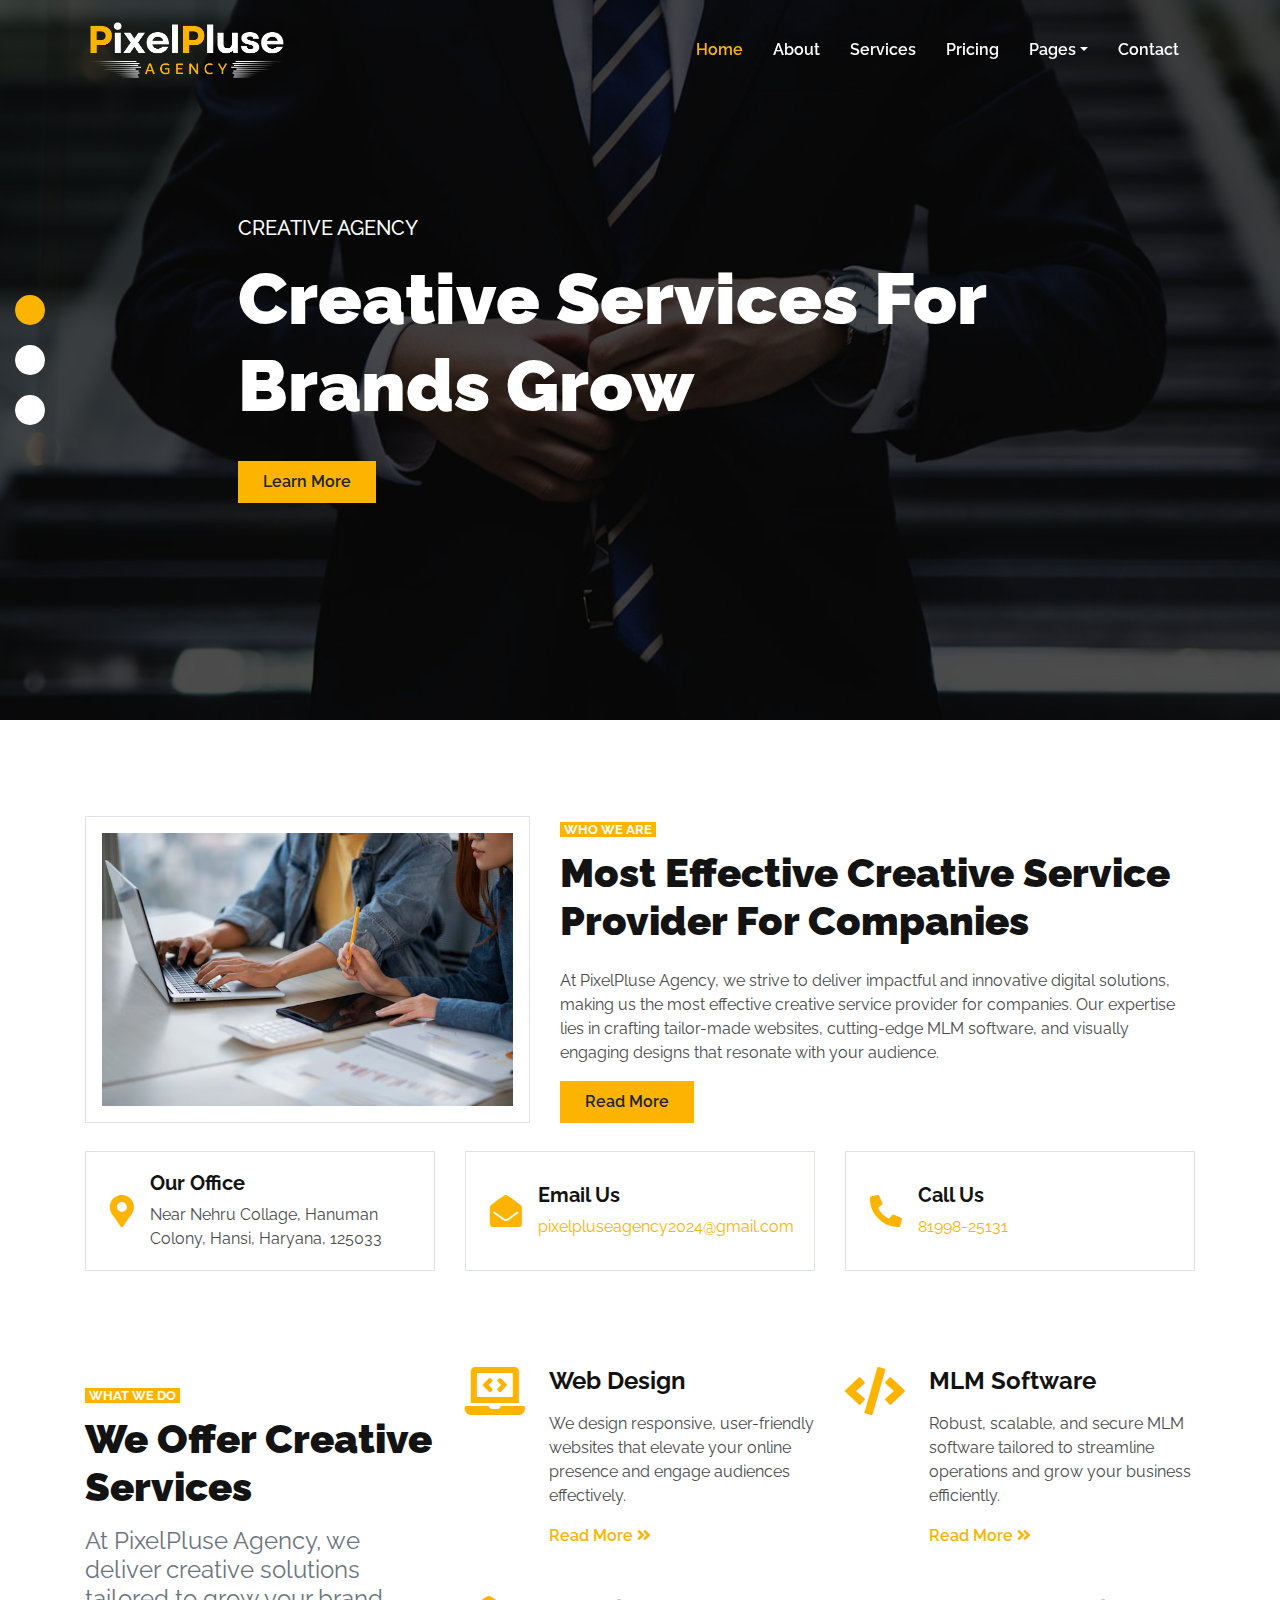
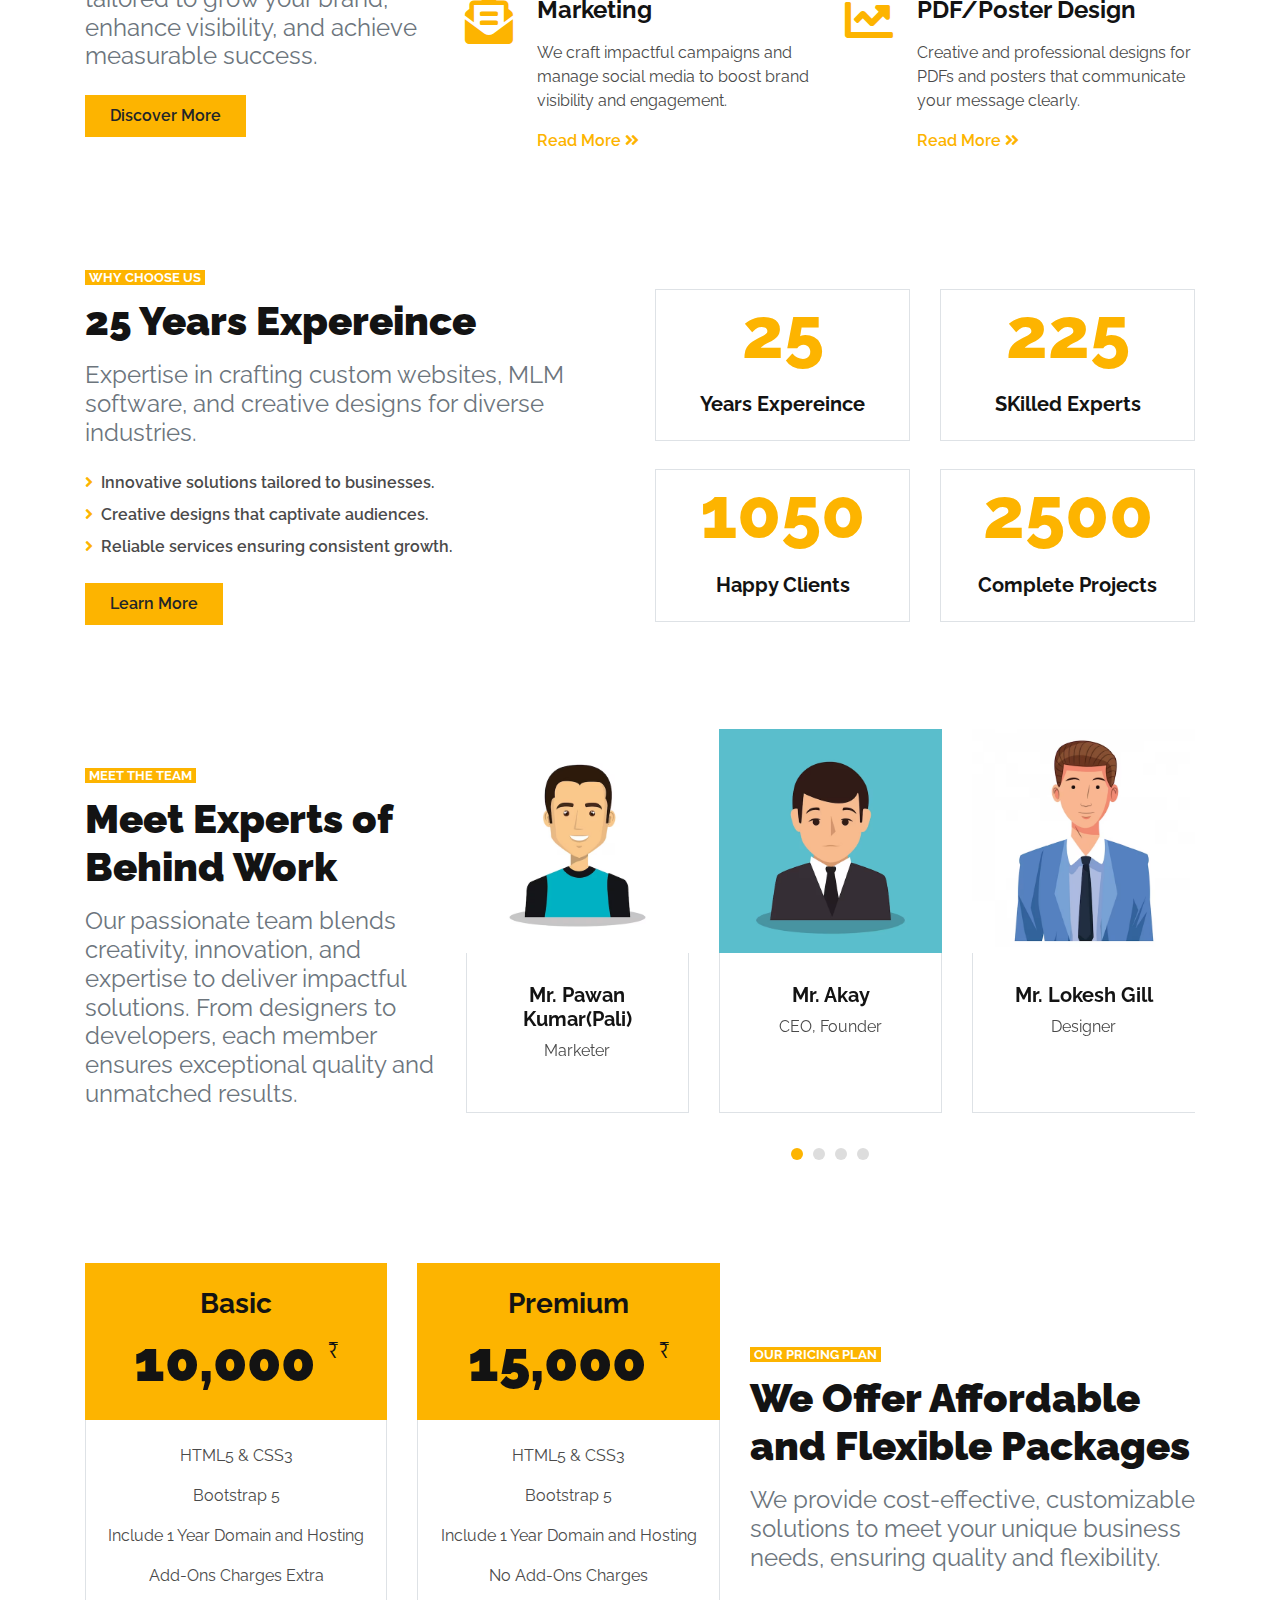
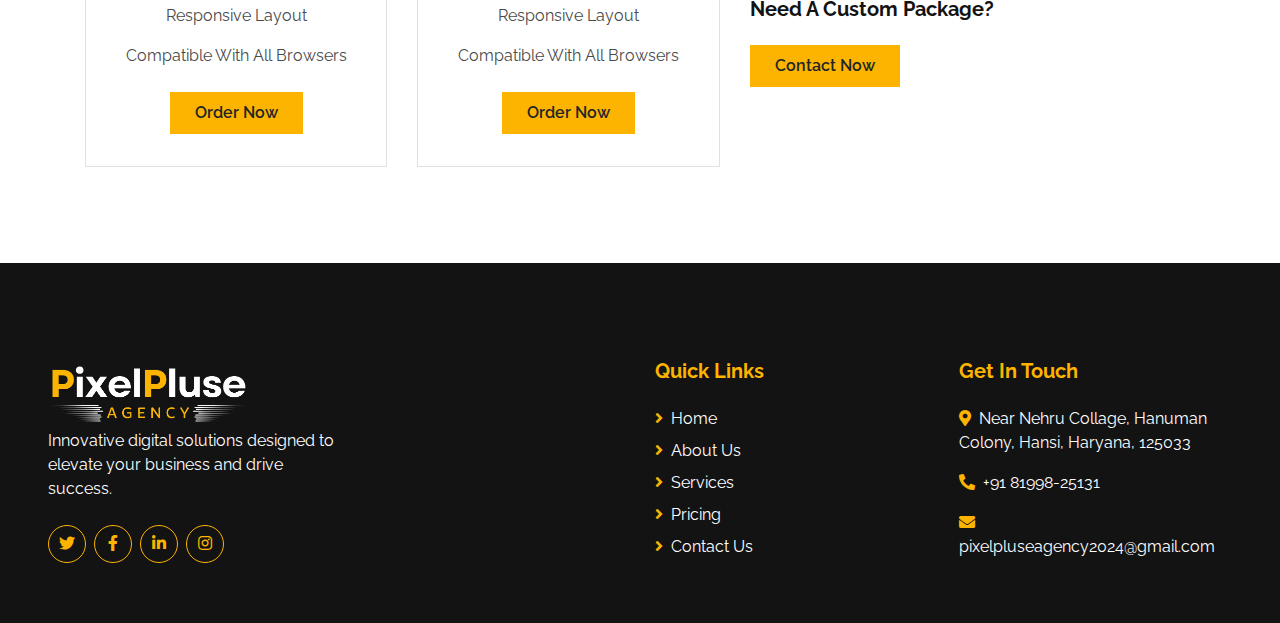
<file: index.html>
<!DOCTYPE html>
<html lang="en">

<head>
    <meta charset="utf-8">
    <title>DotCom - Creative Agency Website Template</title>
    <meta content="width=device-width, initial-scale=1.0" name="viewport">
    <meta content="Free HTML Templates" name="keywords">
    <meta content="Free HTML Templates" name="description">

    <!-- Favicon -->
    <link href="img/favicon.ico" rel="icon">

    <!-- Google Web Fonts -->
    <link rel="preconnect" href="https://fonts.gstatic.com">
    <link href="https://fonts.googleapis.com/css2?family=Raleway:wght@400;500;600;700;800;900&display=swap"
        rel="stylesheet">

    <!-- Font Awesome -->
    <link href="https://cdnjs.cloudflare.com/ajax/libs/font-awesome/5.15.0/css/all.min.css" rel="stylesheet">

    <!-- Libraries Stylesheet -->
    <link href="lib/owlcarousel/assets/owl.carousel.min.css" rel="stylesheet">

    <!-- Customized Bootstrap Stylesheet -->
    <link href="css/style.css" rel="stylesheet">
</head>

<body>
    <!-- Navbar Start -->
    <div class="container-fluid nav-bar p-0">
        <div class="container-lg p-0">
            <nav class="navbar navbar-expand-lg bg-secondary navbar-dark">
                <a href="index.html" class="navbar-brand">
                    <img width="200" src="img/logo.png" alt="logo">
                </a>
                <button type="button" class="navbar-toggler" data-toggle="collapse" data-target="#navbarCollapse">
                    <span class="navbar-toggler-icon"></span>
                </button>
                <div class="collapse navbar-collapse justify-content-between" id="navbarCollapse">
                    <div class="navbar-nav ml-auto py-0">
                        <a href="index.html" class="nav-item nav-link active">Home</a>
                        <a href="about.html" class="nav-item nav-link">About</a>
                        <a href="service.html" class="nav-item nav-link">Services</a>
                        <a href="pricing.html" class="nav-item nav-link">Pricing</a>
                        <div class="nav-item dropdown">
                            <a href="#" class="nav-link dropdown-toggle" data-toggle="dropdown">Pages</a>
                            <div class="dropdown-menu border-0 rounded-0 m-0">
                                <a href="blog.html" class="dropdown-item">Blog Grid</a>
                                <a href="single.html" class="dropdown-item">Blog Detail</a>
                            </div>
                        </div>
                        <a href="contact.html" class="nav-item nav-link">Contact</a>
                    </div>
                </div>
            </nav>
        </div>
    </div>
    <!-- Navbar End -->


    <!-- Carousel Start -->
    <div class="container-fluid p-0 mb-5">
        <div id="header-carousel" class="carousel slide carousel-fade" data-ride="carousel">
            <ol class="carousel-indicators">
                <li data-target="#header-carousel" data-slide-to="0" class="active"></li>
                <li data-target="#header-carousel" data-slide-to="1"></li>
                <li data-target="#header-carousel" data-slide-to="2"></li>
            </ol>
            <div class="carousel-inner">
                <div class="carousel-item active">
                    <img class="img-fluid" src="img/carousel-1.jpg" alt="Image">
                    <div class="carousel-caption d-flex align-items-center justify-content-center">
                        <div class="p-5" style="width: 100%; max-width: 900px;">
                            <h5 class="text-white text-uppercase mb-md-3">Creative Agency</h5>
                            <h1 class="display-3 text-white mb-md-4">Creative Services For Brands Grow</h1>
                            <a href="" class="btn btn-primary py-md-2 px-md-4 font-weight-semi-bold mt-2">Learn More</a>
                        </div>
                    </div>
                </div>
                <div class="carousel-item">
                    <img class="img-fluid" src="img/carousel-2.jpg" alt="Image">
                    <div class="carousel-caption d-flex align-items-center justify-content-center">
                        <div class="p-5" style="width: 100%; max-width: 900px;">
                            <h5 class="text-white text-uppercase mb-md-3">Creative Agency</h5>
                            <h1 class="display-3 text-white mb-md-4">Highly Professional Team Members</h1>
                            <a href="" class="btn btn-primary py-md-2 px-md-4 font-weight-semi-bold mt-2">Learn More</a>
                        </div>
                    </div>
                </div>
                <div class="carousel-item">
                    <img class="img-fluid" src="img/carousel-3.jpg" alt="Image">
                    <div class="carousel-caption d-flex align-items-center justify-content-center">
                        <div class="p-5" style="width: 100%; max-width: 900px;">
                            <h5 class="text-white text-uppercase mb-md-3">Creative Agency</h5>
                            <h1 class="display-3 text-white mb-md-4">Happy Clients & Positive Reviews</h1>
                            <a href="" class="btn btn-primary py-md-2 px-md-4 font-weight-semi-bold mt-2">Learn More</a>
                        </div>
                    </div>
                </div>
            </div>
        </div>
    </div>
    <!-- Carousel End -->


    <!-- About Start -->
    <div class="container-fluid py-5">
        <div class="container">
            <div class="row align-items-center pb-1">
                <div class="col-lg-5">
                    <img class="img-thumbnail p-3" src="img/about.jpg" alt="">
                </div>
                <div class="col-lg-7 mt-5 mt-lg-0">
                    <small class="bg-primary text-white text-uppercase font-weight-bold px-1">Who We Are</small>
                    <h1 class="mt-2 mb-4">Most Effective Creative Service Provider For Companies</h1>
                    <p class="mb-3">At PixelPluse Agency, we strive to deliver impactful and innovative digital
                        solutions, making us the most effective creative service provider for companies. Our expertise
                        lies in crafting tailor-made websites, cutting-edge MLM software, and visually engaging designs
                        that resonate with your audience.</p>
                    <a href="" class="btn btn-primary py-md-2 px-md-4 font-weight-semi-bold">Read More</a>
                </div>
            </div>
            <div class="row mt-4">
                <div class="col-md-4">
                    <div class="d-flex align-items-center border mb-4 mb-lg-0 p-4" style="height: 120px;">
                        <i class="fa fa-2x fa-map-marker-alt text-primary mr-3"></i>
                        <div class="d-flex flex-column">
                            <h5 class="font-weight-bold">Our Office</h5>
                            <p class="m-0">Near Nehru Collage, Hanuman Colony, Hansi, Haryana, 125033</p>
                        </div>
                    </div>
                </div>
                <div class="col-md-4">
                    <a href="mailto:pixelpluseagency2024@gmail.com">
                        <div class="d-flex align-items-center border mb-4 mb-lg-0 p-4" style="height: 120px;">
                            <i class="fa fa-2x fa-envelope-open text-primary mr-3"></i>
                            <div class="d-flex flex-column">
                                <h5 class="font-weight-bold">Email Us</h5>
                                <p class="m-0">pixelpluseagency2024@gmail.com</p>
                            </div>
                        </div>
                    </a>
                </div>
                <div class="col-md-4">
                    <a href="tel:+918199825131">
                        <div class="d-flex align-items-center border mb-4 mb-lg-0 p-4" style="height: 120px;">
                            <i class="fas fa-2x fa-phone-alt text-primary mr-3"></i>
                            <div class="d-flex flex-column">
                                <h5 class="font-weight-bold">Call Us</h5>
                                <p class="m-0">81998-25131</p>
                            </div>
                        </div>
                    </a>
                </div>
            </div>
        </div>
    </div>
    <!-- About End -->


    <!-- Services Start -->
    <div class="container-fluid pt-5 pb-3">
        <div class="container">
            <div class="row align-items-center">
                <div class="col-lg-4 mb-5">
                    <small class="bg-primary text-white text-uppercase font-weight-bold px-1">What we do</small>
                    <h1 class="mt-2 mb-3">We Offer Creative Services</h1>
                    <h4 class="font-weight-normal text-muted mb-4">At PixelPluse Agency, we deliver creative solutions
                        tailored to grow your brand, enhance visibility, and achieve measurable success.</h4>
                    <a href="" class="btn btn-primary py-md-2 px-md-4 font-weight-semi-bold">Discover More</a>
                </div>
                <div class="col-lg-8">
                    <div class="row">
                        <div class="col-md-6 mb-5">
                            <div class="d-flex">
                                <i class="fa fa-3x fa-laptop-code text-primary mr-4"></i>
                                <div class="d-flex flex-column">
                                    <h4 class="font-weight-bold mb-3">Web Design</h4>
                                    <p>We design responsive, user-friendly websites that elevate your online presence
                                        and engage audiences effectively.</p>
                                    <a class="font-weight-semi-bold" href="">Read More <i
                                            class="fa fa-angle-double-right"></i></a>
                                </div>
                            </div>
                        </div>
                        <div class="col-md-6 mb-5">
                            <div class="d-flex">
                                <i class="fa fa-3x fa-code text-primary mr-4"></i>
                                <div class="d-flex flex-column">
                                    <h4 class="font-weight-bold mb-3">MLM Software</h4>
                                    <p>Robust, scalable, and secure MLM software tailored to streamline operations and
                                        grow your business efficiently.</p>
                                    <a class="font-weight-semi-bold" href="">Read More <i
                                            class="fa fa-angle-double-right"></i></a>
                                </div>
                            </div>
                        </div>
                        <div class="col-md-6 mb-5">
                            <div class="d-flex">
                                <i class="fa fa-3x fa-envelope-open-text text-primary mr-4"></i>
                                <div class="d-flex flex-column">
                                    <h4 class="font-weight-bold mb-3">Marketing</h4>
                                    <p>We craft impactful campaigns and manage social media to boost brand visibility
                                        and engagement.</p>
                                    <a class="font-weight-semi-bold" href="">Read More <i
                                            class="fa fa-angle-double-right"></i></a>
                                </div>
                            </div>
                        </div>
                        <div class="col-md-6 mb-5">
                            <div class="d-flex">
                                <i class="fa fa-3x fa-chart-line text-primary mr-4"></i>
                                <div class="d-flex flex-column">
                                    <h4 class="font-weight-bold mb-3">PDF/Poster Design</h4>
                                    <p>Creative and professional designs for PDFs and posters that
                                        communicate your message clearly.</p>
                                    <a class="font-weight-semi-bold" href="">Read More <i
                                            class="fa fa-angle-double-right"></i></a>
                                </div>
                            </div>
                        </div>
                    </div>
                </div>
            </div>
        </div>
    </div>
    <!-- Services End -->


    <!-- Features Start -->
    <div class="container-fluid pt-5 pb-2">
        <div class="container">
            <div class="row align-items-center">
                <div class="col-lg-6 mb-5">
                    <small class="bg-primary text-white text-uppercase font-weight-bold px-1">Why Choose Us</small>
                    <h1 class="mt-2 mb-3">25 Years Expereince</h1>
                    <h4 class="font-weight-normal text-muted mb-4">Expertise in crafting custom websites, MLM software,
                        and creative designs for diverse industries.</h4>
                    <div class="list-inline mb-4">
                        <p class="font-weight-semi-bold mb-2"><i
                                class="fa fa-angle-right text-primary mr-2"></i>Innovative solutions tailored to
                            businesses.</p>
                        <p class="font-weight-semi-bold mb-2"><i
                                class="fa fa-angle-right text-primary mr-2"></i>Creative designs that captivate
                            audiences.</p>
                        <p class="font-weight-semi-bold mb-2"><i
                                class="fa fa-angle-right text-primary mr-2"></i>Reliable services ensuring consistent
                            growth.</p>
                    </div>
                    <a href="" class="btn btn-primary py-md-2 px-md-4 font-weight-semi-bold">Learn More</a>
                </div>
                <div class="col-lg-6">
                    <div class="row">
                        <div class="col-sm-6 pb-1">
                            <div class="d-flex flex-column align-items-center border px-4 mb-4">
                                <h2 class="display-3 text-primary mb-3" data-toggle="counter-up">25</h2>
                                <h5 class="font-weight-bold mb-4">Years Expereince</h5>
                            </div>
                        </div>
                        <div class="col-sm-6 pb-1">
                            <div class="d-flex flex-column align-items-center border px-4 mb-4">
                                <h2 class="display-3 text-primary mb-3" data-toggle="counter-up">225</h2>
                                <h5 class="font-weight-bold mb-4">SKilled Experts</h5>
                            </div>
                        </div>
                        <div class="col-sm-6 pb-1">
                            <div class="d-flex flex-column align-items-center border px-4 mb-4">
                                <h2 class="display-3 text-primary mb-3" data-toggle="counter-up">1050</h2>
                                <h5 class="font-weight-bold mb-4">Happy Clients</h5>
                            </div>
                        </div>
                        <div class="col-sm-6 pb-1">
                            <div class="d-flex flex-column align-items-center border px-4 mb-4">
                                <h2 class="display-3 text-primary mb-3" data-toggle="counter-up">2500</h2>
                                <h5 class="font-weight-bold mb-4">Complete Projects</h5>
                            </div>
                        </div>
                    </div>
                </div>
            </div>
        </div>
    </div>
    <!-- Features End -->


    <!-- Team Start -->
    <div class="container-fluid pt-5">
        <div class="container">
            <div class="row align-items-center">
                <div class="col-lg-4 mb-5">
                    <small class="bg-primary text-white text-uppercase font-weight-bold px-1">Meet The Team</small>
                    <h1 class="mt-2 mb-3">Meet Experts of Behind Work</h1>
                    <h4 class="font-weight-normal text-muted mb-4">Our passionate team blends creativity, innovation,
                        and expertise to deliver impactful solutions. From designers to developers, each member ensures
                        exceptional quality and unmatched results.</h4>
                </div>
                <div class="col-lg-8 mb-5">
                    <div class="owl-carousel team-carousel">
                        <div class="team-item">
                            <div class="position-relative">
                                <img class="img-fluid w-100" src="img/team-1.jpg" alt="">
                                <div
                                    class="team-overlay position-absolute d-flex align-items-center justify-content-center m-3">
                                    <div class="d-flex align-items-center justify-content-start">
                                        <a class="btn btn-outline-secondary rounded-circle text-center mr-2 px-0"
                                            style="width: 38px; height: 38px;" href="#"><i
                                                class="fab fa-twitter"></i></a>
                                        <a class="btn btn-outline-secondary rounded-circle text-center mr-2 px-0"
                                            style="width: 38px; height: 38px;" href="#"><i
                                                class="fab fa-facebook-f"></i></a>
                                        <a class="btn btn-outline-secondary rounded-circle text-center px-0"
                                            style="width: 38px; height: 38px;" href="#"><i
                                                class="fab fa-linkedin-in"></i></a>
                                    </div>
                                </div>
                            </div>
                            <div class="border border-top-0 text-center" style="padding: 30px; height: 160px;">
                                <h5 class="font-weight-bold">Mr. Akay</h5>
                                <span>CEO, Founder</span>
                            </div>
                        </div>
                        <div class="team-item">
                            <div class="position-relative">
                                <img class="img-fluid w-100" src="img/team-2.jpg" alt="">
                                <div
                                    class="team-overlay position-absolute d-flex align-items-center justify-content-center m-3">
                                    <div class="d-flex align-items-center justify-content-start">
                                        <a class="btn btn-outline-secondary rounded-circle text-center mr-2 px-0"
                                            style="width: 38px; height: 38px;" href="#"><i
                                                class="fab fa-twitter"></i></a>
                                        <a class="btn btn-outline-secondary rounded-circle text-center mr-2 px-0"
                                            style="width: 38px; height: 38px;" href="#"><i
                                                class="fab fa-facebook-f"></i></a>
                                        <a class="btn btn-outline-secondary rounded-circle text-center px-0"
                                            style="width: 38px; height: 38px;" href="#"><i
                                                class="fab fa-linkedin-in"></i></a>
                                    </div>
                                </div>
                            </div>
                            <div class="border border-top-0 text-center" style="padding: 30px; height: 160px;">
                                <h5 class="font-weight-bold">Mr. Lokesh Gill</h5>
                                <span>Designer</span>
                            </div>
                        </div>
                        <div class="team-item">
                            <div class="position-relative">
                                <img class="img-fluid w-100" src="img/team-3.jpg" alt="">
                                <div
                                    class="team-overlay position-absolute d-flex align-items-center justify-content-center m-3">
                                    <div class="d-flex align-items-center justify-content-start">
                                        <a class="btn btn-outline-secondary rounded-circle text-center mr-2 px-0"
                                            style="width: 38px; height: 38px;" href="#"><i
                                                class="fab fa-twitter"></i></a>
                                        <a class="btn btn-outline-secondary rounded-circle text-center mr-2 px-0"
                                            style="width: 38px; height: 38px;" href="#"><i
                                                class="fab fa-facebook-f"></i></a>
                                        <a class="btn btn-outline-secondary rounded-circle text-center px-0"
                                            style="width: 38px; height: 38px;" href="#"><i
                                                class="fab fa-linkedin-in"></i></a>
                                    </div>
                                </div>
                            </div>
                            <div class="border border-top-0 text-center" style="padding: 30px; height: 160px;">
                                <h5 class="font-weight-bold">Mr. Shubham</h5>
                                <span>Developer</span>
                            </div>
                        </div>
                        <div class="team-item">
                            <div class="position-relative">
                                <img class="img-fluid w-100" src="img/team-4.jpg" alt="">
                                <div
                                    class="team-overlay position-absolute d-flex align-items-center justify-content-center m-3">
                                    <div class="d-flex align-items-center justify-content-start">
                                        <a class="btn btn-outline-secondary rounded-circle text-center mr-2 px-0"
                                            style="width: 38px; height: 38px;" href="#"><i
                                                class="fab fa-twitter"></i></a>
                                        <a class="btn btn-outline-secondary rounded-circle text-center mr-2 px-0"
                                            style="width: 38px; height: 38px;" href="#"><i
                                                class="fab fa-facebook-f"></i></a>
                                        <a class="btn btn-outline-secondary rounded-circle text-center px-0"
                                            style="width: 38px; height: 38px;" href="#"><i
                                                class="fab fa-linkedin-in"></i></a>
                                    </div>
                                </div>
                            </div>
                            <div class="border border-top-0 text-center" style="padding: 30px; height: 160px;">
                                <h5 class="font-weight-bold">Mr. Pawan Kumar(Pali)</h5>
                                <span>Marketer</span>
                            </div>
                        </div>
                    </div>
                </div>
            </div>
        </div>
    </div>
    <!-- Team End -->


    <!-- Pricing Plan Start -->
    <div class="container-fluid pt-5">
        <div class="container">
            <div class="row align-items-center">
                <div class="col-lg-7">
                    <div class="row">
                        <div class="col-md-6 mb-5">
                            <div class="d-flex flex-column align-items-center justify-content-center bg-primary p-4">
                                <h3>Basic</h3>
                                <h1 class="display-4 mb-0">
                                    10,000
                                    <small class="align-top" style="font-size: 22px; line-height: 45px;">₹</small>
                                </h1>
                            </div>
                            <div class="border border-top-0 d-flex flex-column align-items-center py-4">
                                <p>HTML5 & CSS3</p>
                                <p>Bootstrap 5</p>
                                <p>Include 1 Year Domain and Hosting</p>
                                <p>Add-Ons Charges Extra</p>
                                <p>Responsive Layout</p>
                                <p>Compatible With All Browsers</p>
                                <a href="https://wa.me/918199825131?text=I'm%20interested%20in%20the%20Basic%20Plan%20with%20HTML5%20%26%20CSS3,%20Bootstrap%205,%20Include%201%20Year%20Domain%20and%20Hosting,%20No%20Add-Ons%20Charges,%20Responsive%20Layout,%20and%20Compatible%20With%20All%20Browsers."
                                    class="btn btn-primary py-md-2 px-md-4 font-weight-semi-bold my-2" target="_blank">
                                    Order Now
                                </a>
                            </div>
                        </div>
                        <div class="col-md-6 mb-5">
                            <div class="d-flex flex-column align-items-center justify-content-center bg-primary p-4">
                                <h3>Premium</h3>
                                <h1 class="display-4 mb-0">
                                    15,000
                                    <small class="align-top" style="font-size: 22px; line-height: 45px;">₹</small>
                                </h1>
                            </div>
                            <div class="border border-top-0 d-flex flex-column align-items-center py-4">
                                <p>HTML5 & CSS3</p>
                                <p>Bootstrap 5</p>
                                <p>Include 1 Year Domain and Hosting</p>
                                <p>No Add-Ons Charges</p>
                                <p>Responsive Layout</p>
                                <p>Compatible With All Browsers</p>
                                <a href="https://wa.me/918199825131?text=I'm%20interested%20in%20the%20Premium%20Plan%20with%20HTML5%20%26%20CSS3,%20Bootstrap%205,%20Include%201%20Year%20Domain%20and%20Hosting,%20Add-Ons%20Charges%20Extra,%20Responsive%20Layout,%20and%20Compatible%20With%20All%20Browsers."
                                    class="btn btn-primary py-md-2 px-md-4 font-weight-semi-bold my-2" target="_blank">
                                    Order Now
                                </a>
                            </div>
                        </div>
                    </div>
                </div>
                <div class="col-lg-5 mb-5">
                    <small class="d-inline bg-primary text-white text-uppercase font-weight-bold px-1">Our Pricing
                        Plan</small>
                    <h1 class="mt-2 mb-3">We Offer Affordable and Flexible Packages</h1>
                    <h4 class="font-weight-normal text-muted mb-4">We provide cost-effective, customizable solutions to
                        meet your unique business needs, ensuring quality and flexibility.</h4>
                    <h5 class="font-weight-bold mb-4">Need A Custom Package?</h5>
                    <a href="https://wa.me/918199825131" target="_blank"
                        class="btn btn-primary py-md-2 px-md-4 font-weight-semi-bold">Contact Now</a>
                </div>
            </div>
        </div>
    </div>
    <!-- Pricing Plan End -->


    <!-- Footer Start -->
    <div class="container-fluid bg-secondary text-white mt-5 pt-5 px-sm-3 px-md-5">
        <div class="row pt-5">
            <div class="col-lg-6 col-md-6 mb-5">
                <a href="index.html" class="navbar-brand">
                    <img width="200" src="img/logo.png" alt="logo">
                </a>
                <p style="max-width: 300px;">Innovative digital solutions designed to elevate your business and drive
                    success.</p>
                <div class="d-flex justify-content-start mt-4">
                    <a class="btn btn-outline-primary rounded-circle text-center mr-2 px-0"
                        style="width: 38px; height: 38px;" href="#"><i class="fab fa-twitter"></i></a>
                    <a class="btn btn-outline-primary rounded-circle text-center mr-2 px-0"
                        style="width: 38px; height: 38px;" href="#"><i class="fab fa-facebook-f"></i></a>
                    <a class="btn btn-outline-primary rounded-circle text-center mr-2 px-0"
                        style="width: 38px; height: 38px;" href="#"><i class="fab fa-linkedin-in"></i></a>
                    <a class="btn btn-outline-primary rounded-circle text-center mr-2 px-0"
                        style="width: 38px; height: 38px;" href="#"><i class="fab fa-instagram"></i></a>
                </div>
            </div>
            <div class="col-lg-3 col-md-6 mb-5">
                <h5 class="font-weight-bold text-primary mb-4">Quick Links</h5>
                <div class="d-flex flex-column justify-content-start">
                    <a class="text-white mb-2" href="#"><i class="fa fa-angle-right text-primary mr-2"></i>Home</a>
                    <a class="text-white mb-2" href="#"><i class="fa fa-angle-right text-primary mr-2"></i>About Us</a>
                    <a class="text-white mb-2" href="#"><i class="fa fa-angle-right text-primary mr-2"></i>Services</a>
                    <a class="text-white mb-2" href="#"><i class="fa fa-angle-right text-primary mr-2"></i>Pricing</a>
                    <a class="text-white" href="#"><i class="fa fa-angle-right text-primary mr-2"></i>Contact Us</a>
                </div>
            </div>
            <div class="col-lg-3 col-md-6 mb-5">
                <h5 class="font-weight-bold text-primary mb-4">Get In Touch</h5>
                <p><i class="fa fa-map-marker-alt text-primary mr-2"></i>Near Nehru Collage, Hanuman Colony, Hansi,
                    Haryana, 125033</p>
                <p><i class="fa fa-phone-alt text-primary mr-2"></i>+91 81998-25131</p>
                <p><i class="fa fa-envelope text-primary mr-2"></i>pixelpluseagency2024@gmail.com</p>
            </div>
        </div>
    </div>
    <!-- Footer End -->


    <!-- Back to Top -->
    <a href="#" class="btn btn-lg btn-primary back-to-top"><i class="fa fa-angle-up"></i></a>


    <!-- JavaScript Libraries -->
    <script src="https://code.jquery.com/jquery-3.4.1.min.js"></script>
    <script src="https://stackpath.bootstrapcdn.com/bootstrap/4.4.1/js/bootstrap.bundle.min.js"></script>
    <script src="lib/easing/easing.min.js"></script>
    <script src="lib/waypoints/waypoints.min.js"></script>
    <script src="lib/counterup/counterup.min.js"></script>
    <script src="lib/owlcarousel/owl.carousel.min.js"></script>

    <!-- Contact Javascript File -->
    <script src="mail/jqBootstrapValidation.min.js"></script>
    <script src="mail/contact.js"></script>

    <!-- Template Javascript -->
    <script src="js/main.js"></script>
</body>

</html>
</file>
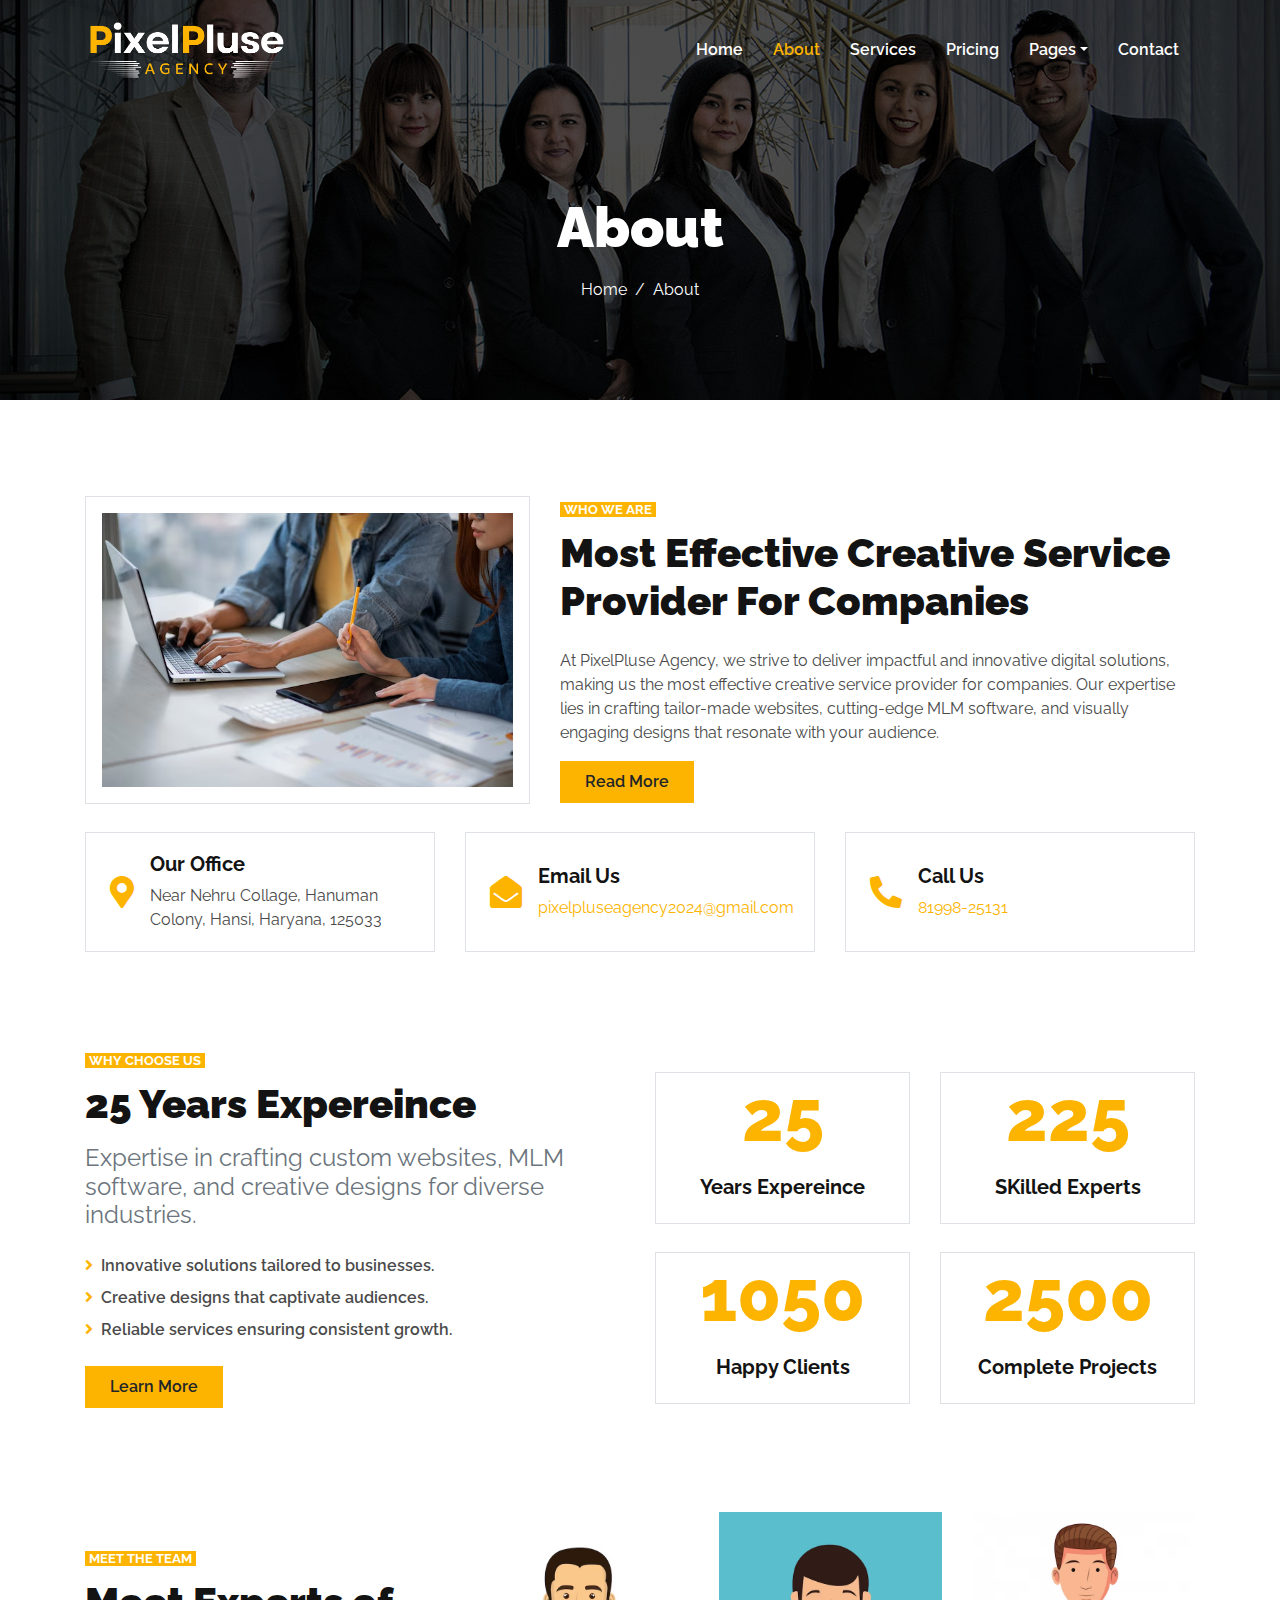
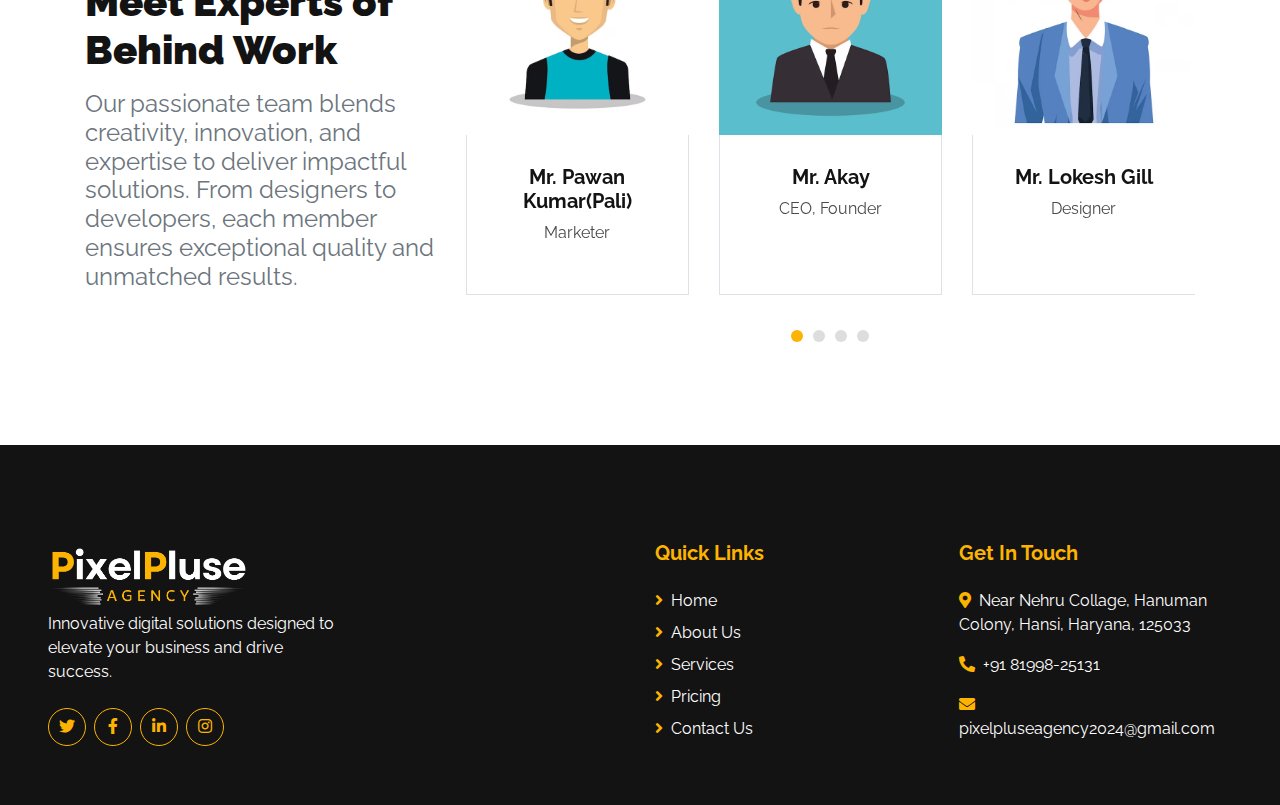
<file: about.html>
<!DOCTYPE html>
<html lang="en">

<head>
    <meta charset="utf-8">
    <title>DotCom - Creative Agency Website Template</title>
    <meta content="width=device-width, initial-scale=1.0" name="viewport">
    <meta content="Free HTML Templates" name="keywords">
    <meta content="Free HTML Templates" name="description">

    <!-- Favicon -->
    <link href="img/favicon.ico" rel="icon">

    <!-- Google Web Fonts -->
    <link rel="preconnect" href="https://fonts.gstatic.com">
    <link href="https://fonts.googleapis.com/css2?family=Raleway:wght@400;500;600;700;800;900&display=swap"
        rel="stylesheet">

    <!-- Font Awesome -->
    <link href="https://cdnjs.cloudflare.com/ajax/libs/font-awesome/5.15.0/css/all.min.css" rel="stylesheet">

    <!-- Libraries Stylesheet -->
    <link href="lib/owlcarousel/assets/owl.carousel.min.css" rel="stylesheet">

    <!-- Customized Bootstrap Stylesheet -->
    <link href="css/style.css" rel="stylesheet">
</head>

<body>
    <!-- Navbar Start -->
    <div class="container-fluid nav-bar p-0">
        <div class="container-lg p-0">
            <nav class="navbar navbar-expand-lg bg-secondary navbar-dark">
                <a href="index.html" class="navbar-brand">
                    <img width="200" src="img/logo.png" alt="logo">
                </a>
                <button type="button" class="navbar-toggler" data-toggle="collapse" data-target="#navbarCollapse">
                    <span class="navbar-toggler-icon"></span>
                </button>
                <div class="collapse navbar-collapse justify-content-between" id="navbarCollapse">
                    <div class="navbar-nav ml-auto py-0">
                        <a href="index.html" class="nav-item nav-link">Home</a>
                        <a href="about.html" class="nav-item nav-link active">About</a>
                        <a href="service.html" class="nav-item nav-link">Services</a>
                        <a href="pricing.html" class="nav-item nav-link">Pricing</a>
                        <div class="nav-item dropdown">
                            <a href="#" class="nav-link dropdown-toggle" data-toggle="dropdown">Pages</a>
                            <div class="dropdown-menu border-0 rounded-0 m-0">
                                <a href="blog.html" class="dropdown-item">Blog Grid</a>
                                <a href="single.html" class="dropdown-item">Blog Detail</a>
                            </div>
                        </div>
                        <a href="contact.html" class="nav-item nav-link">Contact</a>
                    </div>
                </div>
            </nav>
        </div>
    </div>
    <!-- Navbar End -->


    <!-- Page Header Start -->
    <div
        class="container-fluid page-header d-flex flex-column align-items-center justify-content-center pt-0 pt-lg-5 mb-5">
        <h1 class="display-4 text-white mb-3 mt-0 mt-lg-5">About</h1>
        <div class="d-inline-flex text-white">
            <p class="m-0"><a class="text-white" href="">Home</a></p>
            <p class="m-0 px-2">/</p>
            <p class="m-0">About</p>
        </div>
    </div>
    <!-- Page Header Start -->


    <!-- About Start -->
    <div class="container-fluid py-5">
        <div class="container">
            <div class="row align-items-center pb-1">
                <div class="col-lg-5">
                    <img class="img-thumbnail p-3" src="img/about.jpg" alt="">
                </div>
                <div class="col-lg-7 mt-5 mt-lg-0">
                    <small class="bg-primary text-white text-uppercase font-weight-bold px-1">Who We Are</small>
                    <h1 class="mt-2 mb-4">Most Effective Creative Service Provider For Companies</h1>
                    <p class="mb-3">At PixelPluse Agency, we strive to deliver impactful and innovative digital
                        solutions, making us the most effective creative service provider for companies. Our expertise
                        lies in crafting tailor-made websites, cutting-edge MLM software, and visually engaging designs
                        that resonate with your audience.</p>
                    <a href="" class="btn btn-primary py-md-2 px-md-4 font-weight-semi-bold">Read More</a>
                </div>
            </div>
            <div class="row mt-4">
                <div class="col-md-4">
                    <div class="d-flex align-items-center border mb-4 mb-lg-0 p-4" style="height: 120px;">
                        <i class="fa fa-2x fa-map-marker-alt text-primary mr-3"></i>
                        <div class="d-flex flex-column">
                            <h5 class="font-weight-bold">Our Office</h5>
                            <p class="m-0">Near Nehru Collage, Hanuman Colony, Hansi, Haryana, 125033</p>
                        </div>
                    </div>
                </div>
                <div class="col-md-4">
                    <a href="mailto:pixelpluseagency2024@gmail.com">
                        <div class="d-flex align-items-center border mb-4 mb-lg-0 p-4" style="height: 120px;">
                            <i class="fa fa-2x fa-envelope-open text-primary mr-3"></i>
                            <div class="d-flex flex-column">
                                <h5 class="font-weight-bold">Email Us</h5>
                                <p class="m-0">pixelpluseagency2024@gmail.com</p>
                            </div>
                        </div>
                    </a>
                </div>
                <div class="col-md-4">
                    <a href="tel:+918199825131">
                        <div class="d-flex align-items-center border mb-4 mb-lg-0 p-4" style="height: 120px;">
                            <i class="fas fa-2x fa-phone-alt text-primary mr-3"></i>
                            <div class="d-flex flex-column">
                                <h5 class="font-weight-bold">Call Us</h5>
                                <p class="m-0">81998-25131</p>
                            </div>
                        </div>
                    </a>
                </div>
            </div>
        </div>
    </div>
    <!-- About End -->


    <!-- Features Start -->
    <div class="container-fluid pt-5 pb-2">
        <div class="container">
            <div class="row align-items-center">
                <div class="col-lg-6 mb-5">
                    <small class="bg-primary text-white text-uppercase font-weight-bold px-1">Why Choose Us</small>
                    <h1 class="mt-2 mb-3">25 Years Expereince</h1>
                    <h4 class="font-weight-normal text-muted mb-4">Expertise in crafting custom websites, MLM software,
                        and creative designs for diverse industries.</h4>
                    <div class="list-inline mb-4">
                        <p class="font-weight-semi-bold mb-2"><i
                                class="fa fa-angle-right text-primary mr-2"></i>Innovative solutions tailored to
                            businesses.</p>
                        <p class="font-weight-semi-bold mb-2"><i
                                class="fa fa-angle-right text-primary mr-2"></i>Creative designs that captivate
                            audiences.</p>
                        <p class="font-weight-semi-bold mb-2"><i
                                class="fa fa-angle-right text-primary mr-2"></i>Reliable services ensuring consistent
                            growth.</p>
                    </div>
                    <a href="" class="btn btn-primary py-md-2 px-md-4 font-weight-semi-bold">Learn More</a>
                </div>
                <div class="col-lg-6">
                    <div class="row">
                        <div class="col-sm-6 pb-1">
                            <div class="d-flex flex-column align-items-center border px-4 mb-4">
                                <h2 class="display-3 text-primary mb-3" data-toggle="counter-up">25</h2>
                                <h5 class="font-weight-bold mb-4">Years Expereince</h5>
                            </div>
                        </div>
                        <div class="col-sm-6 pb-1">
                            <div class="d-flex flex-column align-items-center border px-4 mb-4">
                                <h2 class="display-3 text-primary mb-3" data-toggle="counter-up">225</h2>
                                <h5 class="font-weight-bold mb-4">SKilled Experts</h5>
                            </div>
                        </div>
                        <div class="col-sm-6 pb-1">
                            <div class="d-flex flex-column align-items-center border px-4 mb-4">
                                <h2 class="display-3 text-primary mb-3" data-toggle="counter-up">1050</h2>
                                <h5 class="font-weight-bold mb-4">Happy Clients</h5>
                            </div>
                        </div>
                        <div class="col-sm-6 pb-1">
                            <div class="d-flex flex-column align-items-center border px-4 mb-4">
                                <h2 class="display-3 text-primary mb-3" data-toggle="counter-up">2500</h2>
                                <h5 class="font-weight-bold mb-4">Complete Projects</h5>
                            </div>
                        </div>
                    </div>
                </div>
            </div>
        </div>
    </div>
    <!-- Features End -->


    <!-- Team Start -->
    <div class="container-fluid pt-5">
        <div class="container">
            <div class="row align-items-center">
                <div class="col-lg-4 mb-5">
                    <small class="bg-primary text-white text-uppercase font-weight-bold px-1">Meet The Team</small>
                    <h1 class="mt-2 mb-3">Meet Experts of Behind Work</h1>
                    <h4 class="font-weight-normal text-muted mb-4">Our passionate team blends creativity, innovation,
                        and expertise to deliver impactful solutions. From designers to developers, each member ensures
                        exceptional quality and unmatched results.</h4>
                </div>
                <div class="col-lg-8 mb-5">
                    <div class="owl-carousel team-carousel">
                        <div class="team-item">
                            <div class="position-relative">
                                <img class="img-fluid w-100" src="img/team-1.jpg" alt="">
                                <div
                                    class="team-overlay position-absolute d-flex align-items-center justify-content-center m-3">
                                    <div class="d-flex align-items-center justify-content-start">
                                        <a class="btn btn-outline-secondary rounded-circle text-center mr-2 px-0"
                                            style="width: 38px; height: 38px;" href="#"><i
                                                class="fab fa-twitter"></i></a>
                                        <a class="btn btn-outline-secondary rounded-circle text-center mr-2 px-0"
                                            style="width: 38px; height: 38px;" href="#"><i
                                                class="fab fa-facebook-f"></i></a>
                                        <a class="btn btn-outline-secondary rounded-circle text-center px-0"
                                            style="width: 38px; height: 38px;" href="#"><i
                                                class="fab fa-linkedin-in"></i></a>
                                    </div>
                                </div>
                            </div>
                            <div class="border border-top-0 text-center" style="padding: 30px; height: 160px;">
                                <h5 class="font-weight-bold">Mr. Akay</h5>
                                <span>CEO, Founder</span>
                            </div>
                        </div>
                        <div class="team-item">
                            <div class="position-relative">
                                <img class="img-fluid w-100" src="img/team-2.jpg" alt="">
                                <div
                                    class="team-overlay position-absolute d-flex align-items-center justify-content-center m-3">
                                    <div class="d-flex align-items-center justify-content-start">
                                        <a class="btn btn-outline-secondary rounded-circle text-center mr-2 px-0"
                                            style="width: 38px; height: 38px;" href="#"><i
                                                class="fab fa-twitter"></i></a>
                                        <a class="btn btn-outline-secondary rounded-circle text-center mr-2 px-0"
                                            style="width: 38px; height: 38px;" href="#"><i
                                                class="fab fa-facebook-f"></i></a>
                                        <a class="btn btn-outline-secondary rounded-circle text-center px-0"
                                            style="width: 38px; height: 38px;" href="#"><i
                                                class="fab fa-linkedin-in"></i></a>
                                    </div>
                                </div>
                            </div>
                            <div class="border border-top-0 text-center" style="padding: 30px; height: 160px;">
                                <h5 class="font-weight-bold">Mr. Lokesh Gill</h5>
                                <span>Designer</span>
                            </div>
                        </div>
                        <div class="team-item">
                            <div class="position-relative">
                                <img class="img-fluid w-100" src="img/team-3.jpg" alt="">
                                <div
                                    class="team-overlay position-absolute d-flex align-items-center justify-content-center m-3">
                                    <div class="d-flex align-items-center justify-content-start">
                                        <a class="btn btn-outline-secondary rounded-circle text-center mr-2 px-0"
                                            style="width: 38px; height: 38px;" href="#"><i
                                                class="fab fa-twitter"></i></a>
                                        <a class="btn btn-outline-secondary rounded-circle text-center mr-2 px-0"
                                            style="width: 38px; height: 38px;" href="#"><i
                                                class="fab fa-facebook-f"></i></a>
                                        <a class="btn btn-outline-secondary rounded-circle text-center px-0"
                                            style="width: 38px; height: 38px;" href="#"><i
                                                class="fab fa-linkedin-in"></i></a>
                                    </div>
                                </div>
                            </div>
                            <div class="border border-top-0 text-center" style="padding: 30px; height: 160px;">
                                <h5 class="font-weight-bold">Mr. Shubham</h5>
                                <span>Developer</span>
                            </div>
                        </div>
                        <div class="team-item">
                            <div class="position-relative">
                                <img class="img-fluid w-100" src="img/team-4.jpg" alt="">
                                <div
                                    class="team-overlay position-absolute d-flex align-items-center justify-content-center m-3">
                                    <div class="d-flex align-items-center justify-content-start">
                                        <a class="btn btn-outline-secondary rounded-circle text-center mr-2 px-0"
                                            style="width: 38px; height: 38px;" href="#"><i
                                                class="fab fa-twitter"></i></a>
                                        <a class="btn btn-outline-secondary rounded-circle text-center mr-2 px-0"
                                            style="width: 38px; height: 38px;" href="#"><i
                                                class="fab fa-facebook-f"></i></a>
                                        <a class="btn btn-outline-secondary rounded-circle text-center px-0"
                                            style="width: 38px; height: 38px;" href="#"><i
                                                class="fab fa-linkedin-in"></i></a>
                                    </div>
                                </div>
                            </div>
                            <div class="border border-top-0 text-center" style="padding: 30px; height: 160px;">
                                <h5 class="font-weight-bold">Mr. Pawan Kumar(Pali)</h5>
                                <span>Marketer</span>
                            </div>
                        </div>
                    </div>
                </div>
            </div>
        </div>
    </div>
    <!-- Team End -->


    <!-- Footer Start -->
    <div class="container-fluid bg-secondary text-white mt-5 pt-5 px-sm-3 px-md-5">
        <div class="row pt-5">
            <div class="col-lg-6 col-md-6 mb-5">
                <a href="index.html" class="navbar-brand">
                    <img width="200" src="img/logo.png" alt="logo">
                </a>
                <p style="max-width: 300px;">Innovative digital solutions designed to elevate your business and drive
                    success.</p>
                <div class="d-flex justify-content-start mt-4">
                    <a class="btn btn-outline-primary rounded-circle text-center mr-2 px-0"
                        style="width: 38px; height: 38px;" href="#"><i class="fab fa-twitter"></i></a>
                    <a class="btn btn-outline-primary rounded-circle text-center mr-2 px-0"
                        style="width: 38px; height: 38px;" href="#"><i class="fab fa-facebook-f"></i></a>
                    <a class="btn btn-outline-primary rounded-circle text-center mr-2 px-0"
                        style="width: 38px; height: 38px;" href="#"><i class="fab fa-linkedin-in"></i></a>
                    <a class="btn btn-outline-primary rounded-circle text-center mr-2 px-0"
                        style="width: 38px; height: 38px;" href="#"><i class="fab fa-instagram"></i></a>
                </div>
            </div>
            <div class="col-lg-3 col-md-6 mb-5">
                <h5 class="font-weight-bold text-primary mb-4">Quick Links</h5>
                <div class="d-flex flex-column justify-content-start">
                    <a class="text-white mb-2" href="#"><i class="fa fa-angle-right text-primary mr-2"></i>Home</a>
                    <a class="text-white mb-2" href="#"><i class="fa fa-angle-right text-primary mr-2"></i>About Us</a>
                    <a class="text-white mb-2" href="#"><i class="fa fa-angle-right text-primary mr-2"></i>Services</a>
                    <a class="text-white mb-2" href="#"><i class="fa fa-angle-right text-primary mr-2"></i>Pricing</a>
                    <a class="text-white" href="#"><i class="fa fa-angle-right text-primary mr-2"></i>Contact Us</a>
                </div>
            </div>
            <div class="col-lg-3 col-md-6 mb-5">
                <h5 class="font-weight-bold text-primary mb-4">Get In Touch</h5>
                <p><i class="fa fa-map-marker-alt text-primary mr-2"></i>Near Nehru Collage, Hanuman Colony, Hansi,
                    Haryana, 125033</p>
                <p><i class="fa fa-phone-alt text-primary mr-2"></i>+91 81998-25131</p>
                <p><i class="fa fa-envelope text-primary mr-2"></i>pixelpluseagency2024@gmail.com</p>
            </div>
        </div>
    </div>
    <!-- Footer End -->


    <!-- Back to Top -->
    <a href="#" class="btn btn-lg btn-primary back-to-top"><i class="fa fa-angle-up"></i></a>


    <!-- JavaScript Libraries -->
    <script src="https://code.jquery.com/jquery-3.4.1.min.js"></script>
    <script src="https://stackpath.bootstrapcdn.com/bootstrap/4.4.1/js/bootstrap.bundle.min.js"></script>
    <script src="lib/easing/easing.min.js"></script>
    <script src="lib/waypoints/waypoints.min.js"></script>
    <script src="lib/counterup/counterup.min.js"></script>
    <script src="lib/owlcarousel/owl.carousel.min.js"></script>

    <!-- Contact Javascript File -->
    <script src="mail/jqBootstrapValidation.min.js"></script>
    <script src="mail/contact.js"></script>

    <!-- Template Javascript -->
    <script src="js/main.js"></script>
</body>

</html>
</file>
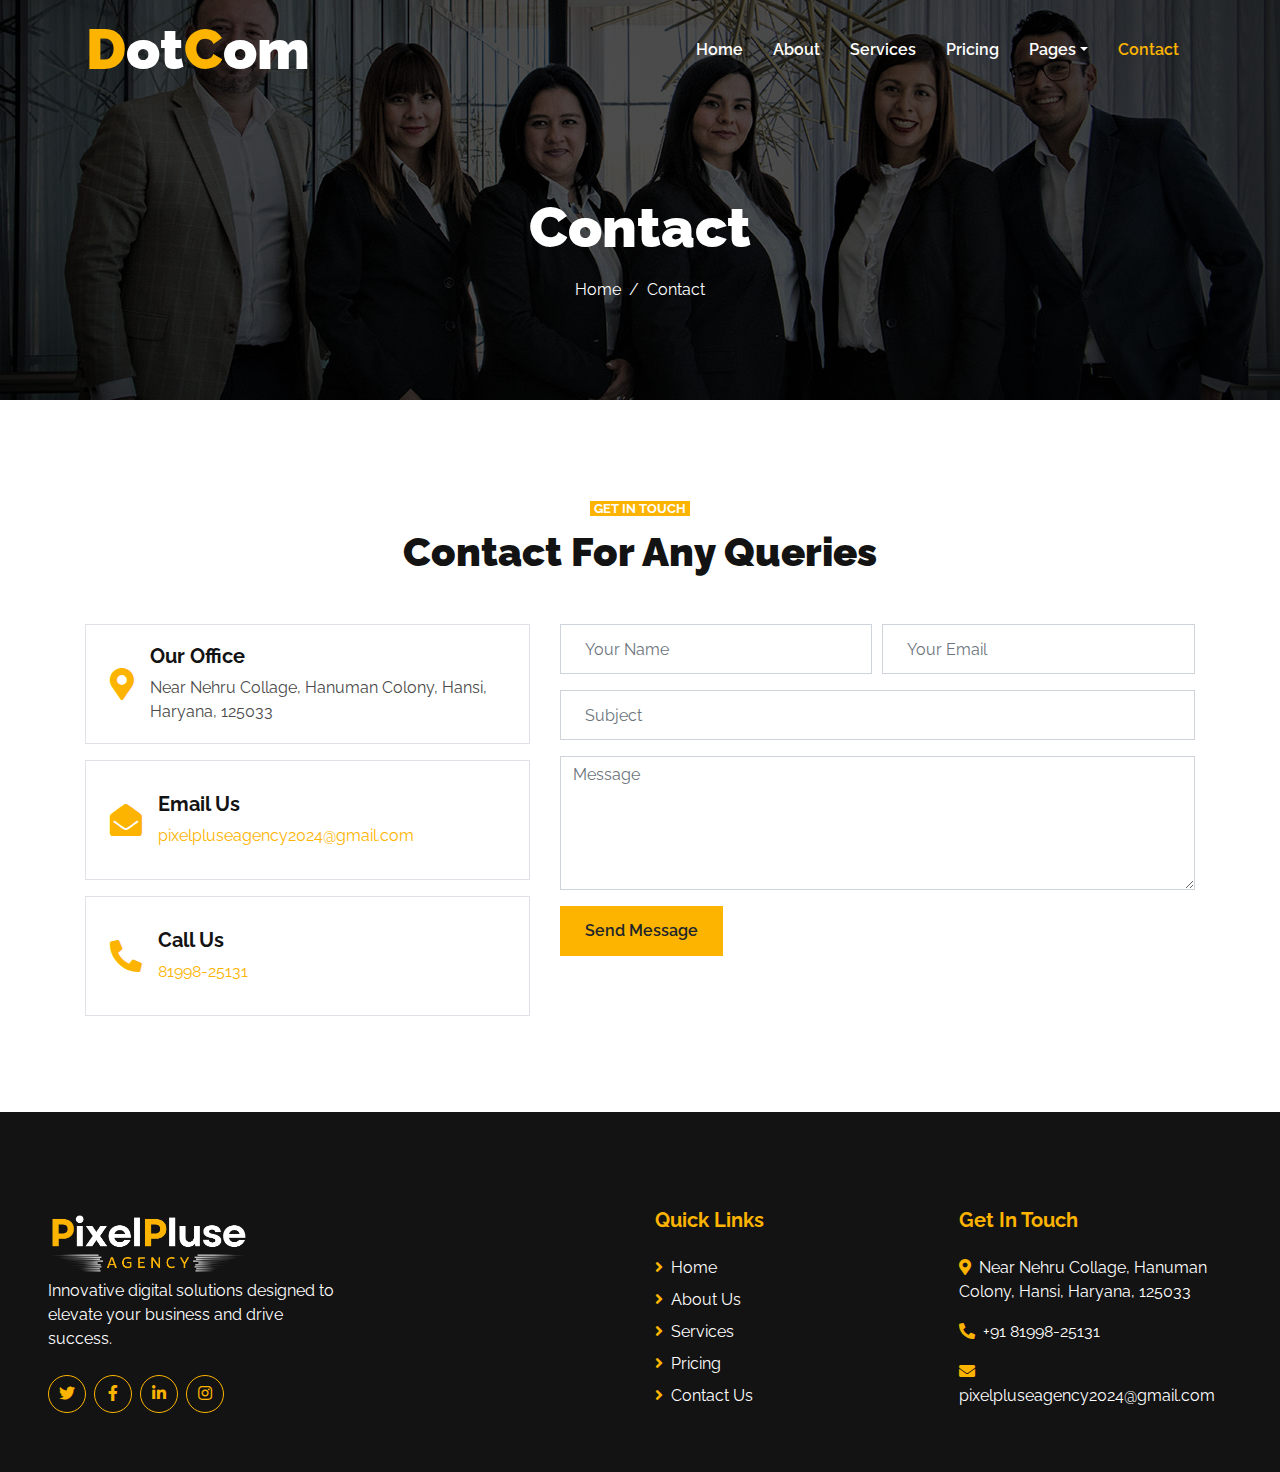
<file: contact.html>
<!DOCTYPE html>
<html lang="en">

<head>
    <meta charset="utf-8">
    <title>DotCom - Creative Agency Website Template</title>
    <meta content="width=device-width, initial-scale=1.0" name="viewport">
    <meta content="Free HTML Templates" name="keywords">
    <meta content="Free HTML Templates" name="description">

    <!-- Favicon -->
    <link href="img/favicon.ico" rel="icon">

    <!-- Google Web Fonts -->
    <link rel="preconnect" href="https://fonts.gstatic.com">
    <link href="https://fonts.googleapis.com/css2?family=Raleway:wght@400;500;600;700;800;900&display=swap"
        rel="stylesheet">

    <!-- Font Awesome -->
    <link href="https://cdnjs.cloudflare.com/ajax/libs/font-awesome/5.15.0/css/all.min.css" rel="stylesheet">

    <!-- Libraries Stylesheet -->
    <link href="lib/owlcarousel/assets/owl.carousel.min.css" rel="stylesheet">

    <!-- Customized Bootstrap Stylesheet -->
    <link href="css/style.css" rel="stylesheet">
</head>

<body>
    <!-- Navbar Start -->
    <div class="container-fluid nav-bar p-0">
        <div class="container-lg p-0">
            <nav class="navbar navbar-expand-lg bg-secondary navbar-dark">
                <a href="index.html" class="navbar-brand">
                    <h1 class="m-0 text-white display-4"><span class="text-primary">D</span>ot<span
                            class="text-primary">C</span>om</h1>
                </a>
                <button type="button" class="navbar-toggler" data-toggle="collapse" data-target="#navbarCollapse">
                    <span class="navbar-toggler-icon"></span>
                </button>
                <div class="collapse navbar-collapse justify-content-between" id="navbarCollapse">
                    <div class="navbar-nav ml-auto py-0">
                        <a href="index.html" class="nav-item nav-link">Home</a>
                        <a href="about.html" class="nav-item nav-link">About</a>
                        <a href="service.html" class="nav-item nav-link">Services</a>
                        <a href="pricing.html" class="nav-item nav-link">Pricing</a>
                        <div class="nav-item dropdown">
                            <a href="#" class="nav-link dropdown-toggle" data-toggle="dropdown">Pages</a>
                            <div class="dropdown-menu border-0 rounded-0 m-0">
                                <a href="blog.html" class="dropdown-item">Blog Grid</a>
                                <a href="single.html" class="dropdown-item">Blog Detail</a>
                            </div>
                        </div>
                        <a href="contact.html" class="nav-item nav-link active">Contact</a>
                    </div>
                </div>
            </nav>
        </div>
    </div>
    <!-- Navbar End -->


    <!-- Page Header Start -->
    <div
        class="container-fluid page-header d-flex flex-column align-items-center justify-content-center pt-0 pt-lg-5 mb-5">
        <h1 class="display-4 text-white mb-3 mt-0 mt-lg-5">Contact</h1>
        <div class="d-inline-flex text-white">
            <p class="m-0"><a class="text-white" href="">Home</a></p>
            <p class="m-0 px-2">/</p>
            <p class="m-0">Contact</p>
        </div>
    </div>
    <!-- Page Header Start -->


    <!-- Contact Start -->
    <div class="container-fluid py-5">
        <div class="container">
            <div class="text-center">
                <small class="bg-primary text-white text-uppercase font-weight-bold text-center px-1">Get In
                    Touch</small>
                <h1 class="mt-2 mb-5">Contact For Any Queries</h1>
            </div>
            <div class="row">
                <div class="col-md-5">
                    <div class="d-flex align-items-center border mb-4 mb-lg-0 p-4" style="height: 120px;">
                        <i class="fa fa-2x fa-map-marker-alt text-primary mr-3"></i>
                        <div class="d-flex flex-column">
                            <h5 class="font-weight-bold">Our Office</h5>
                            <p class="m-0">Near Nehru Collage, Hanuman Colony, Hansi, Haryana, 125033</p>
                        </div>
                    </div>
                    <a href="mailto:pixelpluseagency2024@gmail.com">
                        <div class="d-flex align-items-center border mt-3 p-4" style="height: 120px;">
                            <i class="fa fa-2x fa-envelope-open text-primary mr-3"></i>
                            <div class="d-flex flex-column">
                                <h5 class="font-weight-bold">Email Us</h5>
                                <p class="m-0">pixelpluseagency2024@gmail.com</p>
                            </div>
                        </div>
                    </a>
                    <a href="tel:+918199825131">
                        <div class="d-flex align-items-center border mt-3 p-4" style="height: 120px;">
                            <i class="fas fa-2x fa-phone-alt text-primary mr-3"></i>
                            <div class="d-flex flex-column">
                                <h5 class="font-weight-bold">Call Us</h5>
                                <p class="m-0">81998-25131</p>
                            </div>
                        </div>
                    </a>
                </div>
                <div class="col-md-7">
                    <div class="contact-form">
                        <div id="success"></div>
                        <form name="sentMessage" id="contactForm" novalidate="novalidate">
                            <div class="form-row">
                                <div class="col-md-6">
                                    <div class="control-group">
                                        <input type="text" class="form-control p-4" id="name" placeholder="Your Name"
                                            required="required"
                                            data-validation-required-message="Please enter your name" />
                                        <p class="help-block text-danger"></p>
                                    </div>
                                </div>
                                <div class="col-md-6">
                                    <div class="control-group">
                                        <input type="email" class="form-control p-4" id="email" placeholder="Your Email"
                                            required="required"
                                            data-validation-required-message="Please enter your email" />
                                        <p class="help-block text-danger"></p>
                                    </div>
                                </div>
                            </div>
                            <div class="control-group">
                                <input type="text" class="form-control p-4" id="subject" placeholder="Subject"
                                    required="required" data-validation-required-message="Please enter a subject" />
                                <p class="help-block text-danger"></p>
                            </div>
                            <div class="control-group">
                                <textarea class="form-control" rows="5" id="message" placeholder="Message"
                                    required="required"
                                    data-validation-required-message="Please enter your message"></textarea>
                                <p class="help-block text-danger"></p>
                            </div>
                            <div>
                                <button class="btn btn-primary font-weight-semi-bold px-4" style="height: 50px;"
                                    type="submit" id="sendMessageButton">Send Message</button>
                            </div>
                        </form>
                    </div>
                </div>
            </div>
        </div>
    </div>
    <!-- Contact End -->


    <!-- Footer Start -->
    <div class="container-fluid bg-secondary text-white mt-5 pt-5 px-sm-3 px-md-5">
        <div class="row pt-5">
            <div class="col-lg-6 col-md-6 mb-5">
                <a href="index.html" class="navbar-brand">
                    <img width="200" src="img/logo.png" alt="logo">
                </a>
                <p style="max-width: 300px;">Innovative digital solutions designed to elevate your business and drive
                    success.</p>
                <div class="d-flex justify-content-start mt-4">
                    <a class="btn btn-outline-primary rounded-circle text-center mr-2 px-0"
                        style="width: 38px; height: 38px;" href="#"><i class="fab fa-twitter"></i></a>
                    <a class="btn btn-outline-primary rounded-circle text-center mr-2 px-0"
                        style="width: 38px; height: 38px;" href="#"><i class="fab fa-facebook-f"></i></a>
                    <a class="btn btn-outline-primary rounded-circle text-center mr-2 px-0"
                        style="width: 38px; height: 38px;" href="#"><i class="fab fa-linkedin-in"></i></a>
                    <a class="btn btn-outline-primary rounded-circle text-center mr-2 px-0"
                        style="width: 38px; height: 38px;" href="#"><i class="fab fa-instagram"></i></a>
                </div>
            </div>
            <div class="col-lg-3 col-md-6 mb-5">
                <h5 class="font-weight-bold text-primary mb-4">Quick Links</h5>
                <div class="d-flex flex-column justify-content-start">
                    <a class="text-white mb-2" href="#"><i class="fa fa-angle-right text-primary mr-2"></i>Home</a>
                    <a class="text-white mb-2" href="#"><i class="fa fa-angle-right text-primary mr-2"></i>About Us</a>
                    <a class="text-white mb-2" href="#"><i class="fa fa-angle-right text-primary mr-2"></i>Services</a>
                    <a class="text-white mb-2" href="#"><i class="fa fa-angle-right text-primary mr-2"></i>Pricing</a>
                    <a class="text-white" href="#"><i class="fa fa-angle-right text-primary mr-2"></i>Contact Us</a>
                </div>
            </div>
            <div class="col-lg-3 col-md-6 mb-5">
                <h5 class="font-weight-bold text-primary mb-4">Get In Touch</h5>
                <p><i class="fa fa-map-marker-alt text-primary mr-2"></i>Near Nehru Collage, Hanuman Colony, Hansi,
                    Haryana, 125033</p>
                <p><i class="fa fa-phone-alt text-primary mr-2"></i>+91 81998-25131</p>
                <p><i class="fa fa-envelope text-primary mr-2"></i>pixelpluseagency2024@gmail.com</p>
            </div>
        </div>
    </div>
    <!-- Footer End -->


    <!-- Back to Top -->
    <a href="#" class="btn btn-lg btn-primary back-to-top"><i class="fa fa-angle-up"></i></a>


    <!-- JavaScript Libraries -->
    <script src="https://code.jquery.com/jquery-3.4.1.min.js"></script>
    <script src="https://stackpath.bootstrapcdn.com/bootstrap/4.4.1/js/bootstrap.bundle.min.js"></script>
    <script src="lib/easing/easing.min.js"></script>
    <script src="lib/waypoints/waypoints.min.js"></script>
    <script src="lib/counterup/counterup.min.js"></script>
    <script src="lib/owlcarousel/owl.carousel.min.js"></script>

    <!-- Contact Javascript File -->
    <script src="mail/jqBootstrapValidation.min.js"></script>
    <script src="mail/contact.js"></script>

    <!-- Template Javascript -->
    <script src="js/main.js"></script>
</body>

</html>
</file>
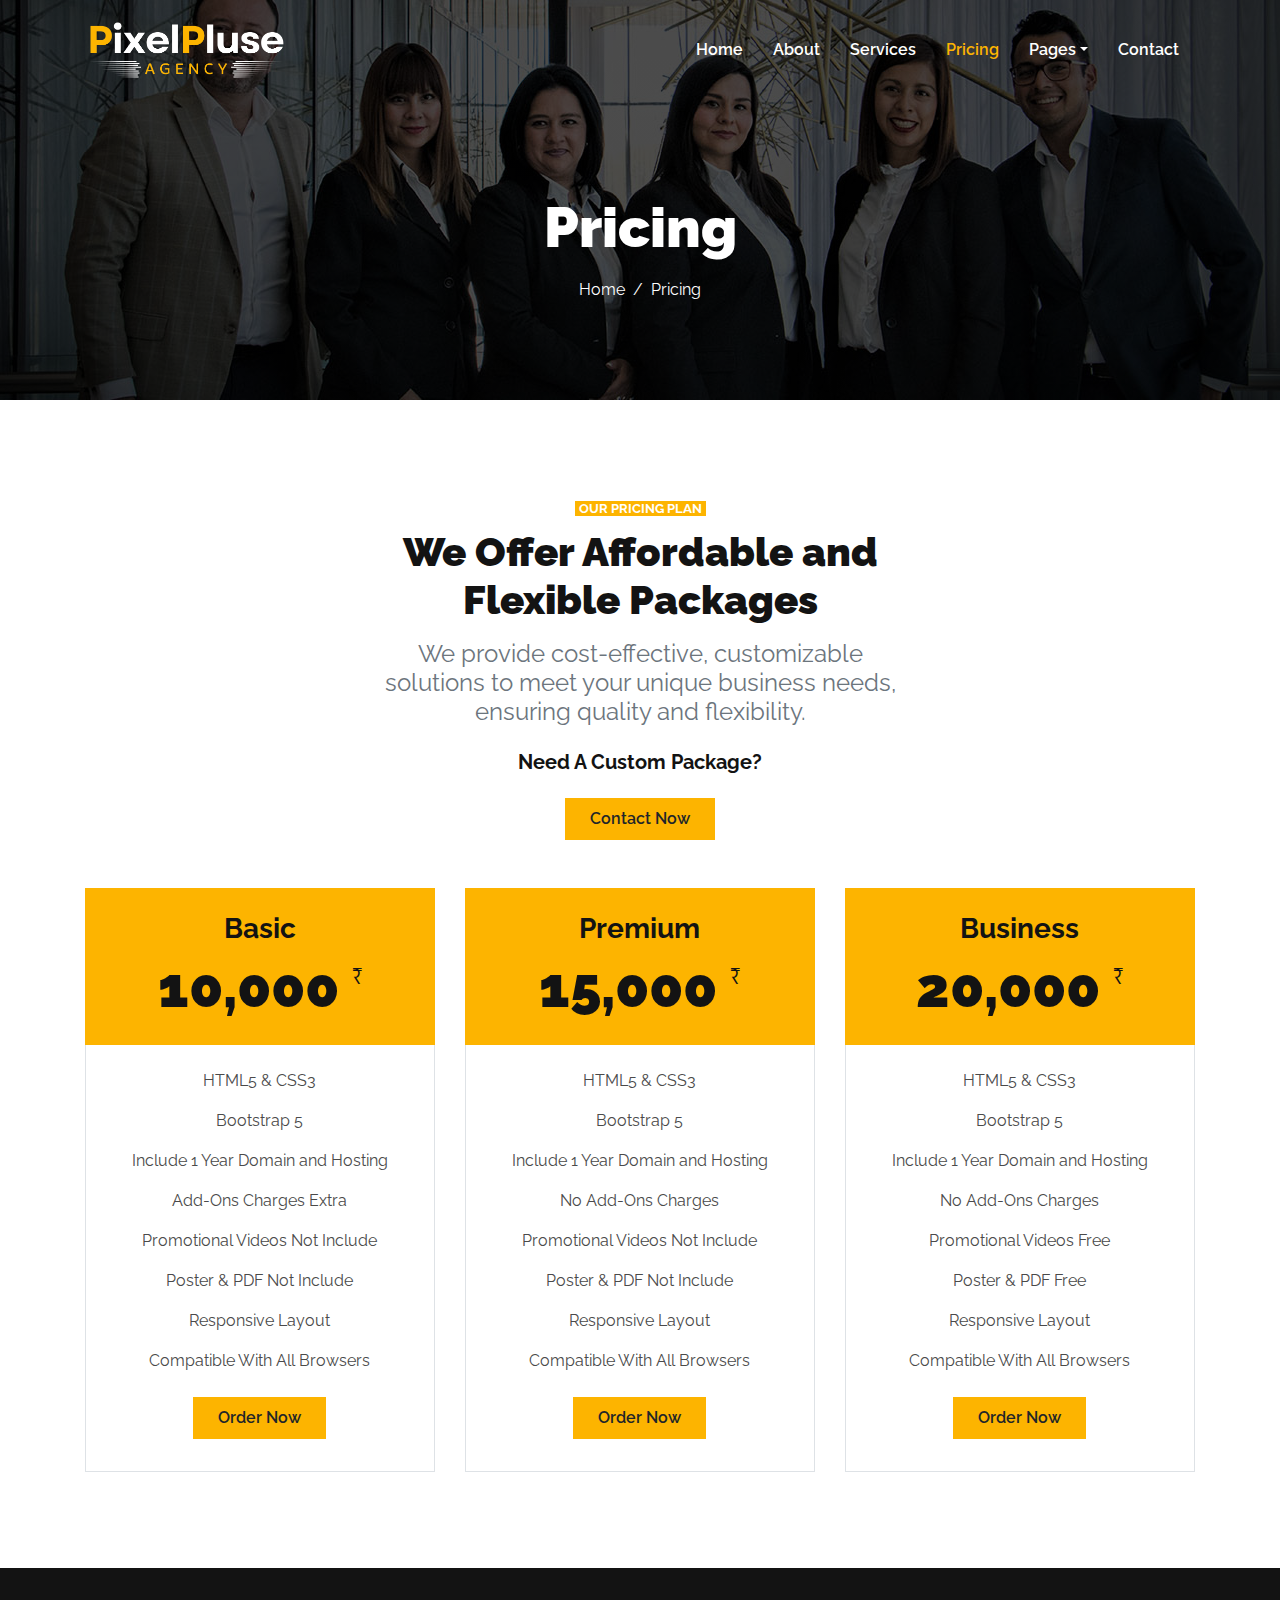
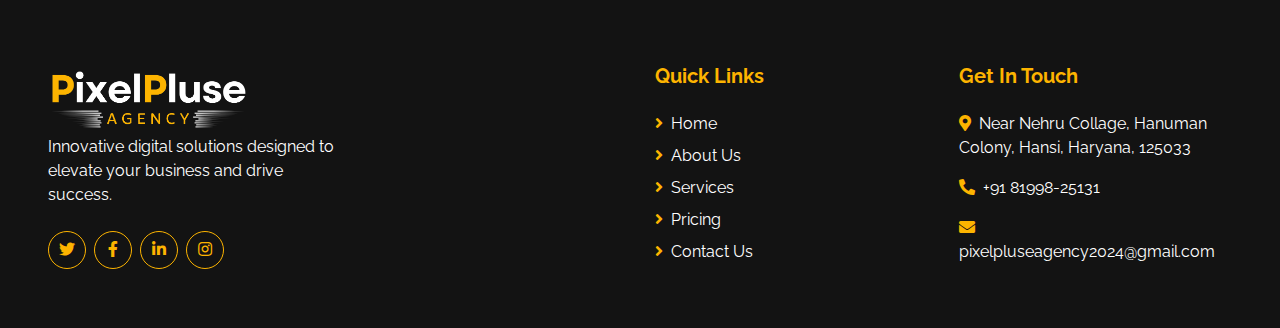
<file: pricing.html>
<!DOCTYPE html>
<html lang="en">

<head>
    <meta charset="utf-8">
    <title>DotCom - Creative Agency Website Template</title>
    <meta content="width=device-width, initial-scale=1.0" name="viewport">
    <meta content="Free HTML Templates" name="keywords">
    <meta content="Free HTML Templates" name="description">

    <!-- Favicon -->
    <link href="img/favicon.ico" rel="icon">

    <!-- Google Web Fonts -->
    <link rel="preconnect" href="https://fonts.gstatic.com">
    <link href="https://fonts.googleapis.com/css2?family=Raleway:wght@400;500;600;700;800;900&display=swap"
        rel="stylesheet">

    <!-- Font Awesome -->
    <link href="https://cdnjs.cloudflare.com/ajax/libs/font-awesome/5.15.0/css/all.min.css" rel="stylesheet">

    <!-- Libraries Stylesheet -->
    <link href="lib/owlcarousel/assets/owl.carousel.min.css" rel="stylesheet">

    <!-- Customized Bootstrap Stylesheet -->
    <link href="css/style.css" rel="stylesheet">
</head>

<body>
    <!-- Navbar Start -->
    <div class="container-fluid nav-bar p-0">
        <div class="container-lg p-0">
            <nav class="navbar navbar-expand-lg bg-secondary navbar-dark">
                <a href="index.html" class="navbar-brand">
                    <img width="200" src="img/logo.png" alt="logo">
                </a>
                <button type="button" class="navbar-toggler" data-toggle="collapse" data-target="#navbarCollapse">
                    <span class="navbar-toggler-icon"></span>
                </button>
                <div class="collapse navbar-collapse justify-content-between" id="navbarCollapse">
                    <div class="navbar-nav ml-auto py-0">
                        <a href="index.html" class="nav-item nav-link">Home</a>
                        <a href="about.html" class="nav-item nav-link">About</a>
                        <a href="service.html" class="nav-item nav-link">Services</a>
                        <a href="pricing.html" class="nav-item nav-link active">Pricing</a>
                        <div class="nav-item dropdown">
                            <a href="#" class="nav-link dropdown-toggle" data-toggle="dropdown">Pages</a>
                            <div class="dropdown-menu border-0 rounded-0 m-0">
                                <a href="blog.html" class="dropdown-item">Blog Grid</a>
                                <a href="single.html" class="dropdown-item">Blog Detail</a>
                            </div>
                        </div>
                        <a href="contact.html" class="nav-item nav-link">Contact</a>
                    </div>
                </div>
            </nav>
        </div>
    </div>
    <!-- Navbar End -->


    <!-- Page Header Start -->
    <div
        class="container-fluid page-header d-flex flex-column align-items-center justify-content-center pt-0 pt-lg-5 mb-5">
        <h1 class="display-4 text-white mb-3 mt-0 mt-lg-5">Pricing</h1>
        <div class="d-inline-flex text-white">
            <p class="m-0"><a class="text-white" href="">Home</a></p>
            <p class="m-0 px-2">/</p>
            <p class="m-0">Pricing</p>
        </div>
    </div>
    <!-- Page Header Start -->


    <!-- Pricing Plan Start -->
    <div class="container-fluid pt-5">
        <div class="container">
            <div class="row justify-content-center">
                <div class="col-12 col-lg-6 text-center mb-5">
                    <small class="d-inline bg-primary text-white text-uppercase font-weight-bold px-1">Our Pricing
                        Plan</small>
                    <h1 class="mt-2 mb-3">We Offer Affordable and Flexible Packages</h1>
                    <h4 class="font-weight-normal text-muted mb-4">We provide cost-effective, customizable solutions to
                        meet your unique business needs, ensuring quality and flexibility.</h4>
                    <h5 class="font-weight-bold mb-4">Need A Custom Package?</h5>
                    <a href="https://wa.me/918199825131" target="_blank"
                        class="btn btn-primary py-md-2 px-md-4 font-weight-semi-bold">Contact Now</a>
                </div>
            </div>
            <div class="row">
                <div class="col-md-4 mb-5">
                    <div class="d-flex flex-column align-items-center justify-content-center bg-primary p-4">
                        <h3>Basic</h3>
                        <h1 class="display-4 mb-0">
                            10,000
                            <small class="align-top" style="font-size: 22px; line-height: 45px;">₹</small>
                        </h1>
                    </div>
                    <div class="border border-top-0 d-flex flex-column align-items-center py-4">
                        <p>HTML5 & CSS3</p>
                        <p>Bootstrap 5</p>
                        <p>Include 1 Year Domain and Hosting</p>
                        <p>Add-Ons Charges Extra</p>
                        <p>Promotional Videos Not Include</p>
                        <p>Poster & PDF Not Include</p>
                        <p>Responsive Layout</p>
                        <p>Compatible With All Browsers</p>
                        <a href="https://wa.me/918199825131?text=I'm%20interested%20in%20the%20Basic%20Plan%20with%20HTML5%20%26%20CSS3,%20Bootstrap%205,%20Include%201%20Year%20Domain%20and%20Hosting,%20No%20Add-Ons%20Charges,%20Responsive%20Layout,%20and%20Compatible%20With%20All%20Browsers."
                            class="btn btn-primary py-md-2 px-md-4 font-weight-semi-bold my-2" target="_blank">
                            Order Now
                        </a>
                    </div>
                </div>
                <div class="col-md-4 mb-5">
                    <div class="d-flex flex-column align-items-center justify-content-center bg-primary p-4">
                        <h3>Premium</h3>
                        <h1 class="display-4 mb-0">
                            15,000
                            <small class="align-top" style="font-size: 22px; line-height: 45px;">₹</small>
                        </h1>
                    </div>
                    <div class="border border-top-0 d-flex flex-column align-items-center py-4">
                        <p>HTML5 & CSS3</p>
                        <p>Bootstrap 5</p>
                        <p>Include 1 Year Domain and Hosting</p>
                        <p>No Add-Ons Charges</p>
                        <p>Promotional Videos Not Include</p>
                        <p>Poster & PDF Not Include</p>
                        <p>Responsive Layout</p>
                        <p>Compatible With All Browsers</p>
                        <a href="https://wa.me/918199825131?text=I'm%20interested%20in%20the%20Premium%20Plan%20with%20HTML5%20%26%20CSS3,%20Bootstrap%205,%20Include%201%20Year%20Domain%20and%20Hosting,%20Add-Ons%20Charges%20Extra,%20Responsive%20Layout,%20and%20Compatible%20With%20All%20Browsers."
                            class="btn btn-primary py-md-2 px-md-4 font-weight-semi-bold my-2" target="_blank">
                            Order Now
                        </a>
                    </div>
                </div>
                <div class="col-md-4 mb-5">
                    <div class="d-flex flex-column align-items-center justify-content-center bg-primary p-4">
                        <h3>Business</h3>
                        <h1 class="display-4 mb-0">
                            20,000
                            <small class="align-top" style="font-size: 22px; line-height: 45px;">₹</small>
                        </h1>
                    </div>
                    <div class="border border-top-0 d-flex flex-column align-items-center py-4">
                        <p>HTML5 & CSS3</p>
                        <p>Bootstrap 5</p>
                        <p>Include 1 Year Domain and Hosting</p>
                        <p>No Add-Ons Charges</p>
                        <p>Promotional Videos Free</p>
                        <p>Poster & PDF Free</p>
                        <p>Responsive Layout</p>
                        <p>Compatible With All Browsers</p>
                        <a href="https://wa.me/918199825131?text=I'm%20interested%20in%20the%20Business%20Plan%20with%20HTML5%20%26%20CSS3,%20Bootstrap%205,%20Include%201%20Year%20Domain%20and%20Hosting,%20No%20Add-Ons%20Charges,%20Promotional%20Videos%20Free,%20Poster%20%26%20PDF%20Free,%20Responsive%20Layout,%20and%20Compatible%20With%20All%20Browsers."
                            class="btn btn-primary py-md-2 px-md-4 font-weight-semi-bold my-2" target="_blank">
                            Order Now
                        </a>

                    </div>
                </div>
            </div>
        </div>
    </div>
    <!-- Pricing Plan End -->


    <!-- Footer Start -->
    <div class="container-fluid bg-secondary text-white mt-5 pt-5 px-sm-3 px-md-5">
        <div class="row pt-5">
            <div class="col-lg-6 col-md-6 mb-5">
                <a href="index.html" class="navbar-brand">
                    <img width="200" src="img/logo.png" alt="logo">
                </a>
                <p style="max-width: 300px;">Innovative digital solutions designed to elevate your business and drive
                    success.</p>
                <div class="d-flex justify-content-start mt-4">
                    <a class="btn btn-outline-primary rounded-circle text-center mr-2 px-0"
                        style="width: 38px; height: 38px;" href="#"><i class="fab fa-twitter"></i></a>
                    <a class="btn btn-outline-primary rounded-circle text-center mr-2 px-0"
                        style="width: 38px; height: 38px;" href="#"><i class="fab fa-facebook-f"></i></a>
                    <a class="btn btn-outline-primary rounded-circle text-center mr-2 px-0"
                        style="width: 38px; height: 38px;" href="#"><i class="fab fa-linkedin-in"></i></a>
                    <a class="btn btn-outline-primary rounded-circle text-center mr-2 px-0"
                        style="width: 38px; height: 38px;" href="#"><i class="fab fa-instagram"></i></a>
                </div>
            </div>
            <div class="col-lg-3 col-md-6 mb-5">
                <h5 class="font-weight-bold text-primary mb-4">Quick Links</h5>
                <div class="d-flex flex-column justify-content-start">
                    <a class="text-white mb-2" href="#"><i class="fa fa-angle-right text-primary mr-2"></i>Home</a>
                    <a class="text-white mb-2" href="#"><i class="fa fa-angle-right text-primary mr-2"></i>About Us</a>
                    <a class="text-white mb-2" href="#"><i class="fa fa-angle-right text-primary mr-2"></i>Services</a>
                    <a class="text-white mb-2" href="#"><i class="fa fa-angle-right text-primary mr-2"></i>Pricing</a>
                    <a class="text-white" href="#"><i class="fa fa-angle-right text-primary mr-2"></i>Contact Us</a>
                </div>
            </div>
            <div class="col-lg-3 col-md-6 mb-5">
                <h5 class="font-weight-bold text-primary mb-4">Get In Touch</h5>
                <p><i class="fa fa-map-marker-alt text-primary mr-2"></i>Near Nehru Collage, Hanuman Colony, Hansi,
                    Haryana, 125033</p>
                <p><i class="fa fa-phone-alt text-primary mr-2"></i>+91 81998-25131</p>
                <p><i class="fa fa-envelope text-primary mr-2"></i>pixelpluseagency2024@gmail.com</p>
            </div>
        </div>
    </div>
    <!-- Footer End -->


    <!-- Back to Top -->
    <a href="#" class="btn btn-lg btn-primary back-to-top"><i class="fa fa-angle-up"></i></a>


    <!-- JavaScript Libraries -->
    <script src="https://code.jquery.com/jquery-3.4.1.min.js"></script>
    <script src="https://stackpath.bootstrapcdn.com/bootstrap/4.4.1/js/bootstrap.bundle.min.js"></script>
    <script src="lib/easing/easing.min.js"></script>
    <script src="lib/waypoints/waypoints.min.js"></script>
    <script src="lib/counterup/counterup.min.js"></script>
    <script src="lib/owlcarousel/owl.carousel.min.js"></script>

    <!-- Contact Javascript File -->
    <script src="mail/jqBootstrapValidation.min.js"></script>
    <script src="mail/contact.js"></script>

    <!-- Template Javascript -->
    <script src="js/main.js"></script>
</body>

</html>
</file>
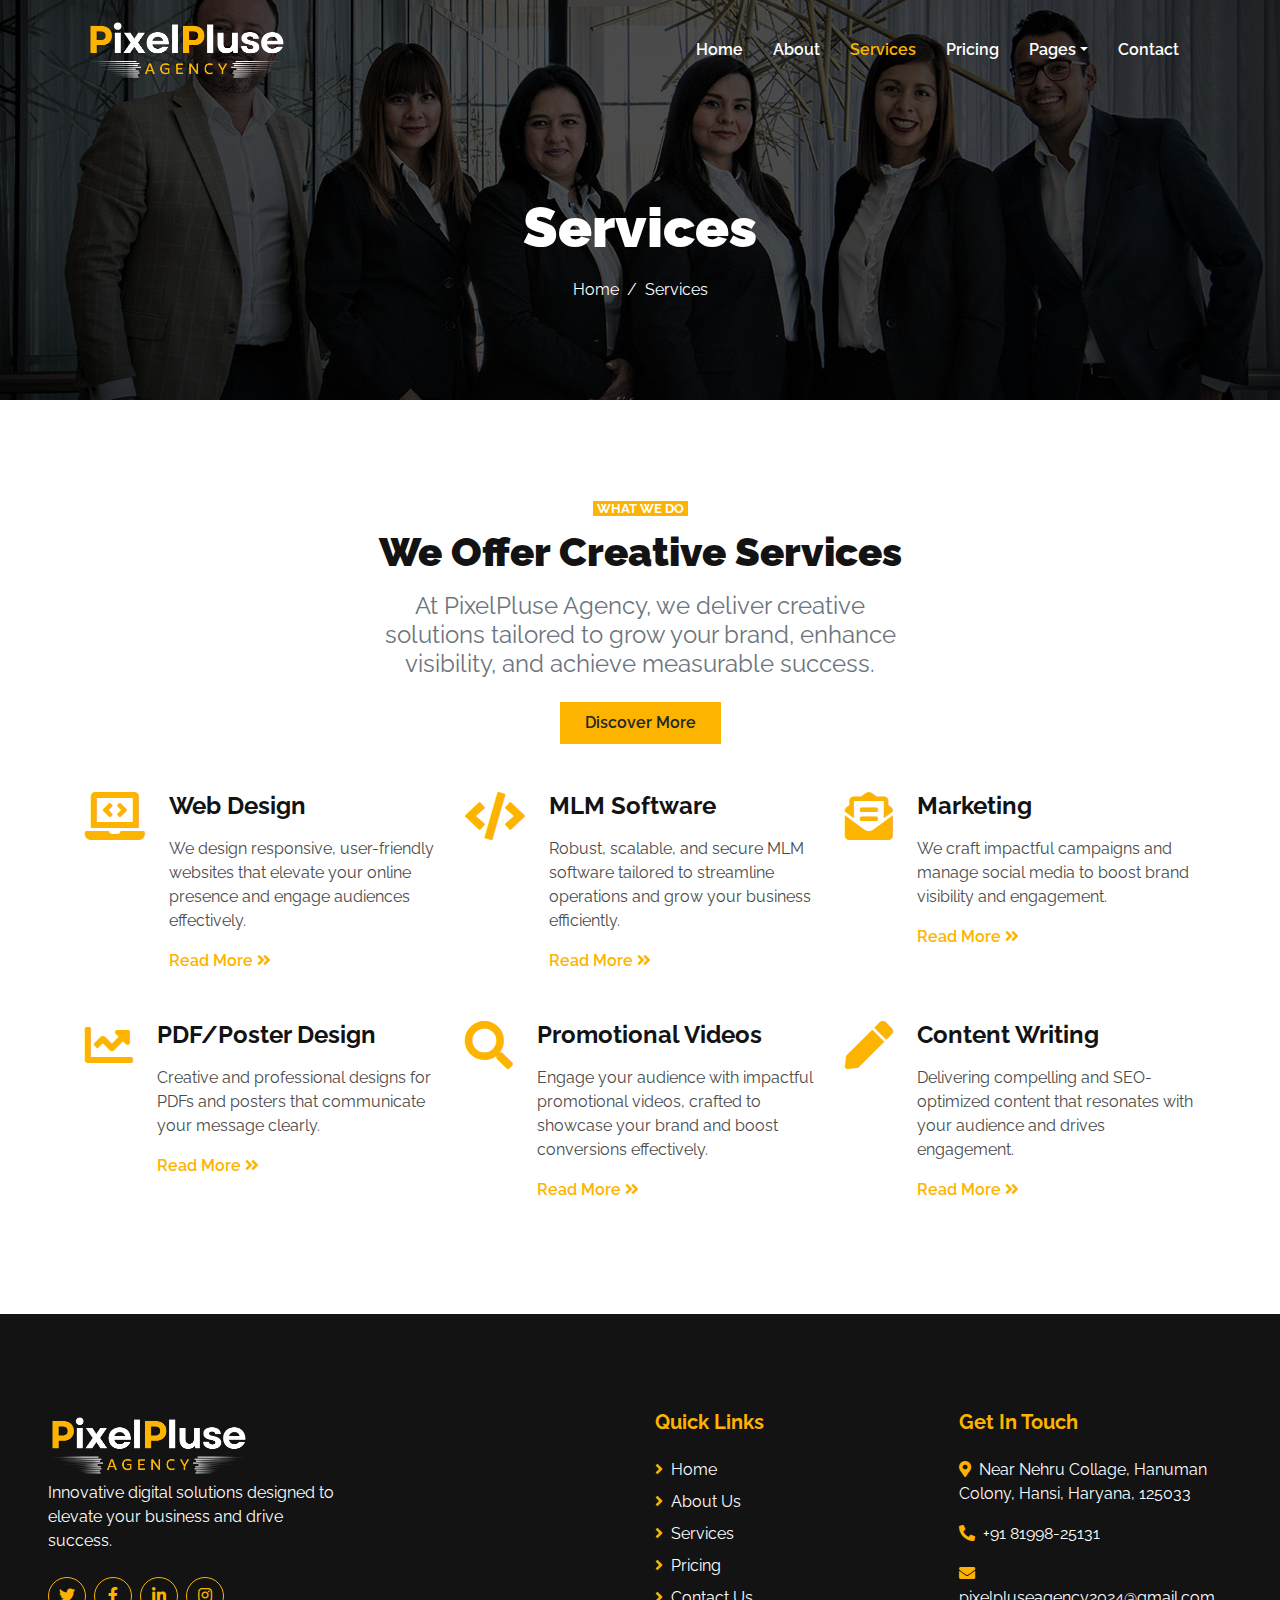
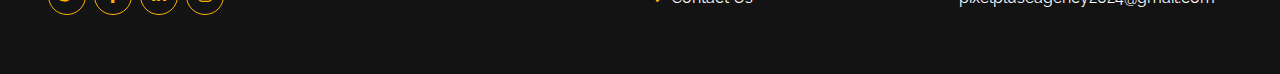
<file: service.html>
<!DOCTYPE html>
<html lang="en">

<head>
    <meta charset="utf-8">
    <title>DotCom - Creative Agency Website Template</title>
    <meta content="width=device-width, initial-scale=1.0" name="viewport">
    <meta content="Free HTML Templates" name="keywords">
    <meta content="Free HTML Templates" name="description">

    <!-- Favicon -->
    <link href="img/favicon.ico" rel="icon">

    <!-- Google Web Fonts -->
    <link rel="preconnect" href="https://fonts.gstatic.com">
    <link href="https://fonts.googleapis.com/css2?family=Raleway:wght@400;500;600;700;800;900&display=swap"
        rel="stylesheet">

    <!-- Font Awesome -->
    <link href="https://cdnjs.cloudflare.com/ajax/libs/font-awesome/5.15.0/css/all.min.css" rel="stylesheet">

    <!-- Libraries Stylesheet -->
    <link href="lib/owlcarousel/assets/owl.carousel.min.css" rel="stylesheet">

    <!-- Customized Bootstrap Stylesheet -->
    <link href="css/style.css" rel="stylesheet">
</head>

<body>
    <!-- Navbar Start -->
    <div class="container-fluid nav-bar p-0">
        <div class="container-lg p-0">
            <nav class="navbar navbar-expand-lg bg-secondary navbar-dark">
                <a href="index.html" class="navbar-brand">
                    <img width="200" src="img/logo.png" alt="logo">
                </a>
                <button type="button" class="navbar-toggler" data-toggle="collapse" data-target="#navbarCollapse">
                    <span class="navbar-toggler-icon"></span>
                </button>
                <div class="collapse navbar-collapse justify-content-between" id="navbarCollapse">
                    <div class="navbar-nav ml-auto py-0">
                        <a href="index.html" class="nav-item nav-link">Home</a>
                        <a href="about.html" class="nav-item nav-link">About</a>
                        <a href="service.html" class="nav-item nav-link active">Services</a>
                        <a href="pricing.html" class="nav-item nav-link">Pricing</a>
                        <div class="nav-item dropdown">
                            <a href="#" class="nav-link dropdown-toggle" data-toggle="dropdown">Pages</a>
                            <div class="dropdown-menu border-0 rounded-0 m-0">
                                <a href="blog.html" class="dropdown-item">Blog Grid</a>
                                <a href="single.html" class="dropdown-item">Blog Detail</a>
                            </div>
                        </div>
                        <a href="contact.html" class="nav-item nav-link">Contact</a>
                    </div>
                </div>
            </nav>
        </div>
    </div>
    <!-- Navbar End -->


    <!-- Page Header Start -->
    <div
        class="container-fluid page-header d-flex flex-column align-items-center justify-content-center pt-0 pt-lg-5 mb-5">
        <h1 class="display-4 text-white mb-3 mt-0 mt-lg-5">Services</h1>
        <div class="d-inline-flex text-white">
            <p class="m-0"><a class="text-white" href="">Home</a></p>
            <p class="m-0 px-2">/</p>
            <p class="m-0">Services</p>
        </div>
    </div>
    <!-- Page Header Start -->


    <!-- Services Start -->
    <div class="container-fluid pt-5 pb-3">
        <div class="container">
            <div class="row justify-content-center">
                <div class="col-12 col-lg-6 text-center mb-5">
                    <small class="bg-primary text-white text-uppercase font-weight-bold px-1">What we do</small>
                    <h1 class="mt-2 mb-3">We Offer Creative Services</h1>
                    <h4 class="font-weight-normal text-muted mb-4">At PixelPluse Agency, we deliver creative solutions
                        tailored to grow your brand, enhance visibility, and achieve measurable success.</h4>
                    <a href="" class="btn btn-primary py-md-2 px-md-4 font-weight-semi-bold">Discover More</a>
                </div>
            </div>
            <div class="row">
                <div class="col-md-4 mb-5">
                    <div class="d-flex">
                        <i class="fa fa-3x fa-laptop-code text-primary mr-4"></i>
                        <div class="d-flex flex-column">
                            <h4 class="font-weight-bold mb-3">Web Design</h4>
                            <p>We design responsive, user-friendly websites that elevate your online presence
                                and engage audiences effectively.</p>
                            <a class="font-weight-semi-bold" href="">Read More <i
                                    class="fa fa-angle-double-right"></i></a>
                        </div>
                    </div>
                </div>
                <div class="col-md-4 mb-5">
                    <div class="d-flex">
                        <i class="fa fa-3x fa-code text-primary mr-4"></i>
                        <div class="d-flex flex-column">
                            <h4 class="font-weight-bold mb-3">MLM Software</h4>
                            <p>Robust, scalable, and secure MLM software tailored to streamline operations and
                                grow your business efficiently.</p>
                            <a class="font-weight-semi-bold" href="">Read More <i
                                    class="fa fa-angle-double-right"></i></a>
                        </div>
                    </div>
                </div>
                <div class="col-md-4 mb-5">
                    <div class="d-flex">
                        <i class="fa fa-3x fa-envelope-open-text text-primary mr-4"></i>
                        <div class="d-flex flex-column">
                            <h4 class="font-weight-bold mb-3">Marketing</h4>
                            <p>We craft impactful campaigns and manage social media to boost brand visibility
                                and engagement.</p>
                            <a class="font-weight-semi-bold" href="">Read More <i
                                    class="fa fa-angle-double-right"></i></a>
                        </div>
                    </div>
                </div>
                <div class="col-md-4 mb-5">
                    <div class="d-flex">
                        <i class="fa fa-3x fa-chart-line text-primary mr-4"></i>
                        <div class="d-flex flex-column">
                            <h4 class="font-weight-bold mb-3">PDF/Poster Design</h4>
                            <p>Creative and professional designs for PDFs and posters that
                                communicate your message clearly.</p>
                            <a class="font-weight-semi-bold" href="">Read More <i
                                    class="fa fa-angle-double-right"></i></a>
                        </div>
                    </div>
                </div>
                <div class="col-md-4 mb-5">
                    <div class="d-flex">
                        <i class="fa fa-3x fa-search text-primary mr-4"></i>
                        <div class="d-flex flex-column">
                            <h4 class="font-weight-bold mb-3">Promotional Videos </h4>
                            <p>Engage your audience with impactful promotional videos, crafted to showcase your brand
                                and boost conversions effectively.</p>
                            <a class="font-weight-semi-bold" href="">Read More <i
                                    class="fa fa-angle-double-right"></i></a>
                        </div>
                    </div>
                </div>
                <div class="col-md-4 mb-5">
                    <div class="d-flex">
                        <i class="fa fa-3x fa-pen text-primary mr-4"></i>
                        <div class="d-flex flex-column">
                            <h4 class="font-weight-bold mb-3">Content Writing</h4>
                            <p>Delivering compelling and SEO-optimized content that resonates with your audience and
                                drives engagement.</p>
                            <a class="font-weight-semi-bold" href="">Read More <i
                                    class="fa fa-angle-double-right"></i></a>
                        </div>
                    </div>
                </div>
            </div>
        </div>
    </div>
    <!-- Services End -->





    <!-- Footer Start -->
    <div class="container-fluid bg-secondary text-white mt-5 pt-5 px-sm-3 px-md-5">
        <div class="row pt-5">
            <div class="col-lg-6 col-md-6 mb-5">
                <a href="index.html" class="navbar-brand">
                    <img width="200" src="img/logo.png" alt="logo">
                </a>
                <p style="max-width: 300px;">Innovative digital solutions designed to elevate your business and drive
                    success.</p>
                <div class="d-flex justify-content-start mt-4">
                    <a class="btn btn-outline-primary rounded-circle text-center mr-2 px-0"
                        style="width: 38px; height: 38px;" href="#"><i class="fab fa-twitter"></i></a>
                    <a class="btn btn-outline-primary rounded-circle text-center mr-2 px-0"
                        style="width: 38px; height: 38px;" href="#"><i class="fab fa-facebook-f"></i></a>
                    <a class="btn btn-outline-primary rounded-circle text-center mr-2 px-0"
                        style="width: 38px; height: 38px;" href="#"><i class="fab fa-linkedin-in"></i></a>
                    <a class="btn btn-outline-primary rounded-circle text-center mr-2 px-0"
                        style="width: 38px; height: 38px;" href="#"><i class="fab fa-instagram"></i></a>
                </div>
            </div>
            <div class="col-lg-3 col-md-6 mb-5">
                <h5 class="font-weight-bold text-primary mb-4">Quick Links</h5>
                <div class="d-flex flex-column justify-content-start">
                    <a class="text-white mb-2" href="#"><i class="fa fa-angle-right text-primary mr-2"></i>Home</a>
                    <a class="text-white mb-2" href="#"><i class="fa fa-angle-right text-primary mr-2"></i>About Us</a>
                    <a class="text-white mb-2" href="#"><i class="fa fa-angle-right text-primary mr-2"></i>Services</a>
                    <a class="text-white mb-2" href="#"><i class="fa fa-angle-right text-primary mr-2"></i>Pricing</a>
                    <a class="text-white" href="#"><i class="fa fa-angle-right text-primary mr-2"></i>Contact Us</a>
                </div>
            </div>
            <div class="col-lg-3 col-md-6 mb-5">
                <h5 class="font-weight-bold text-primary mb-4">Get In Touch</h5>
                <p><i class="fa fa-map-marker-alt text-primary mr-2"></i>Near Nehru Collage, Hanuman Colony, Hansi,
                    Haryana, 125033</p>
                <p><i class="fa fa-phone-alt text-primary mr-2"></i>+91 81998-25131</p>
                <p><i class="fa fa-envelope text-primary mr-2"></i>pixelpluseagency2024@gmail.com</p>
            </div>
        </div>
    </div>
    <!-- Footer End -->


    <!-- Back to Top -->
    <a href="#" class="btn btn-lg btn-primary back-to-top"><i class="fa fa-angle-up"></i></a>


    <!-- JavaScript Libraries -->
    <script src="https://code.jquery.com/jquery-3.4.1.min.js"></script>
    <script src="https://stackpath.bootstrapcdn.com/bootstrap/4.4.1/js/bootstrap.bundle.min.js"></script>
    <script src="lib/easing/easing.min.js"></script>
    <script src="lib/waypoints/waypoints.min.js"></script>
    <script src="lib/counterup/counterup.min.js"></script>
    <script src="lib/owlcarousel/owl.carousel.min.js"></script>

    <!-- Contact Javascript File -->
    <script src="mail/jqBootstrapValidation.min.js"></script>
    <script src="mail/contact.js"></script>

    <!-- Template Javascript -->
    <script src="js/main.js"></script>
</body>

</html>
</file>
<file: css/style.css>
/******* Bootstrap Theming ********/
/*!
 * Bootstrap v4.5.3 (https://getbootstrap.com/)
 * Copyright 2011-2020 The Bootstrap Authors
 * Copyright 2011-2020 Twitter, Inc.
 * Licensed under MIT (https://github.com/twbs/bootstrap/blob/main/LICENSE)
 */
:root {
  --blue: #007bff;
  --indigo: #6610f2;
  --purple: #6f42c1;
  --pink: #e83e8c;
  --red: #dc3545;
  --orange: #fd7e14;
  --yellow: #ffc107;
  --green: #28a745;
  --teal: #20c997;
  --cyan: #17a2b8;
  --white: #fff;
  --gray: #6c757d;
  --gray-dark: #343a40;
  --primary: #Fdb400;
  --secondary: #131313;
  --success: #28a745;
  --info: #17a2b8;
  --warning: #ffc107;
  --danger: #dc3545;
  --light: #f8f9fa;
  --dark: #343a40;
  --breakpoint-xs: 0;
  --breakpoint-sm: 576px;
  --breakpoint-md: 768px;
  --breakpoint-lg: 992px;
  --breakpoint-xl: 1200px;
  --font-family-sans-serif: "Raleway", sans-serif;
  --font-family-monospace: SFMono-Regular, Menlo, Monaco, Consolas, "Liberation Mono", "Courier New", monospace;
}

*,
*::before,
*::after {
  box-sizing: border-box;
}

html {
  font-family: sans-serif;
  line-height: 1.15;
  -webkit-text-size-adjust: 100%;
  -webkit-tap-highlight-color: rgba(0, 0, 0, 0);
}

article,
aside,
figcaption,
figure,
footer,
header,
hgroup,
main,
nav,
section {
  display: block;
}

body {
  margin: 0;
  font-family: "Raleway", sans-serif;
  font-size: 1rem;
  font-weight: 400;
  line-height: 1.5;
  color: #4A4A4A;
  text-align: left;
  background-color: #fff;
}

[tabindex="-1"]:focus:not(:focus-visible) {
  outline: 0 !important;
}

hr {
  box-sizing: content-box;
  height: 0;
  overflow: visible;
}

h1,
h2,
h3,
h4,
h5,
h6 {
  margin-top: 0;
  margin-bottom: 0.5rem;
}

p {
  margin-top: 0;
  margin-bottom: 1rem;
}

abbr[title],
abbr[data-original-title] {
  text-decoration: underline;
  text-decoration: underline dotted;
  cursor: help;
  border-bottom: 0;
  text-decoration-skip-ink: none;
}

address {
  margin-bottom: 1rem;
  font-style: normal;
  line-height: inherit;
}

ol,
ul,
dl {
  margin-top: 0;
  margin-bottom: 1rem;
}

ol ol,
ul ul,
ol ul,
ul ol {
  margin-bottom: 0;
}

dt {
  font-weight: 700;
}

dd {
  margin-bottom: .5rem;
  margin-left: 0;
}

blockquote {
  margin: 0 0 1rem;
}

b,
strong {
  font-weight: bolder;
}

small {
  font-size: 80%;
}

sub,
sup {
  position: relative;
  font-size: 75%;
  line-height: 0;
  vertical-align: baseline;
}

sub {
  bottom: -.25em;
}

sup {
  top: -.5em;
}

a {
  color: #Fdb400;
  text-decoration: none;
  background-color: transparent;
}

a:hover {
  color: #fc8807;
  text-decoration: underline;
}

a:not([href]):not([class]) {
  color: inherit;
  text-decoration: none;
}

a:not([href]):not([class]):hover {
  color: inherit;
  text-decoration: none;
}

pre,
code,
kbd,
samp {
  font-family: SFMono-Regular, Menlo, Monaco, Consolas, "Liberation Mono", "Courier New", monospace;
  font-size: 1em;
}

pre {
  margin-top: 0;
  margin-bottom: 1rem;
  overflow: auto;
  -ms-overflow-style: scrollbar;
}

figure {
  margin: 0 0 1rem;
}

img {
  vertical-align: middle;
  border-style: none;
}

svg {
  overflow: hidden;
  vertical-align: middle;
}

table {
  border-collapse: collapse;
}

caption {
  padding-top: 0.75rem;
  padding-bottom: 0.75rem;
  color: #6c757d;
  text-align: left;
  caption-side: bottom;
}

th {
  text-align: inherit;
  text-align: -webkit-match-parent;
}

label {
  display: inline-block;
  margin-bottom: 0.5rem;
}

button {
  border-radius: 0;
}

button:focus {
  outline: 1px dotted;
  outline: 5px auto -webkit-focus-ring-color;
}

input,
button,
select,
optgroup,
textarea {
  margin: 0;
  font-family: inherit;
  font-size: inherit;
  line-height: inherit;
}

button,
input {
  overflow: visible;
}

button,
select {
  text-transform: none;
}

[role="button"] {
  cursor: pointer;
}

select {
  word-wrap: normal;
}

button,
[type="button"],
[type="reset"],
[type="submit"] {
  -webkit-appearance: button;
}

button:not(:disabled),
[type="button"]:not(:disabled),
[type="reset"]:not(:disabled),
[type="submit"]:not(:disabled) {
  cursor: pointer;
}

button::-moz-focus-inner,
[type="button"]::-moz-focus-inner,
[type="reset"]::-moz-focus-inner,
[type="submit"]::-moz-focus-inner {
  padding: 0;
  border-style: none;
}

input[type="radio"],
input[type="checkbox"] {
  box-sizing: border-box;
  padding: 0;
}

textarea {
  overflow: auto;
  resize: vertical;
}

fieldset {
  min-width: 0;
  padding: 0;
  margin: 0;
  border: 0;
}

legend {
  display: block;
  width: 100%;
  max-width: 100%;
  padding: 0;
  margin-bottom: .5rem;
  font-size: 1.5rem;
  line-height: inherit;
  color: inherit;
  white-space: normal;
}

@media (max-width: 1200px) {
  legend {
    font-size: calc(1.275rem + 0.3vw);
  }
}

progress {
  vertical-align: baseline;
}

[type="number"]::-webkit-inner-spin-button,
[type="number"]::-webkit-outer-spin-button {
  height: auto;
}

[type="search"] {
  outline-offset: -2px;
  -webkit-appearance: none;
}

[type="search"]::-webkit-search-decoration {
  -webkit-appearance: none;
}

::-webkit-file-upload-button {
  font: inherit;
  -webkit-appearance: button;
}

output {
  display: inline-block;
}

summary {
  display: list-item;
  cursor: pointer;
}

template {
  display: none;
}

[hidden] {
  display: none !important;
}

h1,
h2,
h3,
h4,
h5,
h6,
.h1,
.h2,
.h3,
.h4,
.h5,
.h6 {
  margin-bottom: 0.5rem;
  font-weight: 500;
  line-height: 1.2;
  color: #131313;
}

h1,
.h1 {
  font-size: 2.5rem;
}

@media (max-width: 1200px) {

  h1,
  .h1 {
    font-size: calc(1.375rem + 1.5vw);
  }
}

h2,
.h2 {
  font-size: 2rem;
}

@media (max-width: 1200px) {

  h2,
  .h2 {
    font-size: calc(1.325rem + 0.9vw);
  }
}

h3,
.h3 {
  font-size: 1.75rem;
}

@media (max-width: 1200px) {

  h3,
  .h3 {
    font-size: calc(1.3rem + 0.6vw);
  }
}

h4,
.h4 {
  font-size: 1.5rem;
}

@media (max-width: 1200px) {

  h4,
  .h4 {
    font-size: calc(1.275rem + 0.3vw);
  }
}

h5,
.h5 {
  font-size: 1.25rem;
}

h6,
.h6 {
  font-size: 1rem;
}

.lead {
  font-size: 1.25rem;
  font-weight: 300;
}

.display-1 {
  font-size: 6rem;
  font-weight: 300;
  line-height: 1.2;
}

@media (max-width: 1200px) {
  .display-1 {
    font-size: calc(1.725rem + 5.7vw);
  }
}

.display-2 {
  font-size: 5.5rem;
  font-weight: 300;
  line-height: 1.2;
}

@media (max-width: 1200px) {
  .display-2 {
    font-size: calc(1.675rem + 5.1vw);
  }
}

.display-3 {
  font-size: 4.5rem;
  font-weight: 300;
  line-height: 1.2;
}

@media (max-width: 1200px) {
  .display-3 {
    font-size: calc(1.575rem + 3.9vw);
  }
}

.display-4 {
  font-size: 3.5rem;
  font-weight: 300;
  line-height: 1.2;
}

@media (max-width: 1200px) {
  .display-4 {
    font-size: calc(1.475rem + 2.7vw);
  }
}

hr {
  margin-top: 1rem;
  margin-bottom: 1rem;
  border: 0;
  border-top: 1px solid rgba(0, 0, 0, 0.1);
}

small,
.small {
  font-size: 80%;
  font-weight: 400;
}

mark,
.mark {
  padding: 0.2em;
  background-color: #fcf8e3;
}

.list-unstyled {
  padding-left: 0;
  list-style: none;
}

.list-inline {
  padding-left: 0;
  list-style: none;
}

.list-inline-item {
  display: inline-block;
}

.list-inline-item:not(:last-child) {
  margin-right: 0.5rem;
}

.initialism {
  font-size: 90%;
  text-transform: uppercase;
}

.blockquote {
  margin-bottom: 1rem;
  font-size: 1.25rem;
}

.blockquote-footer {
  display: block;
  font-size: 80%;
  color: #6c757d;
}

.blockquote-footer::before {
  content: "\2014\00A0";
}

.img-fluid {
  max-width: 100%;
  height: auto;
  width: 100%;
}

.img-thumbnail {
  padding: 0.25rem;
  background-color: #fff;
  border: 1px solid #dee2e6;
  max-width: 100%;
  height: auto;
}

.figure {
  display: inline-block;
}

.figure-img {
  margin-bottom: 0.5rem;
  line-height: 1;
}

.figure-caption {
  font-size: 90%;
  color: #6c757d;
}

code {
  font-size: 87.5%;
  color: #e83e8c;
  word-wrap: break-word;
}

a>code {
  color: inherit;
}

kbd {
  padding: 0.2rem 0.4rem;
  font-size: 87.5%;
  color: #fff;
  background-color: #212529;
}

kbd kbd {
  padding: 0;
  font-size: 100%;
  font-weight: 700;
}

pre {
  display: block;
  font-size: 87.5%;
  color: #212529;
}

pre code {
  font-size: inherit;
  color: inherit;
  word-break: normal;
}

.pre-scrollable {
  max-height: 340px;
  overflow-y: scroll;
}

.container,
.container-fluid,
.container-sm,
.container-md,
.container-lg,
.container-xl {
  width: 100%;
  padding-right: 15px;
  padding-left: 15px;
  margin-right: auto;
  margin-left: auto;
}

@media (min-width: 576px) {

  .container,
  .container-sm {
    max-width: 540px;
  }
}

@media (min-width: 768px) {

  .container,
  .container-sm,
  .container-md {
    max-width: 720px;
  }
}

@media (min-width: 992px) {

  .container,
  .container-sm,
  .container-md,
  .container-lg {
    max-width: 960px;
  }
}

@media (min-width: 1200px) {

  .container,
  .container-sm,
  .container-md,
  .container-lg,
  .container-xl {
    max-width: 1140px;
  }
}

.row {
  display: flex;
  flex-wrap: wrap;
  margin-right: -15px;
  margin-left: -15px;
}

.no-gutters {
  margin-right: 0;
  margin-left: 0;
}

.no-gutters>.col,
.no-gutters>[class*="col-"] {
  padding-right: 0;
  padding-left: 0;
}

.col-1,
.col-2,
.col-3,
.col-4,
.col-5,
.col-6,
.col-7,
.col-8,
.col-9,
.col-10,
.col-11,
.col-12,
.col,
.col-auto,
.col-sm-1,
.col-sm-2,
.col-sm-3,
.col-sm-4,
.col-sm-5,
.col-sm-6,
.col-sm-7,
.col-sm-8,
.col-sm-9,
.col-sm-10,
.col-sm-11,
.col-sm-12,
.col-sm,
.col-sm-auto,
.col-md-1,
.col-md-2,
.col-md-3,
.col-md-4,
.col-md-5,
.col-md-6,
.col-md-7,
.col-md-8,
.col-md-9,
.col-md-10,
.col-md-11,
.col-md-12,
.col-md,
.col-md-auto,
.col-lg-1,
.col-lg-2,
.col-lg-3,
.col-lg-4,
.col-lg-5,
.col-lg-6,
.col-lg-7,
.col-lg-8,
.col-lg-9,
.col-lg-10,
.col-lg-11,
.col-lg-12,
.col-lg,
.col-lg-auto,
.col-xl-1,
.col-xl-2,
.col-xl-3,
.col-xl-4,
.col-xl-5,
.col-xl-6,
.col-xl-7,
.col-xl-8,
.col-xl-9,
.col-xl-10,
.col-xl-11,
.col-xl-12,
.col-xl,
.col-xl-auto {
  position: relative;
  width: 100%;
  padding-right: 15px;
  padding-left: 15px;
}

.col {
  flex-basis: 0;
  flex-grow: 1;
  max-width: 100%;
}

.row-cols-1>* {
  flex: 0 0 100%;
  max-width: 100%;
}

.row-cols-2>* {
  flex: 0 0 50%;
  max-width: 50%;
}

.row-cols-3>* {
  flex: 0 0 33.33333%;
  max-width: 33.33333%;
}

.row-cols-4>* {
  flex: 0 0 25%;
  max-width: 25%;
}

.row-cols-5>* {
  flex: 0 0 20%;
  max-width: 20%;
}

.row-cols-6>* {
  flex: 0 0 16.66667%;
  max-width: 16.66667%;
}

.col-auto {
  flex: 0 0 auto;
  width: auto;
  max-width: 100%;
}

.col-1 {
  flex: 0 0 8.33333%;
  max-width: 8.33333%;
}

.col-2 {
  flex: 0 0 16.66667%;
  max-width: 16.66667%;
}

.col-3 {
  flex: 0 0 25%;
  max-width: 25%;
}

.col-4 {
  flex: 0 0 33.33333%;
  max-width: 33.33333%;
}

.col-5 {
  flex: 0 0 41.66667%;
  max-width: 41.66667%;
}

.col-6 {
  flex: 0 0 50%;
  max-width: 50%;
}

.col-7 {
  flex: 0 0 58.33333%;
  max-width: 58.33333%;
}

.col-8 {
  flex: 0 0 66.66667%;
  max-width: 66.66667%;
}

.col-9 {
  flex: 0 0 75%;
  max-width: 75%;
}

.col-10 {
  flex: 0 0 83.33333%;
  max-width: 83.33333%;
}

.col-11 {
  flex: 0 0 91.66667%;
  max-width: 91.66667%;
}

.col-12 {
  flex: 0 0 100%;
  max-width: 100%;
}

.order-first {
  order: -1;
}

.order-last {
  order: 13;
}

.order-0 {
  order: 0;
}

.order-1 {
  order: 1;
}

.order-2 {
  order: 2;
}

.order-3 {
  order: 3;
}

.order-4 {
  order: 4;
}

.order-5 {
  order: 5;
}

.order-6 {
  order: 6;
}

.order-7 {
  order: 7;
}

.order-8 {
  order: 8;
}

.order-9 {
  order: 9;
}

.order-10 {
  order: 10;
}

.order-11 {
  order: 11;
}

.order-12 {
  order: 12;
}

.offset-1 {
  margin-left: 8.33333%;
}

.offset-2 {
  margin-left: 16.66667%;
}

.offset-3 {
  margin-left: 25%;
}

.offset-4 {
  margin-left: 33.33333%;
}

.offset-5 {
  margin-left: 41.66667%;
}

.offset-6 {
  margin-left: 50%;
}

.offset-7 {
  margin-left: 58.33333%;
}

.offset-8 {
  margin-left: 66.66667%;
}

.offset-9 {
  margin-left: 75%;
}

.offset-10 {
  margin-left: 83.33333%;
}

.offset-11 {
  margin-left: 91.66667%;
}

@media (min-width: 576px) {
  .col-sm {
    flex-basis: 0;
    flex-grow: 1;
    max-width: 100%;
  }

  .row-cols-sm-1>* {
    flex: 0 0 100%;
    max-width: 100%;
  }

  .row-cols-sm-2>* {
    flex: 0 0 50%;
    max-width: 50%;
  }

  .row-cols-sm-3>* {
    flex: 0 0 33.33333%;
    max-width: 33.33333%;
  }

  .row-cols-sm-4>* {
    flex: 0 0 25%;
    max-width: 25%;
  }

  .row-cols-sm-5>* {
    flex: 0 0 20%;
    max-width: 20%;
  }

  .row-cols-sm-6>* {
    flex: 0 0 16.66667%;
    max-width: 16.66667%;
  }

  .col-sm-auto {
    flex: 0 0 auto;
    width: auto;
    max-width: 100%;
  }

  .col-sm-1 {
    flex: 0 0 8.33333%;
    max-width: 8.33333%;
  }

  .col-sm-2 {
    flex: 0 0 16.66667%;
    max-width: 16.66667%;
  }

  .col-sm-3 {
    flex: 0 0 25%;
    max-width: 25%;
  }

  .col-sm-4 {
    flex: 0 0 33.33333%;
    max-width: 33.33333%;
  }

  .col-sm-5 {
    flex: 0 0 41.66667%;
    max-width: 41.66667%;
  }

  .col-sm-6 {
    flex: 0 0 50%;
    max-width: 50%;
  }

  .col-sm-7 {
    flex: 0 0 58.33333%;
    max-width: 58.33333%;
  }

  .col-sm-8 {
    flex: 0 0 66.66667%;
    max-width: 66.66667%;
  }

  .col-sm-9 {
    flex: 0 0 75%;
    max-width: 75%;
  }

  .col-sm-10 {
    flex: 0 0 83.33333%;
    max-width: 83.33333%;
  }

  .col-sm-11 {
    flex: 0 0 91.66667%;
    max-width: 91.66667%;
  }

  .col-sm-12 {
    flex: 0 0 100%;
    max-width: 100%;
  }

  .order-sm-first {
    order: -1;
  }

  .order-sm-last {
    order: 13;
  }

  .order-sm-0 {
    order: 0;
  }

  .order-sm-1 {
    order: 1;
  }

  .order-sm-2 {
    order: 2;
  }

  .order-sm-3 {
    order: 3;
  }

  .order-sm-4 {
    order: 4;
  }

  .order-sm-5 {
    order: 5;
  }

  .order-sm-6 {
    order: 6;
  }

  .order-sm-7 {
    order: 7;
  }

  .order-sm-8 {
    order: 8;
  }

  .order-sm-9 {
    order: 9;
  }

  .order-sm-10 {
    order: 10;
  }

  .order-sm-11 {
    order: 11;
  }

  .order-sm-12 {
    order: 12;
  }

  .offset-sm-0 {
    margin-left: 0;
  }

  .offset-sm-1 {
    margin-left: 8.33333%;
  }

  .offset-sm-2 {
    margin-left: 16.66667%;
  }

  .offset-sm-3 {
    margin-left: 25%;
  }

  .offset-sm-4 {
    margin-left: 33.33333%;
  }

  .offset-sm-5 {
    margin-left: 41.66667%;
  }

  .offset-sm-6 {
    margin-left: 50%;
  }

  .offset-sm-7 {
    margin-left: 58.33333%;
  }

  .offset-sm-8 {
    margin-left: 66.66667%;
  }

  .offset-sm-9 {
    margin-left: 75%;
  }

  .offset-sm-10 {
    margin-left: 83.33333%;
  }

  .offset-sm-11 {
    margin-left: 91.66667%;
  }
}

@media (min-width: 768px) {
  .col-md {
    flex-basis: 0;
    flex-grow: 1;
    max-width: 100%;
  }

  .row-cols-md-1>* {
    flex: 0 0 100%;
    max-width: 100%;
  }

  .row-cols-md-2>* {
    flex: 0 0 50%;
    max-width: 50%;
  }

  .row-cols-md-3>* {
    flex: 0 0 33.33333%;
    max-width: 33.33333%;
  }

  .row-cols-md-4>* {
    flex: 0 0 25%;
    max-width: 25%;
  }

  .row-cols-md-5>* {
    flex: 0 0 20%;
    max-width: 20%;
  }

  .row-cols-md-6>* {
    flex: 0 0 16.66667%;
    max-width: 16.66667%;
  }

  .col-md-auto {
    flex: 0 0 auto;
    width: auto;
    max-width: 100%;
  }

  .col-md-1 {
    flex: 0 0 8.33333%;
    max-width: 8.33333%;
  }

  .col-md-2 {
    flex: 0 0 16.66667%;
    max-width: 16.66667%;
  }

  .col-md-3 {
    flex: 0 0 25%;
    max-width: 25%;
  }

  .col-md-4 {
    flex: 0 0 33.33333%;
    max-width: 33.33333%;
  }

  .col-md-5 {
    flex: 0 0 41.66667%;
    max-width: 41.66667%;
  }

  .col-md-6 {
    flex: 0 0 50%;
    max-width: 50%;
  }

  .col-md-7 {
    flex: 0 0 58.33333%;
    max-width: 58.33333%;
  }

  .col-md-8 {
    flex: 0 0 66.66667%;
    max-width: 66.66667%;
  }

  .col-md-9 {
    flex: 0 0 75%;
    max-width: 75%;
  }

  .col-md-10 {
    flex: 0 0 83.33333%;
    max-width: 83.33333%;
  }

  .col-md-11 {
    flex: 0 0 91.66667%;
    max-width: 91.66667%;
  }

  .col-md-12 {
    flex: 0 0 100%;
    max-width: 100%;
  }

  .order-md-first {
    order: -1;
  }

  .order-md-last {
    order: 13;
  }

  .order-md-0 {
    order: 0;
  }

  .order-md-1 {
    order: 1;
  }

  .order-md-2 {
    order: 2;
  }

  .order-md-3 {
    order: 3;
  }

  .order-md-4 {
    order: 4;
  }

  .order-md-5 {
    order: 5;
  }

  .order-md-6 {
    order: 6;
  }

  .order-md-7 {
    order: 7;
  }

  .order-md-8 {
    order: 8;
  }

  .order-md-9 {
    order: 9;
  }

  .order-md-10 {
    order: 10;
  }

  .order-md-11 {
    order: 11;
  }

  .order-md-12 {
    order: 12;
  }

  .offset-md-0 {
    margin-left: 0;
  }

  .offset-md-1 {
    margin-left: 8.33333%;
  }

  .offset-md-2 {
    margin-left: 16.66667%;
  }

  .offset-md-3 {
    margin-left: 25%;
  }

  .offset-md-4 {
    margin-left: 33.33333%;
  }

  .offset-md-5 {
    margin-left: 41.66667%;
  }

  .offset-md-6 {
    margin-left: 50%;
  }

  .offset-md-7 {
    margin-left: 58.33333%;
  }

  .offset-md-8 {
    margin-left: 66.66667%;
  }

  .offset-md-9 {
    margin-left: 75%;
  }

  .offset-md-10 {
    margin-left: 83.33333%;
  }

  .offset-md-11 {
    margin-left: 91.66667%;
  }
}

@media (min-width: 992px) {
  .col-lg {
    flex-basis: 0;
    flex-grow: 1;
    max-width: 100%;
  }

  .row-cols-lg-1>* {
    flex: 0 0 100%;
    max-width: 100%;
  }

  .row-cols-lg-2>* {
    flex: 0 0 50%;
    max-width: 50%;
  }

  .row-cols-lg-3>* {
    flex: 0 0 33.33333%;
    max-width: 33.33333%;
  }

  .row-cols-lg-4>* {
    flex: 0 0 25%;
    max-width: 25%;
  }

  .row-cols-lg-5>* {
    flex: 0 0 20%;
    max-width: 20%;
  }

  .row-cols-lg-6>* {
    flex: 0 0 16.66667%;
    max-width: 16.66667%;
  }

  .col-lg-auto {
    flex: 0 0 auto;
    width: auto;
    max-width: 100%;
  }

  .col-lg-1 {
    flex: 0 0 8.33333%;
    max-width: 8.33333%;
  }

  .col-lg-2 {
    flex: 0 0 16.66667%;
    max-width: 16.66667%;
  }

  .col-lg-3 {
    flex: 0 0 25%;
    max-width: 25%;
  }

  .col-lg-4 {
    flex: 0 0 33.33333%;
    max-width: 33.33333%;
  }

  .col-lg-5 {
    flex: 0 0 41.66667%;
    max-width: 41.66667%;
  }

  .col-lg-6 {
    flex: 0 0 50%;
    max-width: 50%;
  }

  .col-lg-7 {
    flex: 0 0 58.33333%;
    max-width: 58.33333%;
  }

  .col-lg-8 {
    flex: 0 0 66.66667%;
    max-width: 66.66667%;
  }

  .col-lg-9 {
    flex: 0 0 75%;
    max-width: 75%;
  }

  .col-lg-10 {
    flex: 0 0 83.33333%;
    max-width: 83.33333%;
  }

  .col-lg-11 {
    flex: 0 0 91.66667%;
    max-width: 91.66667%;
  }

  .col-lg-12 {
    flex: 0 0 100%;
    max-width: 100%;
  }

  .order-lg-first {
    order: -1;
  }

  .order-lg-last {
    order: 13;
  }

  .order-lg-0 {
    order: 0;
  }

  .order-lg-1 {
    order: 1;
  }

  .order-lg-2 {
    order: 2;
  }

  .order-lg-3 {
    order: 3;
  }

  .order-lg-4 {
    order: 4;
  }

  .order-lg-5 {
    order: 5;
  }

  .order-lg-6 {
    order: 6;
  }

  .order-lg-7 {
    order: 7;
  }

  .order-lg-8 {
    order: 8;
  }

  .order-lg-9 {
    order: 9;
  }

  .order-lg-10 {
    order: 10;
  }

  .order-lg-11 {
    order: 11;
  }

  .order-lg-12 {
    order: 12;
  }

  .offset-lg-0 {
    margin-left: 0;
  }

  .offset-lg-1 {
    margin-left: 8.33333%;
  }

  .offset-lg-2 {
    margin-left: 16.66667%;
  }

  .offset-lg-3 {
    margin-left: 25%;
  }

  .offset-lg-4 {
    margin-left: 33.33333%;
  }

  .offset-lg-5 {
    margin-left: 41.66667%;
  }

  .offset-lg-6 {
    margin-left: 50%;
  }

  .offset-lg-7 {
    margin-left: 58.33333%;
  }

  .offset-lg-8 {
    margin-left: 66.66667%;
  }

  .offset-lg-9 {
    margin-left: 75%;
  }

  .offset-lg-10 {
    margin-left: 83.33333%;
  }

  .offset-lg-11 {
    margin-left: 91.66667%;
  }
}

@media (min-width: 1200px) {
  .col-xl {
    flex-basis: 0;
    flex-grow: 1;
    max-width: 100%;
  }

  .row-cols-xl-1>* {
    flex: 0 0 100%;
    max-width: 100%;
  }

  .row-cols-xl-2>* {
    flex: 0 0 50%;
    max-width: 50%;
  }

  .row-cols-xl-3>* {
    flex: 0 0 33.33333%;
    max-width: 33.33333%;
  }

  .row-cols-xl-4>* {
    flex: 0 0 25%;
    max-width: 25%;
  }

  .row-cols-xl-5>* {
    flex: 0 0 20%;
    max-width: 20%;
  }

  .row-cols-xl-6>* {
    flex: 0 0 16.66667%;
    max-width: 16.66667%;
  }

  .col-xl-auto {
    flex: 0 0 auto;
    width: auto;
    max-width: 100%;
  }

  .col-xl-1 {
    flex: 0 0 8.33333%;
    max-width: 8.33333%;
  }

  .col-xl-2 {
    flex: 0 0 16.66667%;
    max-width: 16.66667%;
  }

  .col-xl-3 {
    flex: 0 0 25%;
    max-width: 25%;
  }

  .col-xl-4 {
    flex: 0 0 33.33333%;
    max-width: 33.33333%;
  }

  .col-xl-5 {
    flex: 0 0 41.66667%;
    max-width: 41.66667%;
  }

  .col-xl-6 {
    flex: 0 0 50%;
    max-width: 50%;
  }

  .col-xl-7 {
    flex: 0 0 58.33333%;
    max-width: 58.33333%;
  }

  .col-xl-8 {
    flex: 0 0 66.66667%;
    max-width: 66.66667%;
  }

  .col-xl-9 {
    flex: 0 0 75%;
    max-width: 75%;
  }

  .col-xl-10 {
    flex: 0 0 83.33333%;
    max-width: 83.33333%;
  }

  .col-xl-11 {
    flex: 0 0 91.66667%;
    max-width: 91.66667%;
  }

  .col-xl-12 {
    flex: 0 0 100%;
    max-width: 100%;
  }

  .order-xl-first {
    order: -1;
  }

  .order-xl-last {
    order: 13;
  }

  .order-xl-0 {
    order: 0;
  }

  .order-xl-1 {
    order: 1;
  }

  .order-xl-2 {
    order: 2;
  }

  .order-xl-3 {
    order: 3;
  }

  .order-xl-4 {
    order: 4;
  }

  .order-xl-5 {
    order: 5;
  }

  .order-xl-6 {
    order: 6;
  }

  .order-xl-7 {
    order: 7;
  }

  .order-xl-8 {
    order: 8;
  }

  .order-xl-9 {
    order: 9;
  }

  .order-xl-10 {
    order: 10;
  }

  .order-xl-11 {
    order: 11;
  }

  .order-xl-12 {
    order: 12;
  }

  .offset-xl-0 {
    margin-left: 0;
  }

  .offset-xl-1 {
    margin-left: 8.33333%;
  }

  .offset-xl-2 {
    margin-left: 16.66667%;
  }

  .offset-xl-3 {
    margin-left: 25%;
  }

  .offset-xl-4 {
    margin-left: 33.33333%;
  }

  .offset-xl-5 {
    margin-left: 41.66667%;
  }

  .offset-xl-6 {
    margin-left: 50%;
  }

  .offset-xl-7 {
    margin-left: 58.33333%;
  }

  .offset-xl-8 {
    margin-left: 66.66667%;
  }

  .offset-xl-9 {
    margin-left: 75%;
  }

  .offset-xl-10 {
    margin-left: 83.33333%;
  }

  .offset-xl-11 {
    margin-left: 91.66667%;
  }
}

.table {
  width: 100%;
  margin-bottom: 1rem;
  color: #4A4A4A;
}

.table th,
.table td {
  padding: 0.75rem;
  vertical-align: top;
  border-top: 1px solid #dee2e6;
}

.table thead th {
  vertical-align: bottom;
  border-bottom: 2px solid #dee2e6;
}

.table tbody+tbody {
  border-top: 2px solid #dee2e6;
}

.table-sm th,
.table-sm td {
  padding: 0.3rem;
}

.table-bordered {
  border: 1px solid #dee2e6;
}

.table-bordered th,
.table-bordered td {
  border: 1px solid #dee2e6;
}

.table-bordered thead th,
.table-bordered thead td {
  border-bottom-width: 2px;
}

.table-borderless th,
.table-borderless td,
.table-borderless thead th,
.table-borderless tbody+tbody {
  border: 0;
}

.table-striped tbody tr:nth-of-type(odd) {
  background-color: rgba(0, 0, 0, 0.05);
}

.table-hover tbody tr:hover {
  color: #4A4A4A;
  background-color: rgba(0, 0, 0, 0.075);
}

.table-primary,
.table-primary>th,
.table-primary>td {
  background-color: #fee8cf;
}

.table-primary th,
.table-primary td,
.table-primary thead th,
.table-primary tbody+tbody {
  border-color: #fed4a6;
}

.table-hover .table-primary:hover {
  background-color: #fddcb6;
}

.table-hover .table-primary:hover>td,
.table-hover .table-primary:hover>th {
  background-color: #fddcb6;
}

.table-secondary,
.table-secondary>th,
.table-secondary>td {
  background-color: #bdbdbd;
}

.table-secondary th,
.table-secondary td,
.table-secondary thead th,
.table-secondary tbody+tbody {
  border-color: #848484;
}

.table-hover .table-secondary:hover {
  background-color: #b0b0b0;
}

.table-hover .table-secondary:hover>td,
.table-hover .table-secondary:hover>th {
  background-color: #b0b0b0;
}

.table-success,
.table-success>th,
.table-success>td {
  background-color: #c3e6cb;
}

.table-success th,
.table-success td,
.table-success thead th,
.table-success tbody+tbody {
  border-color: #8fd19e;
}

.table-hover .table-success:hover {
  background-color: #b1dfbb;
}

.table-hover .table-success:hover>td,
.table-hover .table-success:hover>th {
  background-color: #b1dfbb;
}

.table-info,
.table-info>th,
.table-info>td {
  background-color: #bee5eb;
}

.table-info th,
.table-info td,
.table-info thead th,
.table-info tbody+tbody {
  border-color: #86cfda;
}

.table-hover .table-info:hover {
  background-color: #abdde5;
}

.table-hover .table-info:hover>td,
.table-hover .table-info:hover>th {
  background-color: #abdde5;
}

.table-warning,
.table-warning>th,
.table-warning>td {
  background-color: #ffeeba;
}

.table-warning th,
.table-warning td,
.table-warning thead th,
.table-warning tbody+tbody {
  border-color: #ffdf7e;
}

.table-hover .table-warning:hover {
  background-color: #ffe8a1;
}

.table-hover .table-warning:hover>td,
.table-hover .table-warning:hover>th {
  background-color: #ffe8a1;
}

.table-danger,
.table-danger>th,
.table-danger>td {
  background-color: #f5c6cb;
}

.table-danger th,
.table-danger td,
.table-danger thead th,
.table-danger tbody+tbody {
  border-color: #ed969e;
}

.table-hover .table-danger:hover {
  background-color: #f1b0b7;
}

.table-hover .table-danger:hover>td,
.table-hover .table-danger:hover>th {
  background-color: #f1b0b7;
}

.table-light,
.table-light>th,
.table-light>td {
  background-color: #fdfdfe;
}

.table-light th,
.table-light td,
.table-light thead th,
.table-light tbody+tbody {
  border-color: #fbfcfc;
}

.table-hover .table-light:hover {
  background-color: #ececf6;
}

.table-hover .table-light:hover>td,
.table-hover .table-light:hover>th {
  background-color: #ececf6;
}

.table-dark,
.table-dark>th,
.table-dark>td {
  background-color: #c6c8ca;
}

.table-dark th,
.table-dark td,
.table-dark thead th,
.table-dark tbody+tbody {
  border-color: #95999c;
}

.table-hover .table-dark:hover {
  background-color: #b9bbbe;
}

.table-hover .table-dark:hover>td,
.table-hover .table-dark:hover>th {
  background-color: #b9bbbe;
}

.table-active,
.table-active>th,
.table-active>td {
  background-color: rgba(0, 0, 0, 0.075);
}

.table-hover .table-active:hover {
  background-color: rgba(0, 0, 0, 0.075);
}

.table-hover .table-active:hover>td,
.table-hover .table-active:hover>th {
  background-color: rgba(0, 0, 0, 0.075);
}

.table .thead-dark th {
  color: #fff;
  background-color: #343a40;
  border-color: #454d55;
}

.table .thead-light th {
  color: #495057;
  background-color: #e9ecef;
  border-color: #dee2e6;
}

.table-dark {
  color: #fff;
  background-color: #343a40;
}

.table-dark th,
.table-dark td,
.table-dark thead th {
  border-color: #454d55;
}

.table-dark.table-bordered {
  border: 0;
}

.table-dark.table-striped tbody tr:nth-of-type(odd) {
  background-color: rgba(255, 255, 255, 0.05);
}

.table-dark.table-hover tbody tr:hover {
  color: #fff;
  background-color: rgba(255, 255, 255, 0.075);
}

@media (max-width: 575.98px) {
  .table-responsive-sm {
    display: block;
    width: 100%;
    overflow-x: auto;
    -webkit-overflow-scrolling: touch;
  }

  .table-responsive-sm>.table-bordered {
    border: 0;
  }
}

@media (max-width: 767.98px) {
  .table-responsive-md {
    display: block;
    width: 100%;
    overflow-x: auto;
    -webkit-overflow-scrolling: touch;
  }

  .table-responsive-md>.table-bordered {
    border: 0;
  }
}

@media (max-width: 991.98px) {
  .table-responsive-lg {
    display: block;
    width: 100%;
    overflow-x: auto;
    -webkit-overflow-scrolling: touch;
  }

  .table-responsive-lg>.table-bordered {
    border: 0;
  }
}

@media (max-width: 1199.98px) {
  .table-responsive-xl {
    display: block;
    width: 100%;
    overflow-x: auto;
    -webkit-overflow-scrolling: touch;
  }

  .table-responsive-xl>.table-bordered {
    border: 0;
  }
}

.table-responsive {
  display: block;
  width: 100%;
  overflow-x: auto;
  -webkit-overflow-scrolling: touch;
}

.table-responsive>.table-bordered {
  border: 0;
}

.form-control {
  display: block;
  width: 100%;
  height: calc(1.5em + 0.75rem + 2px);
  padding: 0.375rem 0.75rem;
  font-size: 1rem;
  font-weight: 400;
  line-height: 1.5;
  color: #495057;
  background-color: #fff;
  background-clip: padding-box;
  border: 1px solid #ced4da;
  border-radius: 0;
  transition: border-color 0.15s ease-in-out, box-shadow 0.15s ease-in-out;
}

@media (prefers-reduced-motion: reduce) {
  .form-control {
    transition: none;
  }
}

.form-control::-ms-expand {
  background-color: transparent;
  border: 0;
}

.form-control:-moz-focusring {
  color: transparent;
  text-shadow: 0 0 0 #495057;
}

.form-control:focus {
  color: #495057;
  background-color: #fff;
  border-color: #fee9d1;
  outline: 0;
  box-shadow: 0 0 0 0.2rem rgba(253, 172, 83, 0.25);
}

.form-control::placeholder {
  color: #6c757d;
  opacity: 1;
}

.form-control:disabled,
.form-control[readonly] {
  background-color: #e9ecef;
  opacity: 1;
}

input[type="date"].form-control,
input[type="time"].form-control,
input[type="datetime-local"].form-control,
input[type="month"].form-control {
  appearance: none;
}

select.form-control:focus::-ms-value {
  color: #495057;
  background-color: #fff;
}

.form-control-file,
.form-control-range {
  display: block;
  width: 100%;
}

.col-form-label {
  padding-top: calc(0.375rem + 1px);
  padding-bottom: calc(0.375rem + 1px);
  margin-bottom: 0;
  font-size: inherit;
  line-height: 1.5;
}

.col-form-label-lg {
  padding-top: calc(0.5rem + 1px);
  padding-bottom: calc(0.5rem + 1px);
  font-size: 1.25rem;
  line-height: 1.5;
}

.col-form-label-sm {
  padding-top: calc(0.25rem + 1px);
  padding-bottom: calc(0.25rem + 1px);
  font-size: 0.875rem;
  line-height: 1.5;
}

.form-control-plaintext {
  display: block;
  width: 100%;
  padding: 0.375rem 0;
  margin-bottom: 0;
  font-size: 1rem;
  line-height: 1.5;
  color: #4A4A4A;
  background-color: transparent;
  border: solid transparent;
  border-width: 1px 0;
}

.form-control-plaintext.form-control-sm,
.form-control-plaintext.form-control-lg {
  padding-right: 0;
  padding-left: 0;
}

.form-control-sm {
  height: calc(1.5em + 0.5rem + 2px);
  padding: 0.25rem 0.5rem;
  font-size: 0.875rem;
  line-height: 1.5;
}

.form-control-lg {
  height: calc(1.5em + 1rem + 2px);
  padding: 0.5rem 1rem;
  font-size: 1.25rem;
  line-height: 1.5;
}

select.form-control[size],
select.form-control[multiple] {
  height: auto;
}

textarea.form-control {
  height: auto;
}

.form-group {
  margin-bottom: 1rem;
}

.form-text {
  display: block;
  margin-top: 0.25rem;
}

.form-row {
  display: flex;
  flex-wrap: wrap;
  margin-right: -5px;
  margin-left: -5px;
}

.form-row>.col,
.form-row>[class*="col-"] {
  padding-right: 5px;
  padding-left: 5px;
}

.form-check {
  position: relative;
  display: block;
  padding-left: 1.25rem;
}

.form-check-input {
  position: absolute;
  margin-top: 0.3rem;
  margin-left: -1.25rem;
}

.form-check-input[disabled]~.form-check-label,
.form-check-input:disabled~.form-check-label {
  color: #6c757d;
}

.form-check-label {
  margin-bottom: 0;
}

.form-check-inline {
  display: inline-flex;
  align-items: center;
  padding-left: 0;
  margin-right: 0.75rem;
}

.form-check-inline .form-check-input {
  position: static;
  margin-top: 0;
  margin-right: 0.3125rem;
  margin-left: 0;
}

.valid-feedback {
  display: none;
  width: 100%;
  margin-top: 0.25rem;
  font-size: 80%;
  color: #28a745;
}

.valid-tooltip {
  position: absolute;
  top: 100%;
  left: 0;
  z-index: 5;
  display: none;
  max-width: 100%;
  padding: 0.25rem 0.5rem;
  margin-top: .1rem;
  font-size: 0.875rem;
  line-height: 1.5;
  color: #fff;
  background-color: rgba(40, 167, 69, 0.9);
}

.was-validated :valid~.valid-feedback,
.was-validated :valid~.valid-tooltip,
.is-valid~.valid-feedback,
.is-valid~.valid-tooltip {
  display: block;
}

.was-validated .form-control:valid,
.form-control.is-valid {
  border-color: #28a745;
  padding-right: calc(1.5em + 0.75rem);
  background-image: url("data:image/svg+xml,%3csvg xmlns='http://www.w3.org/2000/svg' width='8' height='8' viewBox='0 0 8 8'%3e%3cpath fill='%2328a745' d='M2.3 6.73L.6 4.53c-.4-1.04.46-1.4 1.1-.8l1.1 1.4 3.4-3.8c.6-.63 1.6-.27 1.2.7l-4 4.6c-.43.5-.8.4-1.1.1z'/%3e%3c/svg%3e");
  background-repeat: no-repeat;
  background-position: right calc(0.375em + 0.1875rem) center;
  background-size: calc(0.75em + 0.375rem) calc(0.75em + 0.375rem);
}

.was-validated .form-control:valid:focus,
.form-control.is-valid:focus {
  border-color: #28a745;
  box-shadow: 0 0 0 0.2rem rgba(40, 167, 69, 0.25);
}

.was-validated textarea.form-control:valid,
textarea.form-control.is-valid {
  padding-right: calc(1.5em + 0.75rem);
  background-position: top calc(0.375em + 0.1875rem) right calc(0.375em + 0.1875rem);
}

.was-validated .custom-select:valid,
.custom-select.is-valid {
  border-color: #28a745;
  padding-right: calc(0.75em + 2.3125rem);
  background: url("data:image/svg+xml,%3csvg xmlns='http://www.w3.org/2000/svg' width='4' height='5' viewBox='0 0 4 5'%3e%3cpath fill='%23343a40' d='M2 0L0 2h4zm0 5L0 3h4z'/%3e%3c/svg%3e") no-repeat right 0.75rem center/8px 10px, url("data:image/svg+xml,%3csvg xmlns='http://www.w3.org/2000/svg' width='8' height='8' viewBox='0 0 8 8'%3e%3cpath fill='%2328a745' d='M2.3 6.73L.6 4.53c-.4-1.04.46-1.4 1.1-.8l1.1 1.4 3.4-3.8c.6-.63 1.6-.27 1.2.7l-4 4.6c-.43.5-.8.4-1.1.1z'/%3e%3c/svg%3e") #fff no-repeat center right 1.75rem/calc(0.75em + 0.375rem) calc(0.75em + 0.375rem);
}

.was-validated .custom-select:valid:focus,
.custom-select.is-valid:focus {
  border-color: #28a745;
  box-shadow: 0 0 0 0.2rem rgba(40, 167, 69, 0.25);
}

.was-validated .form-check-input:valid~.form-check-label,
.form-check-input.is-valid~.form-check-label {
  color: #28a745;
}

.was-validated .form-check-input:valid~.valid-feedback,
.was-validated .form-check-input:valid~.valid-tooltip,
.form-check-input.is-valid~.valid-feedback,
.form-check-input.is-valid~.valid-tooltip {
  display: block;
}

.was-validated .custom-control-input:valid~.custom-control-label,
.custom-control-input.is-valid~.custom-control-label {
  color: #28a745;
}

.was-validated .custom-control-input:valid~.custom-control-label::before,
.custom-control-input.is-valid~.custom-control-label::before {
  border-color: #28a745;
}

.was-validated .custom-control-input:valid:checked~.custom-control-label::before,
.custom-control-input.is-valid:checked~.custom-control-label::before {
  border-color: #34ce57;
  background-color: #34ce57;
}

.was-validated .custom-control-input:valid:focus~.custom-control-label::before,
.custom-control-input.is-valid:focus~.custom-control-label::before {
  box-shadow: 0 0 0 0.2rem rgba(40, 167, 69, 0.25);
}

.was-validated .custom-control-input:valid:focus:not(:checked)~.custom-control-label::before,
.custom-control-input.is-valid:focus:not(:checked)~.custom-control-label::before {
  border-color: #28a745;
}

.was-validated .custom-file-input:valid~.custom-file-label,
.custom-file-input.is-valid~.custom-file-label {
  border-color: #28a745;
}

.was-validated .custom-file-input:valid:focus~.custom-file-label,
.custom-file-input.is-valid:focus~.custom-file-label {
  border-color: #28a745;
  box-shadow: 0 0 0 0.2rem rgba(40, 167, 69, 0.25);
}

.invalid-feedback {
  display: none;
  width: 100%;
  margin-top: 0.25rem;
  font-size: 80%;
  color: #dc3545;
}

.invalid-tooltip {
  position: absolute;
  top: 100%;
  left: 0;
  z-index: 5;
  display: none;
  max-width: 100%;
  padding: 0.25rem 0.5rem;
  margin-top: .1rem;
  font-size: 0.875rem;
  line-height: 1.5;
  color: #fff;
  background-color: rgba(220, 53, 69, 0.9);
}

.was-validated :invalid~.invalid-feedback,
.was-validated :invalid~.invalid-tooltip,
.is-invalid~.invalid-feedback,
.is-invalid~.invalid-tooltip {
  display: block;
}

.was-validated .form-control:invalid,
.form-control.is-invalid {
  border-color: #dc3545;
  padding-right: calc(1.5em + 0.75rem);
  background-image: url("data:image/svg+xml,%3csvg xmlns='http://www.w3.org/2000/svg' width='12' height='12' fill='none' stroke='%23dc3545' viewBox='0 0 12 12'%3e%3ccircle cx='6' cy='6' r='4.5'/%3e%3cpath stroke-linejoin='round' d='M5.8 3.6h.4L6 6.5z'/%3e%3ccircle cx='6' cy='8.2' r='.6' fill='%23dc3545' stroke='none'/%3e%3c/svg%3e");
  background-repeat: no-repeat;
  background-position: right calc(0.375em + 0.1875rem) center;
  background-size: calc(0.75em + 0.375rem) calc(0.75em + 0.375rem);
}

.was-validated .form-control:invalid:focus,
.form-control.is-invalid:focus {
  border-color: #dc3545;
  box-shadow: 0 0 0 0.2rem rgba(220, 53, 69, 0.25);
}

.was-validated textarea.form-control:invalid,
textarea.form-control.is-invalid {
  padding-right: calc(1.5em + 0.75rem);
  background-position: top calc(0.375em + 0.1875rem) right calc(0.375em + 0.1875rem);
}

.was-validated .custom-select:invalid,
.custom-select.is-invalid {
  border-color: #dc3545;
  padding-right: calc(0.75em + 2.3125rem);
  background: url("data:image/svg+xml,%3csvg xmlns='http://www.w3.org/2000/svg' width='4' height='5' viewBox='0 0 4 5'%3e%3cpath fill='%23343a40' d='M2 0L0 2h4zm0 5L0 3h4z'/%3e%3c/svg%3e") no-repeat right 0.75rem center/8px 10px, url("data:image/svg+xml,%3csvg xmlns='http://www.w3.org/2000/svg' width='12' height='12' fill='none' stroke='%23dc3545' viewBox='0 0 12 12'%3e%3ccircle cx='6' cy='6' r='4.5'/%3e%3cpath stroke-linejoin='round' d='M5.8 3.6h.4L6 6.5z'/%3e%3ccircle cx='6' cy='8.2' r='.6' fill='%23dc3545' stroke='none'/%3e%3c/svg%3e") #fff no-repeat center right 1.75rem/calc(0.75em + 0.375rem) calc(0.75em + 0.375rem);
}

.was-validated .custom-select:invalid:focus,
.custom-select.is-invalid:focus {
  border-color: #dc3545;
  box-shadow: 0 0 0 0.2rem rgba(220, 53, 69, 0.25);
}

.was-validated .form-check-input:invalid~.form-check-label,
.form-check-input.is-invalid~.form-check-label {
  color: #dc3545;
}

.was-validated .form-check-input:invalid~.invalid-feedback,
.was-validated .form-check-input:invalid~.invalid-tooltip,
.form-check-input.is-invalid~.invalid-feedback,
.form-check-input.is-invalid~.invalid-tooltip {
  display: block;
}

.was-validated .custom-control-input:invalid~.custom-control-label,
.custom-control-input.is-invalid~.custom-control-label {
  color: #dc3545;
}

.was-validated .custom-control-input:invalid~.custom-control-label::before,
.custom-control-input.is-invalid~.custom-control-label::before {
  border-color: #dc3545;
}

.was-validated .custom-control-input:invalid:checked~.custom-control-label::before,
.custom-control-input.is-invalid:checked~.custom-control-label::before {
  border-color: #e4606d;
  background-color: #e4606d;
}

.was-validated .custom-control-input:invalid:focus~.custom-control-label::before,
.custom-control-input.is-invalid:focus~.custom-control-label::before {
  box-shadow: 0 0 0 0.2rem rgba(220, 53, 69, 0.25);
}

.was-validated .custom-control-input:invalid:focus:not(:checked)~.custom-control-label::before,
.custom-control-input.is-invalid:focus:not(:checked)~.custom-control-label::before {
  border-color: #dc3545;
}

.was-validated .custom-file-input:invalid~.custom-file-label,
.custom-file-input.is-invalid~.custom-file-label {
  border-color: #dc3545;
}

.was-validated .custom-file-input:invalid:focus~.custom-file-label,
.custom-file-input.is-invalid:focus~.custom-file-label {
  border-color: #dc3545;
  box-shadow: 0 0 0 0.2rem rgba(220, 53, 69, 0.25);
}

.form-inline {
  display: flex;
  flex-flow: row wrap;
  align-items: center;
}

.form-inline .form-check {
  width: 100%;
}

@media (min-width: 576px) {
  .form-inline label {
    display: flex;
    align-items: center;
    justify-content: center;
    margin-bottom: 0;
  }

  .form-inline .form-group {
    display: flex;
    flex: 0 0 auto;
    flex-flow: row wrap;
    align-items: center;
    margin-bottom: 0;
  }

  .form-inline .form-control {
    display: inline-block;
    width: auto;
    vertical-align: middle;
  }

  .form-inline .form-control-plaintext {
    display: inline-block;
  }

  .form-inline .input-group,
  .form-inline .custom-select {
    width: auto;
  }

  .form-inline .form-check {
    display: flex;
    align-items: center;
    justify-content: center;
    width: auto;
    padding-left: 0;
  }

  .form-inline .form-check-input {
    position: relative;
    flex-shrink: 0;
    margin-top: 0;
    margin-right: 0.25rem;
    margin-left: 0;
  }

  .form-inline .custom-control {
    align-items: center;
    justify-content: center;
  }

  .form-inline .custom-control-label {
    margin-bottom: 0;
  }
}

.btn {
  display: inline-block;
  font-weight: 400;
  color: #4A4A4A;
  text-align: center;
  vertical-align: middle;
  user-select: none;
  background-color: transparent;
  border: 1px solid transparent;
  padding: 0.375rem 0.75rem;
  font-size: 1rem;
  line-height: 1.5;
  border-radius: 0;
  transition: color 0.15s ease-in-out, background-color 0.15s ease-in-out, border-color 0.15s ease-in-out, box-shadow 0.15s ease-in-out;
}

@media (prefers-reduced-motion: reduce) {
  .btn {
    transition: none;
  }
}

.btn:hover {
  color: #4A4A4A;
  text-decoration: none;
}

.btn:focus,
.btn.focus {
  outline: 0;
  box-shadow: 0 0 0 0.2rem rgba(253, 172, 83, 0.25);
}

.btn.disabled,
.btn:disabled {
  opacity: 0.65;
}

.btn:not(:disabled):not(.disabled) {
  cursor: pointer;
}

a.btn.disabled,
fieldset:disabled a.btn {
  pointer-events: none;
}

.btn-primary {
  color: #212529;
  background-color: #Fdb400;
  border-color: #Fdb400;
}

.btn-primary:hover {
  color: #212529;
  background-color: #fd9a2d;
  border-color: #fc9421;
}

.btn-primary:focus,
.btn-primary.focus {
  color: #212529;
  background-color: #fd9a2d;
  border-color: #fc9421;
  box-shadow: 0 0 0 0.2rem rgba(220, 152, 77, 0.5);
}

.btn-primary.disabled,
.btn-primary:disabled {
  color: #212529;
  background-color: #Fdb400;
  border-color: #Fdb400;
}

.btn-primary:not(:disabled):not(.disabled):active,
.btn-primary:not(:disabled):not(.disabled).active,
.show>.btn-primary.dropdown-toggle {
  color: #212529;
  background-color: #fc9421;
  border-color: #fc8e14;
}

.btn-primary:not(:disabled):not(.disabled):active:focus,
.btn-primary:not(:disabled):not(.disabled).active:focus,
.show>.btn-primary.dropdown-toggle:focus {
  box-shadow: 0 0 0 0.2rem rgba(220, 152, 77, 0.5);
}

.btn-secondary {
  color: #fff;
  background-color: #131313;
  border-color: #131313;
}

.btn-secondary:hover {
  color: #fff;
  background-color: black;
  border-color: black;
}

.btn-secondary:focus,
.btn-secondary.focus {
  color: #fff;
  background-color: black;
  border-color: black;
  box-shadow: 0 0 0 0.2rem rgba(54, 54, 54, 0.5);
}

.btn-secondary.disabled,
.btn-secondary:disabled {
  color: #fff;
  background-color: #131313;
  border-color: #131313;
}

.btn-secondary:not(:disabled):not(.disabled):active,
.btn-secondary:not(:disabled):not(.disabled).active,
.show>.btn-secondary.dropdown-toggle {
  color: #fff;
  background-color: black;
  border-color: black;
}

.btn-secondary:not(:disabled):not(.disabled):active:focus,
.btn-secondary:not(:disabled):not(.disabled).active:focus,
.show>.btn-secondary.dropdown-toggle:focus {
  box-shadow: 0 0 0 0.2rem rgba(54, 54, 54, 0.5);
}

.btn-success {
  color: #fff;
  background-color: #28a745;
  border-color: #28a745;
}

.btn-success:hover {
  color: #fff;
  background-color: #218838;
  border-color: #1e7e34;
}

.btn-success:focus,
.btn-success.focus {
  color: #fff;
  background-color: #218838;
  border-color: #1e7e34;
  box-shadow: 0 0 0 0.2rem rgba(72, 180, 97, 0.5);
}

.btn-success.disabled,
.btn-success:disabled {
  color: #fff;
  background-color: #28a745;
  border-color: #28a745;
}

.btn-success:not(:disabled):not(.disabled):active,
.btn-success:not(:disabled):not(.disabled).active,
.show>.btn-success.dropdown-toggle {
  color: #fff;
  background-color: #1e7e34;
  border-color: #1c7430;
}

.btn-success:not(:disabled):not(.disabled):active:focus,
.btn-success:not(:disabled):not(.disabled).active:focus,
.show>.btn-success.dropdown-toggle:focus {
  box-shadow: 0 0 0 0.2rem rgba(72, 180, 97, 0.5);
}

.btn-info {
  color: #fff;
  background-color: #17a2b8;
  border-color: #17a2b8;
}

.btn-info:hover {
  color: #fff;
  background-color: #138496;
  border-color: #117a8b;
}

.btn-info:focus,
.btn-info.focus {
  color: #fff;
  background-color: #138496;
  border-color: #117a8b;
  box-shadow: 0 0 0 0.2rem rgba(58, 176, 195, 0.5);
}

.btn-info.disabled,
.btn-info:disabled {
  color: #fff;
  background-color: #17a2b8;
  border-color: #17a2b8;
}

.btn-info:not(:disabled):not(.disabled):active,
.btn-info:not(:disabled):not(.disabled).active,
.show>.btn-info.dropdown-toggle {
  color: #fff;
  background-color: #117a8b;
  border-color: #10707f;
}

.btn-info:not(:disabled):not(.disabled):active:focus,
.btn-info:not(:disabled):not(.disabled).active:focus,
.show>.btn-info.dropdown-toggle:focus {
  box-shadow: 0 0 0 0.2rem rgba(58, 176, 195, 0.5);
}

.btn-warning {
  color: #212529;
  background-color: #ffc107;
  border-color: #ffc107;
}

.btn-warning:hover {
  color: #212529;
  background-color: #e0a800;
  border-color: #d39e00;
}

.btn-warning:focus,
.btn-warning.focus {
  color: #212529;
  background-color: #e0a800;
  border-color: #d39e00;
  box-shadow: 0 0 0 0.2rem rgba(222, 170, 12, 0.5);
}

.btn-warning.disabled,
.btn-warning:disabled {
  color: #212529;
  background-color: #ffc107;
  border-color: #ffc107;
}

.btn-warning:not(:disabled):not(.disabled):active,
.btn-warning:not(:disabled):not(.disabled).active,
.show>.btn-warning.dropdown-toggle {
  color: #212529;
  background-color: #d39e00;
  border-color: #c69500;
}

.btn-warning:not(:disabled):not(.disabled):active:focus,
.btn-warning:not(:disabled):not(.disabled).active:focus,
.show>.btn-warning.dropdown-toggle:focus {
  box-shadow: 0 0 0 0.2rem rgba(222, 170, 12, 0.5);
}

.btn-danger {
  color: #fff;
  background-color: #dc3545;
  border-color: #dc3545;
}

.btn-danger:hover {
  color: #fff;
  background-color: #c82333;
  border-color: #bd2130;
}

.btn-danger:focus,
.btn-danger.focus {
  color: #fff;
  background-color: #c82333;
  border-color: #bd2130;
  box-shadow: 0 0 0 0.2rem rgba(225, 83, 97, 0.5);
}

.btn-danger.disabled,
.btn-danger:disabled {
  color: #fff;
  background-color: #dc3545;
  border-color: #dc3545;
}

.btn-danger:not(:disabled):not(.disabled):active,
.btn-danger:not(:disabled):not(.disabled).active,
.show>.btn-danger.dropdown-toggle {
  color: #fff;
  background-color: #bd2130;
  border-color: #b21f2d;
}

.btn-danger:not(:disabled):not(.disabled):active:focus,
.btn-danger:not(:disabled):not(.disabled).active:focus,
.show>.btn-danger.dropdown-toggle:focus {
  box-shadow: 0 0 0 0.2rem rgba(225, 83, 97, 0.5);
}

.btn-light {
  color: #212529;
  background-color: #f8f9fa;
  border-color: #f8f9fa;
}

.btn-light:hover {
  color: #212529;
  background-color: #e2e6ea;
  border-color: #dae0e5;
}

.btn-light:focus,
.btn-light.focus {
  color: #212529;
  background-color: #e2e6ea;
  border-color: #dae0e5;
  box-shadow: 0 0 0 0.2rem rgba(216, 217, 219, 0.5);
}

.btn-light.disabled,
.btn-light:disabled {
  color: #212529;
  background-color: #f8f9fa;
  border-color: #f8f9fa;
}

.btn-light:not(:disabled):not(.disabled):active,
.btn-light:not(:disabled):not(.disabled).active,
.show>.btn-light.dropdown-toggle {
  color: #212529;
  background-color: #dae0e5;
  border-color: #d3d9df;
}

.btn-light:not(:disabled):not(.disabled):active:focus,
.btn-light:not(:disabled):not(.disabled).active:focus,
.show>.btn-light.dropdown-toggle:focus {
  box-shadow: 0 0 0 0.2rem rgba(216, 217, 219, 0.5);
}

.btn-dark {
  color: #fff;
  background-color: #343a40;
  border-color: #343a40;
}

.btn-dark:hover {
  color: #fff;
  background-color: #23272b;
  border-color: #1d2124;
}

.btn-dark:focus,
.btn-dark.focus {
  color: #fff;
  background-color: #23272b;
  border-color: #1d2124;
  box-shadow: 0 0 0 0.2rem rgba(82, 88, 93, 0.5);
}

.btn-dark.disabled,
.btn-dark:disabled {
  color: #fff;
  background-color: #343a40;
  border-color: #343a40;
}

.btn-dark:not(:disabled):not(.disabled):active,
.btn-dark:not(:disabled):not(.disabled).active,
.show>.btn-dark.dropdown-toggle {
  color: #fff;
  background-color: #1d2124;
  border-color: #171a1d;
}

.btn-dark:not(:disabled):not(.disabled):active:focus,
.btn-dark:not(:disabled):not(.disabled).active:focus,
.show>.btn-dark.dropdown-toggle:focus {
  box-shadow: 0 0 0 0.2rem rgba(82, 88, 93, 0.5);
}

.btn-outline-primary {
  color: #Fdb400;
  border-color: #Fdb400;
}

.btn-outline-primary:hover {
  color: #212529;
  background-color: #Fdb400;
  border-color: #Fdb400;
}

.btn-outline-primary:focus,
.btn-outline-primary.focus {
  box-shadow: 0 0 0 0.2rem rgba(253, 172, 83, 0.5);
}

.btn-outline-primary.disabled,
.btn-outline-primary:disabled {
  color: #Fdb400;
  background-color: transparent;
}

.btn-outline-primary:not(:disabled):not(.disabled):active,
.btn-outline-primary:not(:disabled):not(.disabled).active,
.show>.btn-outline-primary.dropdown-toggle {
  color: #212529;
  background-color: #Fdb400;
  border-color: #Fdb400;
}

.btn-outline-primary:not(:disabled):not(.disabled):active:focus,
.btn-outline-primary:not(:disabled):not(.disabled).active:focus,
.show>.btn-outline-primary.dropdown-toggle:focus {
  box-shadow: 0 0 0 0.2rem rgba(253, 172, 83, 0.5);
}

.btn-outline-secondary {
  color: #131313;
  border-color: #131313;
}

.btn-outline-secondary:hover {
  color: #fff;
  background-color: #131313;
  border-color: #131313;
}

.btn-outline-secondary:focus,
.btn-outline-secondary.focus {
  box-shadow: 0 0 0 0.2rem rgba(19, 19, 19, 0.5);
}

.btn-outline-secondary.disabled,
.btn-outline-secondary:disabled {
  color: #131313;
  background-color: transparent;
}

.btn-outline-secondary:not(:disabled):not(.disabled):active,
.btn-outline-secondary:not(:disabled):not(.disabled).active,
.show>.btn-outline-secondary.dropdown-toggle {
  color: #fff;
  background-color: #131313;
  border-color: #131313;
}

.btn-outline-secondary:not(:disabled):not(.disabled):active:focus,
.btn-outline-secondary:not(:disabled):not(.disabled).active:focus,
.show>.btn-outline-secondary.dropdown-toggle:focus {
  box-shadow: 0 0 0 0.2rem rgba(19, 19, 19, 0.5);
}

.btn-outline-success {
  color: #28a745;
  border-color: #28a745;
}

.btn-outline-success:hover {
  color: #fff;
  background-color: #28a745;
  border-color: #28a745;
}

.btn-outline-success:focus,
.btn-outline-success.focus {
  box-shadow: 0 0 0 0.2rem rgba(40, 167, 69, 0.5);
}

.btn-outline-success.disabled,
.btn-outline-success:disabled {
  color: #28a745;
  background-color: transparent;
}

.btn-outline-success:not(:disabled):not(.disabled):active,
.btn-outline-success:not(:disabled):not(.disabled).active,
.show>.btn-outline-success.dropdown-toggle {
  color: #fff;
  background-color: #28a745;
  border-color: #28a745;
}

.btn-outline-success:not(:disabled):not(.disabled):active:focus,
.btn-outline-success:not(:disabled):not(.disabled).active:focus,
.show>.btn-outline-success.dropdown-toggle:focus {
  box-shadow: 0 0 0 0.2rem rgba(40, 167, 69, 0.5);
}

.btn-outline-info {
  color: #17a2b8;
  border-color: #17a2b8;
}

.btn-outline-info:hover {
  color: #fff;
  background-color: #17a2b8;
  border-color: #17a2b8;
}

.btn-outline-info:focus,
.btn-outline-info.focus {
  box-shadow: 0 0 0 0.2rem rgba(23, 162, 184, 0.5);
}

.btn-outline-info.disabled,
.btn-outline-info:disabled {
  color: #17a2b8;
  background-color: transparent;
}

.btn-outline-info:not(:disabled):not(.disabled):active,
.btn-outline-info:not(:disabled):not(.disabled).active,
.show>.btn-outline-info.dropdown-toggle {
  color: #fff;
  background-color: #17a2b8;
  border-color: #17a2b8;
}

.btn-outline-info:not(:disabled):not(.disabled):active:focus,
.btn-outline-info:not(:disabled):not(.disabled).active:focus,
.show>.btn-outline-info.dropdown-toggle:focus {
  box-shadow: 0 0 0 0.2rem rgba(23, 162, 184, 0.5);
}

.btn-outline-warning {
  color: #ffc107;
  border-color: #ffc107;
}

.btn-outline-warning:hover {
  color: #212529;
  background-color: #ffc107;
  border-color: #ffc107;
}

.btn-outline-warning:focus,
.btn-outline-warning.focus {
  box-shadow: 0 0 0 0.2rem rgba(255, 193, 7, 0.5);
}

.btn-outline-warning.disabled,
.btn-outline-warning:disabled {
  color: #ffc107;
  background-color: transparent;
}

.btn-outline-warning:not(:disabled):not(.disabled):active,
.btn-outline-warning:not(:disabled):not(.disabled).active,
.show>.btn-outline-warning.dropdown-toggle {
  color: #212529;
  background-color: #ffc107;
  border-color: #ffc107;
}

.btn-outline-warning:not(:disabled):not(.disabled):active:focus,
.btn-outline-warning:not(:disabled):not(.disabled).active:focus,
.show>.btn-outline-warning.dropdown-toggle:focus {
  box-shadow: 0 0 0 0.2rem rgba(255, 193, 7, 0.5);
}

.btn-outline-danger {
  color: #dc3545;
  border-color: #dc3545;
}

.btn-outline-danger:hover {
  color: #fff;
  background-color: #dc3545;
  border-color: #dc3545;
}

.btn-outline-danger:focus,
.btn-outline-danger.focus {
  box-shadow: 0 0 0 0.2rem rgba(220, 53, 69, 0.5);
}

.btn-outline-danger.disabled,
.btn-outline-danger:disabled {
  color: #dc3545;
  background-color: transparent;
}

.btn-outline-danger:not(:disabled):not(.disabled):active,
.btn-outline-danger:not(:disabled):not(.disabled).active,
.show>.btn-outline-danger.dropdown-toggle {
  color: #fff;
  background-color: #dc3545;
  border-color: #dc3545;
}

.btn-outline-danger:not(:disabled):not(.disabled):active:focus,
.btn-outline-danger:not(:disabled):not(.disabled).active:focus,
.show>.btn-outline-danger.dropdown-toggle:focus {
  box-shadow: 0 0 0 0.2rem rgba(220, 53, 69, 0.5);
}

.btn-outline-light {
  color: #f8f9fa;
  border-color: #f8f9fa;
}

.btn-outline-light:hover {
  color: #212529;
  background-color: #f8f9fa;
  border-color: #f8f9fa;
}

.btn-outline-light:focus,
.btn-outline-light.focus {
  box-shadow: 0 0 0 0.2rem rgba(248, 249, 250, 0.5);
}

.btn-outline-light.disabled,
.btn-outline-light:disabled {
  color: #f8f9fa;
  background-color: transparent;
}

.btn-outline-light:not(:disabled):not(.disabled):active,
.btn-outline-light:not(:disabled):not(.disabled).active,
.show>.btn-outline-light.dropdown-toggle {
  color: #212529;
  background-color: #f8f9fa;
  border-color: #f8f9fa;
}

.btn-outline-light:not(:disabled):not(.disabled):active:focus,
.btn-outline-light:not(:disabled):not(.disabled).active:focus,
.show>.btn-outline-light.dropdown-toggle:focus {
  box-shadow: 0 0 0 0.2rem rgba(248, 249, 250, 0.5);
}

.btn-outline-dark {
  color: #343a40;
  border-color: #343a40;
}

.btn-outline-dark:hover {
  color: #fff;
  background-color: #343a40;
  border-color: #343a40;
}

.btn-outline-dark:focus,
.btn-outline-dark.focus {
  box-shadow: 0 0 0 0.2rem rgba(52, 58, 64, 0.5);
}

.btn-outline-dark.disabled,
.btn-outline-dark:disabled {
  color: #343a40;
  background-color: transparent;
}

.btn-outline-dark:not(:disabled):not(.disabled):active,
.btn-outline-dark:not(:disabled):not(.disabled).active,
.show>.btn-outline-dark.dropdown-toggle {
  color: #fff;
  background-color: #343a40;
  border-color: #343a40;
}

.btn-outline-dark:not(:disabled):not(.disabled):active:focus,
.btn-outline-dark:not(:disabled):not(.disabled).active:focus,
.show>.btn-outline-dark.dropdown-toggle:focus {
  box-shadow: 0 0 0 0.2rem rgba(52, 58, 64, 0.5);
}

.btn-link {
  font-weight: 400;
  color: #Fdb400;
  text-decoration: none;
}

.btn-link:hover {
  color: #fc8807;
  text-decoration: underline;
}

.btn-link:focus,
.btn-link.focus {
  text-decoration: underline;
}

.btn-link:disabled,
.btn-link.disabled {
  color: #6c757d;
  pointer-events: none;
}

.btn-lg,
.btn-group-lg>.btn {
  padding: 0.5rem 1rem;
  font-size: 1.25rem;
  line-height: 1.5;
  border-radius: 0;
}

.btn-sm,
.btn-group-sm>.btn {
  padding: 0.25rem 0.5rem;
  font-size: 0.875rem;
  line-height: 1.5;
  border-radius: 0;
}

.btn-block {
  display: block;
  width: 100%;
}

.btn-block+.btn-block {
  margin-top: 0.5rem;
}

input[type="submit"].btn-block,
input[type="reset"].btn-block,
input[type="button"].btn-block {
  width: 100%;
}

.fade {
  transition: opacity 0.15s linear;
}

@media (prefers-reduced-motion: reduce) {
  .fade {
    transition: none;
  }
}

.fade:not(.show) {
  opacity: 0;
}

.collapse:not(.show) {
  display: none;
}

.collapsing {
  position: relative;
  height: 0;
  overflow: hidden;
  transition: height 0.35s ease;
}

@media (prefers-reduced-motion: reduce) {
  .collapsing {
    transition: none;
  }
}

.dropup,
.dropright,
.dropdown,
.dropleft {
  position: relative;
}

.dropdown-toggle {
  white-space: nowrap;
}

.dropdown-toggle::after {
  display: inline-block;
  margin-left: 0.255em;
  vertical-align: 0.255em;
  content: "";
  border-top: 0.3em solid;
  border-right: 0.3em solid transparent;
  border-bottom: 0;
  border-left: 0.3em solid transparent;
}

.dropdown-toggle:empty::after {
  margin-left: 0;
}

.dropdown-menu {
  position: absolute;
  top: 100%;
  left: 0;
  z-index: 1000;
  display: none;
  float: left;
  min-width: 10rem;
  padding: 0.5rem 0;
  margin: 0.125rem 0 0;
  font-size: 1rem;
  color: #4A4A4A;
  text-align: left;
  list-style: none;
  background-color: #fff;
  background-clip: padding-box;
  border: 1px solid rgba(0, 0, 0, 0.15);
}

.dropdown-menu-left {
  right: auto;
  left: 0;
}

.dropdown-menu-right {
  right: 0;
  left: auto;
}

@media (min-width: 576px) {
  .dropdown-menu-sm-left {
    right: auto;
    left: 0;
  }

  .dropdown-menu-sm-right {
    right: 0;
    left: auto;
  }
}

@media (min-width: 768px) {
  .dropdown-menu-md-left {
    right: auto;
    left: 0;
  }

  .dropdown-menu-md-right {
    right: 0;
    left: auto;
  }
}

@media (min-width: 992px) {
  .dropdown-menu-lg-left {
    right: auto;
    left: 0;
  }

  .dropdown-menu-lg-right {
    right: 0;
    left: auto;
  }
}

@media (min-width: 1200px) {
  .dropdown-menu-xl-left {
    right: auto;
    left: 0;
  }

  .dropdown-menu-xl-right {
    right: 0;
    left: auto;
  }
}

.dropup .dropdown-menu {
  top: auto;
  bottom: 100%;
  margin-top: 0;
  margin-bottom: 0.125rem;
}

.dropup .dropdown-toggle::after {
  display: inline-block;
  margin-left: 0.255em;
  vertical-align: 0.255em;
  content: "";
  border-top: 0;
  border-right: 0.3em solid transparent;
  border-bottom: 0.3em solid;
  border-left: 0.3em solid transparent;
}

.dropup .dropdown-toggle:empty::after {
  margin-left: 0;
}

.dropright .dropdown-menu {
  top: 0;
  right: auto;
  left: 100%;
  margin-top: 0;
  margin-left: 0.125rem;
}

.dropright .dropdown-toggle::after {
  display: inline-block;
  margin-left: 0.255em;
  vertical-align: 0.255em;
  content: "";
  border-top: 0.3em solid transparent;
  border-right: 0;
  border-bottom: 0.3em solid transparent;
  border-left: 0.3em solid;
}

.dropright .dropdown-toggle:empty::after {
  margin-left: 0;
}

.dropright .dropdown-toggle::after {
  vertical-align: 0;
}

.dropleft .dropdown-menu {
  top: 0;
  right: 100%;
  left: auto;
  margin-top: 0;
  margin-right: 0.125rem;
}

.dropleft .dropdown-toggle::after {
  display: inline-block;
  margin-left: 0.255em;
  vertical-align: 0.255em;
  content: "";
}

.dropleft .dropdown-toggle::after {
  display: none;
}

.dropleft .dropdown-toggle::before {
  display: inline-block;
  margin-right: 0.255em;
  vertical-align: 0.255em;
  content: "";
  border-top: 0.3em solid transparent;
  border-right: 0.3em solid;
  border-bottom: 0.3em solid transparent;
}

.dropleft .dropdown-toggle:empty::after {
  margin-left: 0;
}

.dropleft .dropdown-toggle::before {
  vertical-align: 0;
}

.dropdown-menu[x-placement^="top"],
.dropdown-menu[x-placement^="right"],
.dropdown-menu[x-placement^="bottom"],
.dropdown-menu[x-placement^="left"] {
  right: auto;
  bottom: auto;
}

.dropdown-divider {
  height: 0;
  margin: 0.5rem 0;
  overflow: hidden;
  border-top: 1px solid #e9ecef;
}

.dropdown-item {
  display: block;
  width: 100%;
  padding: 0.25rem 1.5rem;
  clear: both;
  font-weight: 400;
  color: #212529;
  text-align: inherit;
  white-space: nowrap;
  background-color: transparent;
  border: 0;
}

.dropdown-item:hover,
.dropdown-item:focus {
  color: #16181b;
  text-decoration: none;
  background-color: #f8f9fa;
}

.dropdown-item.active,
.dropdown-item:active {
  color: #fff;
  text-decoration: none;
  background-color: #Fdb400;
}

.dropdown-item.disabled,
.dropdown-item:disabled {
  color: #6c757d;
  pointer-events: none;
  background-color: transparent;
}

.dropdown-menu.show {
  display: block;
}

.dropdown-header {
  display: block;
  padding: 0.5rem 1.5rem;
  margin-bottom: 0;
  font-size: 0.875rem;
  color: #6c757d;
  white-space: nowrap;
}

.dropdown-item-text {
  display: block;
  padding: 0.25rem 1.5rem;
  color: #212529;
}

.btn-group,
.btn-group-vertical {
  position: relative;
  display: inline-flex;
  vertical-align: middle;
}

.btn-group>.btn,
.btn-group-vertical>.btn {
  position: relative;
  flex: 1 1 auto;
}

.btn-group>.btn:hover,
.btn-group-vertical>.btn:hover {
  z-index: 1;
}

.btn-group>.btn:focus,
.btn-group>.btn:active,
.btn-group>.btn.active,
.btn-group-vertical>.btn:focus,
.btn-group-vertical>.btn:active,
.btn-group-vertical>.btn.active {
  z-index: 1;
}

.btn-toolbar {
  display: flex;
  flex-wrap: wrap;
  justify-content: flex-start;
}

.btn-toolbar .input-group {
  width: auto;
}

.btn-group>.btn:not(:first-child),
.btn-group>.btn-group:not(:first-child) {
  margin-left: -1px;
}

.dropdown-toggle-split {
  padding-right: 0.5625rem;
  padding-left: 0.5625rem;
}

.dropdown-toggle-split::after,
.dropup .dropdown-toggle-split::after,
.dropright .dropdown-toggle-split::after {
  margin-left: 0;
}

.dropleft .dropdown-toggle-split::before {
  margin-right: 0;
}

.btn-sm+.dropdown-toggle-split,
.btn-group-sm>.btn+.dropdown-toggle-split {
  padding-right: 0.375rem;
  padding-left: 0.375rem;
}

.btn-lg+.dropdown-toggle-split,
.btn-group-lg>.btn+.dropdown-toggle-split {
  padding-right: 0.75rem;
  padding-left: 0.75rem;
}

.btn-group-vertical {
  flex-direction: column;
  align-items: flex-start;
  justify-content: center;
}

.btn-group-vertical>.btn,
.btn-group-vertical>.btn-group {
  width: 100%;
}

.btn-group-vertical>.btn:not(:first-child),
.btn-group-vertical>.btn-group:not(:first-child) {
  margin-top: -1px;
}

.btn-group-toggle>.btn,
.btn-group-toggle>.btn-group>.btn {
  margin-bottom: 0;
}

.btn-group-toggle>.btn input[type="radio"],
.btn-group-toggle>.btn input[type="checkbox"],
.btn-group-toggle>.btn-group>.btn input[type="radio"],
.btn-group-toggle>.btn-group>.btn input[type="checkbox"] {
  position: absolute;
  clip: rect(0, 0, 0, 0);
  pointer-events: none;
}

.input-group {
  position: relative;
  display: flex;
  flex-wrap: wrap;
  align-items: stretch;
  width: 100%;
}

.input-group>.form-control,
.input-group>.form-control-plaintext,
.input-group>.custom-select,
.input-group>.custom-file {
  position: relative;
  flex: 1 1 auto;
  width: 1%;
  min-width: 0;
  margin-bottom: 0;
}

.input-group>.form-control+.form-control,
.input-group>.form-control+.custom-select,
.input-group>.form-control+.custom-file,
.input-group>.form-control-plaintext+.form-control,
.input-group>.form-control-plaintext+.custom-select,
.input-group>.form-control-plaintext+.custom-file,
.input-group>.custom-select+.form-control,
.input-group>.custom-select+.custom-select,
.input-group>.custom-select+.custom-file,
.input-group>.custom-file+.form-control,
.input-group>.custom-file+.custom-select,
.input-group>.custom-file+.custom-file {
  margin-left: -1px;
}

.input-group>.form-control:focus,
.input-group>.custom-select:focus,
.input-group>.custom-file .custom-file-input:focus~.custom-file-label {
  z-index: 3;
}

.input-group>.custom-file .custom-file-input:focus {
  z-index: 4;
}

.input-group>.custom-file {
  display: flex;
  align-items: center;
}

.input-group-prepend,
.input-group-append {
  display: flex;
}

.input-group-prepend .btn,
.input-group-append .btn {
  position: relative;
  z-index: 2;
}

.input-group-prepend .btn:focus,
.input-group-append .btn:focus {
  z-index: 3;
}

.input-group-prepend .btn+.btn,
.input-group-prepend .btn+.input-group-text,
.input-group-prepend .input-group-text+.input-group-text,
.input-group-prepend .input-group-text+.btn,
.input-group-append .btn+.btn,
.input-group-append .btn+.input-group-text,
.input-group-append .input-group-text+.input-group-text,
.input-group-append .input-group-text+.btn {
  margin-left: -1px;
}

.input-group-prepend {
  margin-right: -1px;
}

.input-group-append {
  margin-left: -1px;
}

.input-group-text {
  display: flex;
  align-items: center;
  padding: 0.375rem 0.75rem;
  margin-bottom: 0;
  font-size: 1rem;
  font-weight: 400;
  line-height: 1.5;
  color: #495057;
  text-align: center;
  white-space: nowrap;
  background-color: #e9ecef;
  border: 1px solid #ced4da;
}

.input-group-text input[type="radio"],
.input-group-text input[type="checkbox"] {
  margin-top: 0;
}

.input-group-lg>.form-control:not(textarea),
.input-group-lg>.custom-select {
  height: calc(1.5em + 1rem + 2px);
}

.input-group-lg>.form-control,
.input-group-lg>.custom-select,
.input-group-lg>.input-group-prepend>.input-group-text,
.input-group-lg>.input-group-append>.input-group-text,
.input-group-lg>.input-group-prepend>.btn,
.input-group-lg>.input-group-append>.btn {
  padding: 0.5rem 1rem;
  font-size: 1.25rem;
  line-height: 1.5;
}

.input-group-sm>.form-control:not(textarea),
.input-group-sm>.custom-select {
  height: calc(1.5em + 0.5rem + 2px);
}

.input-group-sm>.form-control,
.input-group-sm>.custom-select,
.input-group-sm>.input-group-prepend>.input-group-text,
.input-group-sm>.input-group-append>.input-group-text,
.input-group-sm>.input-group-prepend>.btn,
.input-group-sm>.input-group-append>.btn {
  padding: 0.25rem 0.5rem;
  font-size: 0.875rem;
  line-height: 1.5;
}

.input-group-lg>.custom-select,
.input-group-sm>.custom-select {
  padding-right: 1.75rem;
}

.custom-control {
  position: relative;
  z-index: 1;
  display: block;
  min-height: 1.5rem;
  padding-left: 1.5rem;
  color-adjust: exact;
}

.custom-control-inline {
  display: inline-flex;
  margin-right: 1rem;
}

.custom-control-input {
  position: absolute;
  left: 0;
  z-index: -1;
  width: 1rem;
  height: 1.25rem;
  opacity: 0;
}

.custom-control-input:checked~.custom-control-label::before {
  color: #fff;
  border-color: #Fdb400;
  background-color: #Fdb400;
}

.custom-control-input:focus~.custom-control-label::before {
  box-shadow: 0 0 0 0.2rem rgba(253, 172, 83, 0.25);
}

.custom-control-input:focus:not(:checked)~.custom-control-label::before {
  border-color: #fee9d1;
}

.custom-control-input:not(:disabled):active~.custom-control-label::before {
  color: #fff;
  background-color: white;
  border-color: white;
}

.custom-control-input[disabled]~.custom-control-label,
.custom-control-input:disabled~.custom-control-label {
  color: #6c757d;
}

.custom-control-input[disabled]~.custom-control-label::before,
.custom-control-input:disabled~.custom-control-label::before {
  background-color: #e9ecef;
}

.custom-control-label {
  position: relative;
  margin-bottom: 0;
  vertical-align: top;
}

.custom-control-label::before {
  position: absolute;
  top: 0.25rem;
  left: -1.5rem;
  display: block;
  width: 1rem;
  height: 1rem;
  pointer-events: none;
  content: "";
  background-color: #fff;
  border: #adb5bd solid 1px;
}

.custom-control-label::after {
  position: absolute;
  top: 0.25rem;
  left: -1.5rem;
  display: block;
  width: 1rem;
  height: 1rem;
  content: "";
  background: no-repeat 50% / 50% 50%;
}

.custom-checkbox .custom-control-input:checked~.custom-control-label::after {
  background-image: url("data:image/svg+xml,%3csvg xmlns='http://www.w3.org/2000/svg' width='8' height='8' viewBox='0 0 8 8'%3e%3cpath fill='%23fff' d='M6.564.75l-3.59 3.612-1.538-1.55L0 4.26l2.974 2.99L8 2.193z'/%3e%3c/svg%3e");
}

.custom-checkbox .custom-control-input:indeterminate~.custom-control-label::before {
  border-color: #Fdb400;
  background-color: #Fdb400;
}

.custom-checkbox .custom-control-input:indeterminate~.custom-control-label::after {
  background-image: url("data:image/svg+xml,%3csvg xmlns='http://www.w3.org/2000/svg' width='4' height='4' viewBox='0 0 4 4'%3e%3cpath stroke='%23fff' d='M0 2h4'/%3e%3c/svg%3e");
}

.custom-checkbox .custom-control-input:disabled:checked~.custom-control-label::before {
  background-color: rgba(253, 172, 83, 0.5);
}

.custom-checkbox .custom-control-input:disabled:indeterminate~.custom-control-label::before {
  background-color: rgba(253, 172, 83, 0.5);
}

.custom-radio .custom-control-label::before {
  border-radius: 50%;
}

.custom-radio .custom-control-input:checked~.custom-control-label::after {
  background-image: url("data:image/svg+xml,%3csvg xmlns='http://www.w3.org/2000/svg' width='12' height='12' viewBox='-4 -4 8 8'%3e%3ccircle r='3' fill='%23fff'/%3e%3c/svg%3e");
}

.custom-radio .custom-control-input:disabled:checked~.custom-control-label::before {
  background-color: rgba(253, 172, 83, 0.5);
}

.custom-switch {
  padding-left: 2.25rem;
}

.custom-switch .custom-control-label::before {
  left: -2.25rem;
  width: 1.75rem;
  pointer-events: all;
  border-radius: 0.5rem;
}

.custom-switch .custom-control-label::after {
  top: calc(0.25rem + 2px);
  left: calc(-2.25rem + 2px);
  width: calc(1rem - 4px);
  height: calc(1rem - 4px);
  background-color: #adb5bd;
  border-radius: 0.5rem;
  transition: transform 0.15s ease-in-out, background-color 0.15s ease-in-out, border-color 0.15s ease-in-out, box-shadow 0.15s ease-in-out;
}

@media (prefers-reduced-motion: reduce) {
  .custom-switch .custom-control-label::after {
    transition: none;
  }
}

.custom-switch .custom-control-input:checked~.custom-control-label::after {
  background-color: #fff;
  transform: translateX(0.75rem);
}

.custom-switch .custom-control-input:disabled:checked~.custom-control-label::before {
  background-color: rgba(253, 172, 83, 0.5);
}

.custom-select {
  display: inline-block;
  width: 100%;
  height: calc(1.5em + 0.75rem + 2px);
  padding: 0.375rem 1.75rem 0.375rem 0.75rem;
  font-size: 1rem;
  font-weight: 400;
  line-height: 1.5;
  color: #495057;
  vertical-align: middle;
  background: #fff url("data:image/svg+xml,%3csvg xmlns='http://www.w3.org/2000/svg' width='4' height='5' viewBox='0 0 4 5'%3e%3cpath fill='%23343a40' d='M2 0L0 2h4zm0 5L0 3h4z'/%3e%3c/svg%3e") no-repeat right 0.75rem center/8px 10px;
  border: 1px solid #ced4da;
  border-radius: 0;
  appearance: none;
}

.custom-select:focus {
  border-color: #fee9d1;
  outline: 0;
  box-shadow: 0 0 0 0.2rem rgba(253, 172, 83, 0.25);
}

.custom-select:focus::-ms-value {
  color: #495057;
  background-color: #fff;
}

.custom-select[multiple],
.custom-select[size]:not([size="1"]) {
  height: auto;
  padding-right: 0.75rem;
  background-image: none;
}

.custom-select:disabled {
  color: #6c757d;
  background-color: #e9ecef;
}

.custom-select::-ms-expand {
  display: none;
}

.custom-select:-moz-focusring {
  color: transparent;
  text-shadow: 0 0 0 #495057;
}

.custom-select-sm {
  height: calc(1.5em + 0.5rem + 2px);
  padding-top: 0.25rem;
  padding-bottom: 0.25rem;
  padding-left: 0.5rem;
  font-size: 0.875rem;
}

.custom-select-lg {
  height: calc(1.5em + 1rem + 2px);
  padding-top: 0.5rem;
  padding-bottom: 0.5rem;
  padding-left: 1rem;
  font-size: 1.25rem;
}

.custom-file {
  position: relative;
  display: inline-block;
  width: 100%;
  height: calc(1.5em + 0.75rem + 2px);
  margin-bottom: 0;
}

.custom-file-input {
  position: relative;
  z-index: 2;
  width: 100%;
  height: calc(1.5em + 0.75rem + 2px);
  margin: 0;
  opacity: 0;
}

.custom-file-input:focus~.custom-file-label {
  border-color: #fee9d1;
  box-shadow: 0 0 0 0.2rem rgba(253, 172, 83, 0.25);
}

.custom-file-input[disabled]~.custom-file-label,
.custom-file-input:disabled~.custom-file-label {
  background-color: #e9ecef;
}

.custom-file-input:lang(en)~.custom-file-label::after {
  content: "Browse";
}

.custom-file-input~.custom-file-label[data-browse]::after {
  content: attr(data-browse);
}

.custom-file-label {
  position: absolute;
  top: 0;
  right: 0;
  left: 0;
  z-index: 1;
  height: calc(1.5em + 0.75rem + 2px);
  padding: 0.375rem 0.75rem;
  font-weight: 400;
  line-height: 1.5;
  color: #495057;
  background-color: #fff;
  border: 1px solid #ced4da;
}

.custom-file-label::after {
  position: absolute;
  top: 0;
  right: 0;
  bottom: 0;
  z-index: 3;
  display: block;
  height: calc(1.5em + 0.75rem);
  padding: 0.375rem 0.75rem;
  line-height: 1.5;
  color: #495057;
  content: "Browse";
  background-color: #e9ecef;
  border-left: inherit;
}

.custom-range {
  width: 100%;
  height: 1.4rem;
  padding: 0;
  background-color: transparent;
  appearance: none;
}

.custom-range:focus {
  outline: none;
}

.custom-range:focus::-webkit-slider-thumb {
  box-shadow: 0 0 0 1px #fff, 0 0 0 0.2rem rgba(253, 172, 83, 0.25);
}

.custom-range:focus::-moz-range-thumb {
  box-shadow: 0 0 0 1px #fff, 0 0 0 0.2rem rgba(253, 172, 83, 0.25);
}

.custom-range:focus::-ms-thumb {
  box-shadow: 0 0 0 1px #fff, 0 0 0 0.2rem rgba(253, 172, 83, 0.25);
}

.custom-range::-moz-focus-outer {
  border: 0;
}

.custom-range::-webkit-slider-thumb {
  width: 1rem;
  height: 1rem;
  margin-top: -0.25rem;
  background-color: #Fdb400;
  border: 0;
  transition: background-color 0.15s ease-in-out, border-color 0.15s ease-in-out, box-shadow 0.15s ease-in-out;
  appearance: none;
}

@media (prefers-reduced-motion: reduce) {
  .custom-range::-webkit-slider-thumb {
    transition: none;
  }
}

.custom-range::-webkit-slider-thumb:active {
  background-color: white;
}

.custom-range::-webkit-slider-runnable-track {
  width: 100%;
  height: 0.5rem;
  color: transparent;
  cursor: pointer;
  background-color: #dee2e6;
  border-color: transparent;
}

.custom-range::-moz-range-thumb {
  width: 1rem;
  height: 1rem;
  background-color: #Fdb400;
  border: 0;
  transition: background-color 0.15s ease-in-out, border-color 0.15s ease-in-out, box-shadow 0.15s ease-in-out;
  appearance: none;
}

@media (prefers-reduced-motion: reduce) {
  .custom-range::-moz-range-thumb {
    transition: none;
  }
}

.custom-range::-moz-range-thumb:active {
  background-color: white;
}

.custom-range::-moz-range-track {
  width: 100%;
  height: 0.5rem;
  color: transparent;
  cursor: pointer;
  background-color: #dee2e6;
  border-color: transparent;
}

.custom-range::-ms-thumb {
  width: 1rem;
  height: 1rem;
  margin-top: 0;
  margin-right: 0.2rem;
  margin-left: 0.2rem;
  background-color: #Fdb400;
  border: 0;
  transition: background-color 0.15s ease-in-out, border-color 0.15s ease-in-out, box-shadow 0.15s ease-in-out;
  appearance: none;
}

@media (prefers-reduced-motion: reduce) {
  .custom-range::-ms-thumb {
    transition: none;
  }
}

.custom-range::-ms-thumb:active {
  background-color: white;
}

.custom-range::-ms-track {
  width: 100%;
  height: 0.5rem;
  color: transparent;
  cursor: pointer;
  background-color: transparent;
  border-color: transparent;
  border-width: 0.5rem;
}

.custom-range::-ms-fill-lower {
  background-color: #dee2e6;
}

.custom-range::-ms-fill-upper {
  margin-right: 15px;
  background-color: #dee2e6;
}

.custom-range:disabled::-webkit-slider-thumb {
  background-color: #adb5bd;
}

.custom-range:disabled::-webkit-slider-runnable-track {
  cursor: default;
}

.custom-range:disabled::-moz-range-thumb {
  background-color: #adb5bd;
}

.custom-range:disabled::-moz-range-track {
  cursor: default;
}

.custom-range:disabled::-ms-thumb {
  background-color: #adb5bd;
}

.custom-control-label::before,
.custom-file-label,
.custom-select {
  transition: background-color 0.15s ease-in-out, border-color 0.15s ease-in-out, box-shadow 0.15s ease-in-out;
}

@media (prefers-reduced-motion: reduce) {

  .custom-control-label::before,
  .custom-file-label,
  .custom-select {
    transition: none;
  }
}

.nav {
  display: flex;
  flex-wrap: wrap;
  padding-left: 0;
  margin-bottom: 0;
  list-style: none;
}

.nav-link {
  display: block;
  padding: 0.5rem 1rem;
}

.nav-link:hover,
.nav-link:focus {
  text-decoration: none;
}

.nav-link.disabled {
  color: #6c757d;
  pointer-events: none;
  cursor: default;
}

.nav-tabs {
  border-bottom: 1px solid #dee2e6;
}

.nav-tabs .nav-item {
  margin-bottom: -1px;
}

.nav-tabs .nav-link {
  border: 1px solid transparent;
}

.nav-tabs .nav-link:hover,
.nav-tabs .nav-link:focus {
  border-color: #e9ecef #e9ecef #dee2e6;
}

.nav-tabs .nav-link.disabled {
  color: #6c757d;
  background-color: transparent;
  border-color: transparent;
}

.nav-tabs .nav-link.active,
.nav-tabs .nav-item.show .nav-link {
  color: #495057;
  background-color: #fff;
  border-color: #dee2e6 #dee2e6 #fff;
}

.nav-tabs .dropdown-menu {
  margin-top: -1px;
}

.nav-pills .nav-link.active,
.nav-pills .show>.nav-link {
  color: #fff;
  background-color: #Fdb400;
}

.nav-fill>.nav-link,
.nav-fill .nav-item {
  flex: 1 1 auto;
  text-align: center;
}

.nav-justified>.nav-link,
.nav-justified .nav-item {
  flex-basis: 0;
  flex-grow: 1;
  text-align: center;
}

.tab-content>.tab-pane {
  display: none;
}

.tab-content>.active {
  display: block;
}

.navbar {
  position: relative;
  display: flex;
  flex-wrap: wrap;
  align-items: center;
  justify-content: space-between;
  padding: 0.5rem 1rem;
}

.navbar .container,
.navbar .container-fluid,
.navbar .container-sm,
.navbar .container-md,
.navbar .container-lg,
.navbar .container-xl {
  display: flex;
  flex-wrap: wrap;
  align-items: center;
  justify-content: space-between;
}

.navbar-brand {
  display: inline-block;
  padding-top: 0.3125rem;
  padding-bottom: 0.3125rem;
  margin-right: 1rem;
  font-size: 1.25rem;
  line-height: inherit;
  white-space: nowrap;
}

.navbar-brand:hover,
.navbar-brand:focus {
  text-decoration: none;
}

.navbar-nav {
  display: flex;
  flex-direction: column;
  padding-left: 0;
  margin-bottom: 0;
  list-style: none;
}

.navbar-nav .nav-link {
  padding-right: 0;
  padding-left: 0;
}

.navbar-nav .dropdown-menu {
  position: static;
  float: none;
}

.navbar-text {
  display: inline-block;
  padding-top: 0.5rem;
  padding-bottom: 0.5rem;
}

.navbar-collapse {
  flex-basis: 100%;
  flex-grow: 1;
  align-items: center;
}

.navbar-toggler {
  padding: 0.25rem 0.75rem;
  font-size: 1.25rem;
  line-height: 1;
  background-color: transparent;
  border: 1px solid transparent;
}

.navbar-toggler:hover,
.navbar-toggler:focus {
  text-decoration: none;
}

.navbar-toggler-icon {
  display: inline-block;
  width: 1.5em;
  height: 1.5em;
  vertical-align: middle;
  content: "";
  background: no-repeat center center;
  background-size: 100% 100%;
}

@media (max-width: 575.98px) {

  .navbar-expand-sm>.container,
  .navbar-expand-sm>.container-fluid,
  .navbar-expand-sm>.container-sm,
  .navbar-expand-sm>.container-md,
  .navbar-expand-sm>.container-lg,
  .navbar-expand-sm>.container-xl {
    padding-right: 0;
    padding-left: 0;
  }
}

@media (min-width: 576px) {
  .navbar-expand-sm {
    flex-flow: row nowrap;
    justify-content: flex-start;
  }

  .navbar-expand-sm .navbar-nav {
    flex-direction: row;
  }

  .navbar-expand-sm .navbar-nav .dropdown-menu {
    position: absolute;
  }

  .navbar-expand-sm .navbar-nav .nav-link {
    padding-right: 0.5rem;
    padding-left: 0.5rem;
  }

  .navbar-expand-sm>.container,
  .navbar-expand-sm>.container-fluid,
  .navbar-expand-sm>.container-sm,
  .navbar-expand-sm>.container-md,
  .navbar-expand-sm>.container-lg,
  .navbar-expand-sm>.container-xl {
    flex-wrap: nowrap;
  }

  .navbar-expand-sm .navbar-collapse {
    display: flex !important;
    flex-basis: auto;
  }

  .navbar-expand-sm .navbar-toggler {
    display: none;
  }
}

@media (max-width: 767.98px) {

  .navbar-expand-md>.container,
  .navbar-expand-md>.container-fluid,
  .navbar-expand-md>.container-sm,
  .navbar-expand-md>.container-md,
  .navbar-expand-md>.container-lg,
  .navbar-expand-md>.container-xl {
    padding-right: 0;
    padding-left: 0;
  }
}

@media (min-width: 768px) {
  .navbar-expand-md {
    flex-flow: row nowrap;
    justify-content: flex-start;
  }

  .navbar-expand-md .navbar-nav {
    flex-direction: row;
  }

  .navbar-expand-md .navbar-nav .dropdown-menu {
    position: absolute;
  }

  .navbar-expand-md .navbar-nav .nav-link {
    padding-right: 0.5rem;
    padding-left: 0.5rem;
  }

  .navbar-expand-md>.container,
  .navbar-expand-md>.container-fluid,
  .navbar-expand-md>.container-sm,
  .navbar-expand-md>.container-md,
  .navbar-expand-md>.container-lg,
  .navbar-expand-md>.container-xl {
    flex-wrap: nowrap;
  }

  .navbar-expand-md .navbar-collapse {
    display: flex !important;
    flex-basis: auto;
  }

  .navbar-expand-md .navbar-toggler {
    display: none;
  }
}

@media (max-width: 991.98px) {

  .navbar-expand-lg>.container,
  .navbar-expand-lg>.container-fluid,
  .navbar-expand-lg>.container-sm,
  .navbar-expand-lg>.container-md,
  .navbar-expand-lg>.container-lg,
  .navbar-expand-lg>.container-xl {
    padding-right: 0;
    padding-left: 0;
  }
}

@media (min-width: 992px) {
  .navbar-expand-lg {
    flex-flow: row nowrap;
    justify-content: flex-start;
  }

  .navbar-expand-lg .navbar-nav {
    flex-direction: row;
  }

  .navbar-expand-lg .navbar-nav .dropdown-menu {
    position: absolute;
  }

  .navbar-expand-lg .navbar-nav .nav-link {
    padding-right: 0.5rem;
    padding-left: 0.5rem;
  }

  .navbar-expand-lg>.container,
  .navbar-expand-lg>.container-fluid,
  .navbar-expand-lg>.container-sm,
  .navbar-expand-lg>.container-md,
  .navbar-expand-lg>.container-lg,
  .navbar-expand-lg>.container-xl {
    flex-wrap: nowrap;
  }

  .navbar-expand-lg .navbar-collapse {
    display: flex !important;
    flex-basis: auto;
  }

  .navbar-expand-lg .navbar-toggler {
    display: none;
  }
}

@media (max-width: 1199.98px) {

  .navbar-expand-xl>.container,
  .navbar-expand-xl>.container-fluid,
  .navbar-expand-xl>.container-sm,
  .navbar-expand-xl>.container-md,
  .navbar-expand-xl>.container-lg,
  .navbar-expand-xl>.container-xl {
    padding-right: 0;
    padding-left: 0;
  }
}

@media (min-width: 1200px) {
  .navbar-expand-xl {
    flex-flow: row nowrap;
    justify-content: flex-start;
  }

  .navbar-expand-xl .navbar-nav {
    flex-direction: row;
  }

  .navbar-expand-xl .navbar-nav .dropdown-menu {
    position: absolute;
  }

  .navbar-expand-xl .navbar-nav .nav-link {
    padding-right: 0.5rem;
    padding-left: 0.5rem;
  }

  .navbar-expand-xl>.container,
  .navbar-expand-xl>.container-fluid,
  .navbar-expand-xl>.container-sm,
  .navbar-expand-xl>.container-md,
  .navbar-expand-xl>.container-lg,
  .navbar-expand-xl>.container-xl {
    flex-wrap: nowrap;
  }

  .navbar-expand-xl .navbar-collapse {
    display: flex !important;
    flex-basis: auto;
  }

  .navbar-expand-xl .navbar-toggler {
    display: none;
  }
}

.navbar-expand {
  flex-flow: row nowrap;
  justify-content: flex-start;
}

.navbar-expand>.container,
.navbar-expand>.container-fluid,
.navbar-expand>.container-sm,
.navbar-expand>.container-md,
.navbar-expand>.container-lg,
.navbar-expand>.container-xl {
  padding-right: 0;
  padding-left: 0;
}

.navbar-expand .navbar-nav {
  flex-direction: row;
}

.navbar-expand .navbar-nav .dropdown-menu {
  position: absolute;
}

.navbar-expand .navbar-nav .nav-link {
  padding-right: 0.5rem;
  padding-left: 0.5rem;
}

.navbar-expand>.container,
.navbar-expand>.container-fluid,
.navbar-expand>.container-sm,
.navbar-expand>.container-md,
.navbar-expand>.container-lg,
.navbar-expand>.container-xl {
  flex-wrap: nowrap;
}

.navbar-expand .navbar-collapse {
  display: flex !important;
  flex-basis: auto;
}

.navbar-expand .navbar-toggler {
  display: none;
}

.navbar-light .navbar-brand {
  color: rgba(0, 0, 0, 0.9);
}

.navbar-light .navbar-brand:hover,
.navbar-light .navbar-brand:focus {
  color: rgba(0, 0, 0, 0.9);
}

.navbar-light .navbar-nav .nav-link {
  color: rgba(0, 0, 0, 0.5);
}

.navbar-light .navbar-nav .nav-link:hover,
.navbar-light .navbar-nav .nav-link:focus {
  color: rgba(0, 0, 0, 0.7);
}

.navbar-light .navbar-nav .nav-link.disabled {
  color: rgba(0, 0, 0, 0.3);
}

.navbar-light .navbar-nav .show>.nav-link,
.navbar-light .navbar-nav .active>.nav-link,
.navbar-light .navbar-nav .nav-link.show,
.navbar-light .navbar-nav .nav-link.active {
  color: rgba(0, 0, 0, 0.9);
}

.navbar-light .navbar-toggler {
  color: rgba(0, 0, 0, 0.5);
  border-color: rgba(0, 0, 0, 0.1);
}

.navbar-light .navbar-toggler-icon {
  background-image: url("data:image/svg+xml,%3csvg xmlns='http://www.w3.org/2000/svg' width='30' height='30' viewBox='0 0 30 30'%3e%3cpath stroke='rgba%280, 0, 0, 0.5%29' stroke-linecap='round' stroke-miterlimit='10' stroke-width='2' d='M4 7h22M4 15h22M4 23h22'/%3e%3c/svg%3e");
}

.navbar-light .navbar-text {
  color: rgba(0, 0, 0, 0.5);
}

.navbar-light .navbar-text a {
  color: rgba(0, 0, 0, 0.9);
}

.navbar-light .navbar-text a:hover,
.navbar-light .navbar-text a:focus {
  color: rgba(0, 0, 0, 0.9);
}

.navbar-dark .navbar-brand {
  color: #fff;
}

.navbar-dark .navbar-brand:hover,
.navbar-dark .navbar-brand:focus {
  color: #fff;
}

.navbar-dark .navbar-nav .nav-link {
  color: rgba(255, 255, 255, 0.5);
}

.navbar-dark .navbar-nav .nav-link:hover,
.navbar-dark .navbar-nav .nav-link:focus {
  color: rgba(255, 255, 255, 0.75);
}

.navbar-dark .navbar-nav .nav-link.disabled {
  color: rgba(255, 255, 255, 0.25);
}

.navbar-dark .navbar-nav .show>.nav-link,
.navbar-dark .navbar-nav .active>.nav-link,
.navbar-dark .navbar-nav .nav-link.show,
.navbar-dark .navbar-nav .nav-link.active {
  color: #fff;
}

.navbar-dark .navbar-toggler {
  color: rgba(255, 255, 255, 0.5);
  border-color: rgba(255, 255, 255, 0.1);
}

.navbar-dark .navbar-toggler-icon {
  background-image: url("data:image/svg+xml,%3csvg xmlns='http://www.w3.org/2000/svg' width='30' height='30' viewBox='0 0 30 30'%3e%3cpath stroke='rgba%28255, 255, 255, 0.5%29' stroke-linecap='round' stroke-miterlimit='10' stroke-width='2' d='M4 7h22M4 15h22M4 23h22'/%3e%3c/svg%3e");
}

.navbar-dark .navbar-text {
  color: rgba(255, 255, 255, 0.5);
}

.navbar-dark .navbar-text a {
  color: #fff;
}

.navbar-dark .navbar-text a:hover,
.navbar-dark .navbar-text a:focus {
  color: #fff;
}

.card {
  position: relative;
  display: flex;
  flex-direction: column;
  min-width: 0;
  word-wrap: break-word;
  background-color: #fff;
  background-clip: border-box;
  border: 1px solid rgba(0, 0, 0, 0.125);
}

.card>hr {
  margin-right: 0;
  margin-left: 0;
}

.card>.list-group {
  border-top: inherit;
  border-bottom: inherit;
}

.card>.list-group:first-child {
  border-top-width: 0;
}

.card>.list-group:last-child {
  border-bottom-width: 0;
}

.card>.card-header+.list-group,
.card>.list-group+.card-footer {
  border-top: 0;
}

.card-body {
  flex: 1 1 auto;
  min-height: 1px;
  padding: 1.25rem;
}

.card-title {
  margin-bottom: 0.75rem;
}

.card-subtitle {
  margin-top: -0.375rem;
  margin-bottom: 0;
}

.card-text:last-child {
  margin-bottom: 0;
}

.card-link:hover {
  text-decoration: none;
}

.card-link+.card-link {
  margin-left: 1.25rem;
}

.card-header {
  padding: 0.75rem 1.25rem;
  margin-bottom: 0;
  background-color: rgba(0, 0, 0, 0.03);
  border-bottom: 1px solid rgba(0, 0, 0, 0.125);
}

.card-footer {
  padding: 0.75rem 1.25rem;
  background-color: rgba(0, 0, 0, 0.03);
  border-top: 1px solid rgba(0, 0, 0, 0.125);
}

.card-header-tabs {
  margin-right: -0.625rem;
  margin-bottom: -0.75rem;
  margin-left: -0.625rem;
  border-bottom: 0;
}

.card-header-pills {
  margin-right: -0.625rem;
  margin-left: -0.625rem;
}

.card-img-overlay {
  position: absolute;
  top: 0;
  right: 0;
  bottom: 0;
  left: 0;
  padding: 1.25rem;
}

.card-img,
.card-img-top,
.card-img-bottom {
  flex-shrink: 0;
  width: 100%;
}

.card-deck .card {
  margin-bottom: 15px;
}

@media (min-width: 576px) {
  .card-deck {
    display: flex;
    flex-flow: row wrap;
    margin-right: -15px;
    margin-left: -15px;
  }

  .card-deck .card {
    flex: 1 0 0%;
    margin-right: 15px;
    margin-bottom: 0;
    margin-left: 15px;
  }
}

.card-group>.card {
  margin-bottom: 15px;
}

@media (min-width: 576px) {
  .card-group {
    display: flex;
    flex-flow: row wrap;
  }

  .card-group>.card {
    flex: 1 0 0%;
    margin-bottom: 0;
  }

  .card-group>.card+.card {
    margin-left: 0;
    border-left: 0;
  }
}

.card-columns .card {
  margin-bottom: 0.75rem;
}

@media (min-width: 576px) {
  .card-columns {
    column-count: 3;
    column-gap: 1.25rem;
    orphans: 1;
    widows: 1;
  }

  .card-columns .card {
    display: inline-block;
    width: 100%;
  }
}

.accordion {
  overflow-anchor: none;
}

.accordion>.card {
  overflow: hidden;
}

.accordion>.card:not(:last-of-type) {
  border-bottom: 0;
}

.accordion>.card>.card-header {
  margin-bottom: -1px;
}

.breadcrumb {
  display: flex;
  flex-wrap: wrap;
  padding: 0.75rem 1rem;
  margin-bottom: 1rem;
  list-style: none;
  background-color: #e9ecef;
}

.breadcrumb-item {
  display: flex;
}

.breadcrumb-item+.breadcrumb-item {
  padding-left: 0.5rem;
}

.breadcrumb-item+.breadcrumb-item::before {
  display: inline-block;
  padding-right: 0.5rem;
  color: #6c757d;
  content: "/";
}

.breadcrumb-item+.breadcrumb-item:hover::before {
  text-decoration: underline;
}

.breadcrumb-item+.breadcrumb-item:hover::before {
  text-decoration: none;
}

.breadcrumb-item.active {
  color: #6c757d;
}

.pagination {
  display: flex;
  padding-left: 0;
  list-style: none;
}

.page-link {
  position: relative;
  display: block;
  padding: 0.5rem 0.75rem;
  margin-left: -1px;
  line-height: 1.25;
  color: #Fdb400;
  background-color: #fff;
  border: 1px solid #dee2e6;
}

.page-link:hover {
  z-index: 2;
  color: #fc8807;
  text-decoration: none;
  background-color: #e9ecef;
  border-color: #dee2e6;
}

.page-link:focus {
  z-index: 3;
  outline: 0;
  box-shadow: 0 0 0 0.2rem rgba(253, 172, 83, 0.25);
}

.page-item:first-child .page-link {
  margin-left: 0;
}

.page-item.active .page-link {
  z-index: 3;
  color: #fff;
  background-color: #Fdb400;
  border-color: #Fdb400;
}

.page-item.disabled .page-link {
  color: #6c757d;
  pointer-events: none;
  cursor: auto;
  background-color: #fff;
  border-color: #dee2e6;
}

.pagination-lg .page-link {
  padding: 0.75rem 1.5rem;
  font-size: 1.25rem;
  line-height: 1.5;
}

.pagination-sm .page-link {
  padding: 0.25rem 0.5rem;
  font-size: 0.875rem;
  line-height: 1.5;
}

.badge {
  display: inline-block;
  padding: 0.25em 0.4em;
  font-size: 75%;
  font-weight: 700;
  line-height: 1;
  text-align: center;
  white-space: nowrap;
  vertical-align: baseline;
  transition: color 0.15s ease-in-out, background-color 0.15s ease-in-out, border-color 0.15s ease-in-out, box-shadow 0.15s ease-in-out;
}

@media (prefers-reduced-motion: reduce) {
  .badge {
    transition: none;
  }
}

a.badge:hover,
a.badge:focus {
  text-decoration: none;
}

.badge:empty {
  display: none;
}

.btn .badge {
  position: relative;
  top: -1px;
}

.badge-pill {
  padding-right: 0.6em;
  padding-left: 0.6em;
}

.badge-primary {
  color: #212529;
  background-color: #Fdb400;
}

a.badge-primary:hover,
a.badge-primary:focus {
  color: #212529;
  background-color: #fc9421;
}

a.badge-primary:focus,
a.badge-primary.focus {
  outline: 0;
  box-shadow: 0 0 0 0.2rem rgba(253, 172, 83, 0.5);
}

.badge-secondary {
  color: #fff;
  background-color: #131313;
}

a.badge-secondary:hover,
a.badge-secondary:focus {
  color: #fff;
  background-color: black;
}

a.badge-secondary:focus,
a.badge-secondary.focus {
  outline: 0;
  box-shadow: 0 0 0 0.2rem rgba(19, 19, 19, 0.5);
}

.badge-success {
  color: #fff;
  background-color: #28a745;
}

a.badge-success:hover,
a.badge-success:focus {
  color: #fff;
  background-color: #1e7e34;
}

a.badge-success:focus,
a.badge-success.focus {
  outline: 0;
  box-shadow: 0 0 0 0.2rem rgba(40, 167, 69, 0.5);
}

.badge-info {
  color: #fff;
  background-color: #17a2b8;
}

a.badge-info:hover,
a.badge-info:focus {
  color: #fff;
  background-color: #117a8b;
}

a.badge-info:focus,
a.badge-info.focus {
  outline: 0;
  box-shadow: 0 0 0 0.2rem rgba(23, 162, 184, 0.5);
}

.badge-warning {
  color: #212529;
  background-color: #ffc107;
}

a.badge-warning:hover,
a.badge-warning:focus {
  color: #212529;
  background-color: #d39e00;
}

a.badge-warning:focus,
a.badge-warning.focus {
  outline: 0;
  box-shadow: 0 0 0 0.2rem rgba(255, 193, 7, 0.5);
}

.badge-danger {
  color: #fff;
  background-color: #dc3545;
}

a.badge-danger:hover,
a.badge-danger:focus {
  color: #fff;
  background-color: #bd2130;
}

a.badge-danger:focus,
a.badge-danger.focus {
  outline: 0;
  box-shadow: 0 0 0 0.2rem rgba(220, 53, 69, 0.5);
}

.badge-light {
  color: #212529;
  background-color: #f8f9fa;
}

a.badge-light:hover,
a.badge-light:focus {
  color: #212529;
  background-color: #dae0e5;
}

a.badge-light:focus,
a.badge-light.focus {
  outline: 0;
  box-shadow: 0 0 0 0.2rem rgba(248, 249, 250, 0.5);
}

.badge-dark {
  color: #fff;
  background-color: #343a40;
}

a.badge-dark:hover,
a.badge-dark:focus {
  color: #fff;
  background-color: #1d2124;
}

a.badge-dark:focus,
a.badge-dark.focus {
  outline: 0;
  box-shadow: 0 0 0 0.2rem rgba(52, 58, 64, 0.5);
}

.jumbotron {
  padding: 2rem 1rem;
  margin-bottom: 2rem;
  background-color: #e9ecef;
}

@media (min-width: 576px) {
  .jumbotron {
    padding: 4rem 2rem;
  }
}

.jumbotron-fluid {
  padding-right: 0;
  padding-left: 0;
}

.alert {
  position: relative;
  padding: 0.75rem 1.25rem;
  margin-bottom: 1rem;
  border: 1px solid transparent;
}

.alert-heading {
  color: inherit;
}

.alert-link {
  font-weight: 700;
}

.alert-dismissible {
  padding-right: 4rem;
}

.alert-dismissible .close {
  position: absolute;
  top: 0;
  right: 0;
  z-index: 2;
  padding: 0.75rem 1.25rem;
  color: inherit;
}

.alert-primary {
  color: #84592b;
  background-color: #ffeedd;
  border-color: #fee8cf;
}

.alert-primary hr {
  border-top-color: #fddcb6;
}

.alert-primary .alert-link {
  color: #5e3f1e;
}

.alert-secondary {
  color: #0a0a0a;
  background-color: #d0d0d0;
  border-color: #bdbdbd;
}

.alert-secondary hr {
  border-top-color: #b0b0b0;
}

.alert-secondary .alert-link {
  color: black;
}

.alert-success {
  color: #155724;
  background-color: #d4edda;
  border-color: #c3e6cb;
}

.alert-success hr {
  border-top-color: #b1dfbb;
}

.alert-success .alert-link {
  color: #0b2e13;
}

.alert-info {
  color: #0c5460;
  background-color: #d1ecf1;
  border-color: #bee5eb;
}

.alert-info hr {
  border-top-color: #abdde5;
}

.alert-info .alert-link {
  color: #062c33;
}

.alert-warning {
  color: #856404;
  background-color: #fff3cd;
  border-color: #ffeeba;
}

.alert-warning hr {
  border-top-color: #ffe8a1;
}

.alert-warning .alert-link {
  color: #533f03;
}

.alert-danger {
  color: #721c24;
  background-color: #f8d7da;
  border-color: #f5c6cb;
}

.alert-danger hr {
  border-top-color: #f1b0b7;
}

.alert-danger .alert-link {
  color: #491217;
}

.alert-light {
  color: #818182;
  background-color: #fefefe;
  border-color: #fdfdfe;
}

.alert-light hr {
  border-top-color: #ececf6;
}

.alert-light .alert-link {
  color: #686868;
}

.alert-dark {
  color: #1b1e21;
  background-color: #d6d8d9;
  border-color: #c6c8ca;
}

.alert-dark hr {
  border-top-color: #b9bbbe;
}

.alert-dark .alert-link {
  color: #040505;
}

@keyframes progress-bar-stripes {
  from {
    background-position: 1rem 0;
  }

  to {
    background-position: 0 0;
  }
}

.progress {
  display: flex;
  height: 1rem;
  overflow: hidden;
  line-height: 0;
  font-size: 0.75rem;
  background-color: #e9ecef;
}

.progress-bar {
  display: flex;
  flex-direction: column;
  justify-content: center;
  overflow: hidden;
  color: #fff;
  text-align: center;
  white-space: nowrap;
  background-color: #Fdb400;
  transition: width 0.6s ease;
}

@media (prefers-reduced-motion: reduce) {
  .progress-bar {
    transition: none;
  }
}

.progress-bar-striped {
  background-image: linear-gradient(45deg, rgba(255, 255, 255, 0.15) 25%, transparent 25%, transparent 50%, rgba(255, 255, 255, 0.15) 50%, rgba(255, 255, 255, 0.15) 75%, transparent 75%, transparent);
  background-size: 1rem 1rem;
}

.progress-bar-animated {
  animation: progress-bar-stripes 1s linear infinite;
}

@media (prefers-reduced-motion: reduce) {
  .progress-bar-animated {
    animation: none;
  }
}

.media {
  display: flex;
  align-items: flex-start;
}

.media-body {
  flex: 1;
}

.list-group {
  display: flex;
  flex-direction: column;
  padding-left: 0;
  margin-bottom: 0;
}

.list-group-item-action {
  width: 100%;
  color: #495057;
  text-align: inherit;
}

.list-group-item-action:hover,
.list-group-item-action:focus {
  z-index: 1;
  color: #495057;
  text-decoration: none;
  background-color: #f8f9fa;
}

.list-group-item-action:active {
  color: #4A4A4A;
  background-color: #e9ecef;
}

.list-group-item {
  position: relative;
  display: block;
  padding: 0.75rem 1.25rem;
  background-color: #fff;
  border: 1px solid rgba(0, 0, 0, 0.125);
}

.list-group-item.disabled,
.list-group-item:disabled {
  color: #6c757d;
  pointer-events: none;
  background-color: #fff;
}

.list-group-item.active {
  z-index: 2;
  color: #fff;
  background-color: #Fdb400;
  border-color: #Fdb400;
}

.list-group-item+.list-group-item {
  border-top-width: 0;
}

.list-group-item+.list-group-item.active {
  margin-top: -1px;
  border-top-width: 1px;
}

.list-group-horizontal {
  flex-direction: row;
}

.list-group-horizontal>.list-group-item.active {
  margin-top: 0;
}

.list-group-horizontal>.list-group-item+.list-group-item {
  border-top-width: 1px;
  border-left-width: 0;
}

.list-group-horizontal>.list-group-item+.list-group-item.active {
  margin-left: -1px;
  border-left-width: 1px;
}

@media (min-width: 576px) {
  .list-group-horizontal-sm {
    flex-direction: row;
  }

  .list-group-horizontal-sm>.list-group-item.active {
    margin-top: 0;
  }

  .list-group-horizontal-sm>.list-group-item+.list-group-item {
    border-top-width: 1px;
    border-left-width: 0;
  }

  .list-group-horizontal-sm>.list-group-item+.list-group-item.active {
    margin-left: -1px;
    border-left-width: 1px;
  }
}

@media (min-width: 768px) {
  .list-group-horizontal-md {
    flex-direction: row;
  }

  .list-group-horizontal-md>.list-group-item.active {
    margin-top: 0;
  }

  .list-group-horizontal-md>.list-group-item+.list-group-item {
    border-top-width: 1px;
    border-left-width: 0;
  }

  .list-group-horizontal-md>.list-group-item+.list-group-item.active {
    margin-left: -1px;
    border-left-width: 1px;
  }
}

@media (min-width: 992px) {
  .list-group-horizontal-lg {
    flex-direction: row;
  }

  .list-group-horizontal-lg>.list-group-item.active {
    margin-top: 0;
  }

  .list-group-horizontal-lg>.list-group-item+.list-group-item {
    border-top-width: 1px;
    border-left-width: 0;
  }

  .list-group-horizontal-lg>.list-group-item+.list-group-item.active {
    margin-left: -1px;
    border-left-width: 1px;
  }
}

@media (min-width: 1200px) {
  .list-group-horizontal-xl {
    flex-direction: row;
  }

  .list-group-horizontal-xl>.list-group-item.active {
    margin-top: 0;
  }

  .list-group-horizontal-xl>.list-group-item+.list-group-item {
    border-top-width: 1px;
    border-left-width: 0;
  }

  .list-group-horizontal-xl>.list-group-item+.list-group-item.active {
    margin-left: -1px;
    border-left-width: 1px;
  }
}

.list-group-flush>.list-group-item {
  border-width: 0 0 1px;
}

.list-group-flush>.list-group-item:last-child {
  border-bottom-width: 0;
}

.list-group-item-primary {
  color: #84592b;
  background-color: #fee8cf;
}

.list-group-item-primary.list-group-item-action:hover,
.list-group-item-primary.list-group-item-action:focus {
  color: #84592b;
  background-color: #fddcb6;
}

.list-group-item-primary.list-group-item-action.active {
  color: #fff;
  background-color: #84592b;
  border-color: #84592b;
}

.list-group-item-secondary {
  color: #0a0a0a;
  background-color: #bdbdbd;
}

.list-group-item-secondary.list-group-item-action:hover,
.list-group-item-secondary.list-group-item-action:focus {
  color: #0a0a0a;
  background-color: #b0b0b0;
}

.list-group-item-secondary.list-group-item-action.active {
  color: #fff;
  background-color: #0a0a0a;
  border-color: #0a0a0a;
}

.list-group-item-success {
  color: #155724;
  background-color: #c3e6cb;
}

.list-group-item-success.list-group-item-action:hover,
.list-group-item-success.list-group-item-action:focus {
  color: #155724;
  background-color: #b1dfbb;
}

.list-group-item-success.list-group-item-action.active {
  color: #fff;
  background-color: #155724;
  border-color: #155724;
}

.list-group-item-info {
  color: #0c5460;
  background-color: #bee5eb;
}

.list-group-item-info.list-group-item-action:hover,
.list-group-item-info.list-group-item-action:focus {
  color: #0c5460;
  background-color: #abdde5;
}

.list-group-item-info.list-group-item-action.active {
  color: #fff;
  background-color: #0c5460;
  border-color: #0c5460;
}

.list-group-item-warning {
  color: #856404;
  background-color: #ffeeba;
}

.list-group-item-warning.list-group-item-action:hover,
.list-group-item-warning.list-group-item-action:focus {
  color: #856404;
  background-color: #ffe8a1;
}

.list-group-item-warning.list-group-item-action.active {
  color: #fff;
  background-color: #856404;
  border-color: #856404;
}

.list-group-item-danger {
  color: #721c24;
  background-color: #f5c6cb;
}

.list-group-item-danger.list-group-item-action:hover,
.list-group-item-danger.list-group-item-action:focus {
  color: #721c24;
  background-color: #f1b0b7;
}

.list-group-item-danger.list-group-item-action.active {
  color: #fff;
  background-color: #721c24;
  border-color: #721c24;
}

.list-group-item-light {
  color: #818182;
  background-color: #fdfdfe;
}

.list-group-item-light.list-group-item-action:hover,
.list-group-item-light.list-group-item-action:focus {
  color: #818182;
  background-color: #ececf6;
}

.list-group-item-light.list-group-item-action.active {
  color: #fff;
  background-color: #818182;
  border-color: #818182;
}

.list-group-item-dark {
  color: #1b1e21;
  background-color: #c6c8ca;
}

.list-group-item-dark.list-group-item-action:hover,
.list-group-item-dark.list-group-item-action:focus {
  color: #1b1e21;
  background-color: #b9bbbe;
}

.list-group-item-dark.list-group-item-action.active {
  color: #fff;
  background-color: #1b1e21;
  border-color: #1b1e21;
}

.close {
  float: right;
  font-size: 1.5rem;
  font-weight: 700;
  line-height: 1;
  color: #000;
  text-shadow: 0 1px 0 #fff;
  opacity: .5;
}

@media (max-width: 1200px) {
  .close {
    font-size: calc(1.275rem + 0.3vw);
  }
}

.close:hover {
  color: #000;
  text-decoration: none;
}

.close:not(:disabled):not(.disabled):hover,
.close:not(:disabled):not(.disabled):focus {
  opacity: .75;
}

button.close {
  padding: 0;
  background-color: transparent;
  border: 0;
}

a.close.disabled {
  pointer-events: none;
}

.toast {
  flex-basis: 350px;
  max-width: 350px;
  font-size: 0.875rem;
  background-color: rgba(255, 255, 255, 0.85);
  background-clip: padding-box;
  border: 1px solid rgba(0, 0, 0, 0.1);
  box-shadow: 0 0.25rem 0.75rem rgba(0, 0, 0, 0.1);
  opacity: 0;
}

.toast:not(:last-child) {
  margin-bottom: 0.75rem;
}

.toast.showing {
  opacity: 1;
}

.toast.show {
  display: block;
  opacity: 1;
}

.toast.hide {
  display: none;
}

.toast-header {
  display: flex;
  align-items: center;
  padding: 0.25rem 0.75rem;
  color: #6c757d;
  background-color: rgba(255, 255, 255, 0.85);
  background-clip: padding-box;
  border-bottom: 1px solid rgba(0, 0, 0, 0.05);
}

.toast-body {
  padding: 0.75rem;
}

.modal-open {
  overflow: hidden;
}

.modal-open .modal {
  overflow-x: hidden;
  overflow-y: auto;
}

.modal {
  position: fixed;
  top: 0;
  left: 0;
  z-index: 1050;
  display: none;
  width: 100%;
  height: 100%;
  overflow: hidden;
  outline: 0;
}

.modal-dialog {
  position: relative;
  width: auto;
  margin: 0.5rem;
  pointer-events: none;
}

.modal.fade .modal-dialog {
  transition: transform 0.3s ease-out;
  transform: translate(0, -50px);
}

@media (prefers-reduced-motion: reduce) {
  .modal.fade .modal-dialog {
    transition: none;
  }
}

.modal.show .modal-dialog {
  transform: none;
}

.modal.modal-static .modal-dialog {
  transform: scale(1.02);
}

.modal-dialog-scrollable {
  display: flex;
  max-height: calc(100% - 1rem);
}

.modal-dialog-scrollable .modal-content {
  max-height: calc(100vh - 1rem);
  overflow: hidden;
}

.modal-dialog-scrollable .modal-header,
.modal-dialog-scrollable .modal-footer {
  flex-shrink: 0;
}

.modal-dialog-scrollable .modal-body {
  overflow-y: auto;
}

.modal-dialog-centered {
  display: flex;
  align-items: center;
  min-height: calc(100% - 1rem);
}

.modal-dialog-centered::before {
  display: block;
  height: calc(100vh - 1rem);
  height: min-content;
  content: "";
}

.modal-dialog-centered.modal-dialog-scrollable {
  flex-direction: column;
  justify-content: center;
  height: 100%;
}

.modal-dialog-centered.modal-dialog-scrollable .modal-content {
  max-height: none;
}

.modal-dialog-centered.modal-dialog-scrollable::before {
  content: none;
}

.modal-content {
  position: relative;
  display: flex;
  flex-direction: column;
  width: 100%;
  pointer-events: auto;
  background-color: #fff;
  background-clip: padding-box;
  border: 1px solid rgba(0, 0, 0, 0.2);
  outline: 0;
}

.modal-backdrop {
  position: fixed;
  top: 0;
  left: 0;
  z-index: 1040;
  width: 100vw;
  height: 100vh;
  background-color: #000;
}

.modal-backdrop.fade {
  opacity: 0;
}

.modal-backdrop.show {
  opacity: 0.5;
}

.modal-header {
  display: flex;
  align-items: flex-start;
  justify-content: space-between;
  padding: 1rem 1rem;
  border-bottom: 1px solid #dee2e6;
}

.modal-header .close {
  padding: 1rem 1rem;
  margin: -1rem -1rem -1rem auto;
}

.modal-title {
  margin-bottom: 0;
  line-height: 1.5;
}

.modal-body {
  position: relative;
  flex: 1 1 auto;
  padding: 1rem;
}

.modal-footer {
  display: flex;
  flex-wrap: wrap;
  align-items: center;
  justify-content: flex-end;
  padding: 0.75rem;
  border-top: 1px solid #dee2e6;
}

.modal-footer>* {
  margin: 0.25rem;
}

.modal-scrollbar-measure {
  position: absolute;
  top: -9999px;
  width: 50px;
  height: 50px;
  overflow: scroll;
}

@media (min-width: 576px) {
  .modal-dialog {
    max-width: 500px;
    margin: 1.75rem auto;
  }

  .modal-dialog-scrollable {
    max-height: calc(100% - 3.5rem);
  }

  .modal-dialog-scrollable .modal-content {
    max-height: calc(100vh - 3.5rem);
  }

  .modal-dialog-centered {
    min-height: calc(100% - 3.5rem);
  }

  .modal-dialog-centered::before {
    height: calc(100vh - 3.5rem);
    height: min-content;
  }

  .modal-sm {
    max-width: 300px;
  }
}

@media (min-width: 992px) {

  .modal-lg,
  .modal-xl {
    max-width: 800px;
  }
}

@media (min-width: 1200px) {
  .modal-xl {
    max-width: 1140px;
  }
}

.tooltip {
  position: absolute;
  z-index: 1070;
  display: block;
  margin: 0;
  font-family: "Raleway", sans-serif;
  font-style: normal;
  font-weight: 400;
  line-height: 1.5;
  text-align: left;
  text-align: start;
  text-decoration: none;
  text-shadow: none;
  text-transform: none;
  letter-spacing: normal;
  word-break: normal;
  word-spacing: normal;
  white-space: normal;
  line-break: auto;
  font-size: 0.875rem;
  word-wrap: break-word;
  opacity: 0;
}

.tooltip.show {
  opacity: 0.9;
}

.tooltip .arrow {
  position: absolute;
  display: block;
  width: 0.8rem;
  height: 0.4rem;
}

.tooltip .arrow::before {
  position: absolute;
  content: "";
  border-color: transparent;
  border-style: solid;
}

.bs-tooltip-top,
.bs-tooltip-auto[x-placement^="top"] {
  padding: 0.4rem 0;
}

.bs-tooltip-top .arrow,
.bs-tooltip-auto[x-placement^="top"] .arrow {
  bottom: 0;
}

.bs-tooltip-top .arrow::before,
.bs-tooltip-auto[x-placement^="top"] .arrow::before {
  top: 0;
  border-width: 0.4rem 0.4rem 0;
  border-top-color: #000;
}

.bs-tooltip-right,
.bs-tooltip-auto[x-placement^="right"] {
  padding: 0 0.4rem;
}

.bs-tooltip-right .arrow,
.bs-tooltip-auto[x-placement^="right"] .arrow {
  left: 0;
  width: 0.4rem;
  height: 0.8rem;
}

.bs-tooltip-right .arrow::before,
.bs-tooltip-auto[x-placement^="right"] .arrow::before {
  right: 0;
  border-width: 0.4rem 0.4rem 0.4rem 0;
  border-right-color: #000;
}

.bs-tooltip-bottom,
.bs-tooltip-auto[x-placement^="bottom"] {
  padding: 0.4rem 0;
}

.bs-tooltip-bottom .arrow,
.bs-tooltip-auto[x-placement^="bottom"] .arrow {
  top: 0;
}

.bs-tooltip-bottom .arrow::before,
.bs-tooltip-auto[x-placement^="bottom"] .arrow::before {
  bottom: 0;
  border-width: 0 0.4rem 0.4rem;
  border-bottom-color: #000;
}

.bs-tooltip-left,
.bs-tooltip-auto[x-placement^="left"] {
  padding: 0 0.4rem;
}

.bs-tooltip-left .arrow,
.bs-tooltip-auto[x-placement^="left"] .arrow {
  right: 0;
  width: 0.4rem;
  height: 0.8rem;
}

.bs-tooltip-left .arrow::before,
.bs-tooltip-auto[x-placement^="left"] .arrow::before {
  left: 0;
  border-width: 0.4rem 0 0.4rem 0.4rem;
  border-left-color: #000;
}

.tooltip-inner {
  max-width: 200px;
  padding: 0.25rem 0.5rem;
  color: #fff;
  text-align: center;
  background-color: #000;
}

.popover {
  position: absolute;
  top: 0;
  left: 0;
  z-index: 1060;
  display: block;
  max-width: 276px;
  font-family: "Raleway", sans-serif;
  font-style: normal;
  font-weight: 400;
  line-height: 1.5;
  text-align: left;
  text-align: start;
  text-decoration: none;
  text-shadow: none;
  text-transform: none;
  letter-spacing: normal;
  word-break: normal;
  word-spacing: normal;
  white-space: normal;
  line-break: auto;
  font-size: 0.875rem;
  word-wrap: break-word;
  background-color: #fff;
  background-clip: padding-box;
  border: 1px solid rgba(0, 0, 0, 0.2);
}

.popover .arrow {
  position: absolute;
  display: block;
  width: 1rem;
  height: 0.5rem;
  margin: 0 0.3rem;
}

.popover .arrow::before,
.popover .arrow::after {
  position: absolute;
  display: block;
  content: "";
  border-color: transparent;
  border-style: solid;
}

.bs-popover-top,
.bs-popover-auto[x-placement^="top"] {
  margin-bottom: 0.5rem;
}

.bs-popover-top>.arrow,
.bs-popover-auto[x-placement^="top"]>.arrow {
  bottom: calc(-0.5rem - 1px);
}

.bs-popover-top>.arrow::before,
.bs-popover-auto[x-placement^="top"]>.arrow::before {
  bottom: 0;
  border-width: 0.5rem 0.5rem 0;
  border-top-color: rgba(0, 0, 0, 0.25);
}

.bs-popover-top>.arrow::after,
.bs-popover-auto[x-placement^="top"]>.arrow::after {
  bottom: 1px;
  border-width: 0.5rem 0.5rem 0;
  border-top-color: #fff;
}

.bs-popover-right,
.bs-popover-auto[x-placement^="right"] {
  margin-left: 0.5rem;
}

.bs-popover-right>.arrow,
.bs-popover-auto[x-placement^="right"]>.arrow {
  left: calc(-0.5rem - 1px);
  width: 0.5rem;
  height: 1rem;
  margin: 0.3rem 0;
}

.bs-popover-right>.arrow::before,
.bs-popover-auto[x-placement^="right"]>.arrow::before {
  left: 0;
  border-width: 0.5rem 0.5rem 0.5rem 0;
  border-right-color: rgba(0, 0, 0, 0.25);
}

.bs-popover-right>.arrow::after,
.bs-popover-auto[x-placement^="right"]>.arrow::after {
  left: 1px;
  border-width: 0.5rem 0.5rem 0.5rem 0;
  border-right-color: #fff;
}

.bs-popover-bottom,
.bs-popover-auto[x-placement^="bottom"] {
  margin-top: 0.5rem;
}

.bs-popover-bottom>.arrow,
.bs-popover-auto[x-placement^="bottom"]>.arrow {
  top: calc(-0.5rem - 1px);
}

.bs-popover-bottom>.arrow::before,
.bs-popover-auto[x-placement^="bottom"]>.arrow::before {
  top: 0;
  border-width: 0 0.5rem 0.5rem 0.5rem;
  border-bottom-color: rgba(0, 0, 0, 0.25);
}

.bs-popover-bottom>.arrow::after,
.bs-popover-auto[x-placement^="bottom"]>.arrow::after {
  top: 1px;
  border-width: 0 0.5rem 0.5rem 0.5rem;
  border-bottom-color: #fff;
}

.bs-popover-bottom .popover-header::before,
.bs-popover-auto[x-placement^="bottom"] .popover-header::before {
  position: absolute;
  top: 0;
  left: 50%;
  display: block;
  width: 1rem;
  margin-left: -0.5rem;
  content: "";
  border-bottom: 1px solid #f7f7f7;
}

.bs-popover-left,
.bs-popover-auto[x-placement^="left"] {
  margin-right: 0.5rem;
}

.bs-popover-left>.arrow,
.bs-popover-auto[x-placement^="left"]>.arrow {
  right: calc(-0.5rem - 1px);
  width: 0.5rem;
  height: 1rem;
  margin: 0.3rem 0;
}

.bs-popover-left>.arrow::before,
.bs-popover-auto[x-placement^="left"]>.arrow::before {
  right: 0;
  border-width: 0.5rem 0 0.5rem 0.5rem;
  border-left-color: rgba(0, 0, 0, 0.25);
}

.bs-popover-left>.arrow::after,
.bs-popover-auto[x-placement^="left"]>.arrow::after {
  right: 1px;
  border-width: 0.5rem 0 0.5rem 0.5rem;
  border-left-color: #fff;
}

.popover-header {
  padding: 0.5rem 0.75rem;
  margin-bottom: 0;
  font-size: 1rem;
  color: #131313;
  background-color: #f7f7f7;
  border-bottom: 1px solid #ebebeb;
}

.popover-header:empty {
  display: none;
}

.popover-body {
  padding: 0.5rem 0.75rem;
  color: #4A4A4A;
}

.carousel {
  position: relative;
}

.carousel.pointer-event {
  touch-action: pan-y;
}

.carousel-inner {
  position: relative;
  width: 100%;
  overflow: hidden;
}

.carousel-inner::after {
  display: block;
  clear: both;
  content: "";
}

.carousel-item {
  position: relative;
  display: none;
  float: left;
  width: 100%;
  margin-right: -100%;
  backface-visibility: hidden;
  transition: transform 0.6s ease-in-out;
}

@media (prefers-reduced-motion: reduce) {
  .carousel-item {
    transition: none;
  }
}

.carousel-item.active,
.carousel-item-next,
.carousel-item-prev {
  display: block;
}

.carousel-item-next:not(.carousel-item-left),
.active.carousel-item-right {
  transform: translateX(100%);
}

.carousel-item-prev:not(.carousel-item-right),
.active.carousel-item-left {
  transform: translateX(-100%);
}

.carousel-fade .carousel-item {
  opacity: 0;
  transition-property: opacity;
  transform: none;
}

.carousel-fade .carousel-item.active,
.carousel-fade .carousel-item-next.carousel-item-left,
.carousel-fade .carousel-item-prev.carousel-item-right {
  z-index: 1;
  opacity: 1;
}

.carousel-fade .active.carousel-item-left,
.carousel-fade .active.carousel-item-right {
  z-index: 0;
  opacity: 0;
  transition: opacity 0s 0.6s;
}

@media (prefers-reduced-motion: reduce) {

  .carousel-fade .active.carousel-item-left,
  .carousel-fade .active.carousel-item-right {
    transition: none;
  }
}

.carousel-control-prev,
.carousel-control-next {
  position: absolute;
  top: 0;
  bottom: 0;
  z-index: 1;
  display: flex;
  align-items: center;
  justify-content: center;
  width: 15%;
  color: #fff;
  text-align: center;
  opacity: 0.5;
  transition: opacity 0.15s ease;
}

@media (prefers-reduced-motion: reduce) {

  .carousel-control-prev,
  .carousel-control-next {
    transition: none;
  }
}

.carousel-control-prev:hover,
.carousel-control-prev:focus,
.carousel-control-next:hover,
.carousel-control-next:focus {
  color: #fff;
  text-decoration: none;
  outline: 0;
  opacity: 0.9;
}

.carousel-control-prev {
  left: 0;
}

.carousel-control-next {
  right: 0;
}

.carousel-control-prev-icon,
.carousel-control-next-icon {
  display: inline-block;
  width: 20px;
  height: 20px;
  background: no-repeat 50% / 100% 100%;
}

.carousel-control-prev-icon {
  background-image: url("data:image/svg+xml,%3csvg xmlns='http://www.w3.org/2000/svg' fill='%23fff' width='8' height='8' viewBox='0 0 8 8'%3e%3cpath d='M5.25 0l-4 4 4 4 1.5-1.5L4.25 4l2.5-2.5L5.25 0z'/%3e%3c/svg%3e");
}

.carousel-control-next-icon {
  background-image: url("data:image/svg+xml,%3csvg xmlns='http://www.w3.org/2000/svg' fill='%23fff' width='8' height='8' viewBox='0 0 8 8'%3e%3cpath d='M2.75 0l-1.5 1.5L3.75 4l-2.5 2.5L2.75 8l4-4-4-4z'/%3e%3c/svg%3e");
}

.carousel-indicators {
  position: absolute;
  right: 0;
  bottom: 0;
  left: 0;
  z-index: 15;
  display: flex;
  justify-content: center;
  padding-left: 0;
  margin-right: 15%;
  margin-left: 15%;
  list-style: none;
}

.carousel-indicators li {
  box-sizing: content-box;
  flex: 0 1 auto;
  width: 30px;
  height: 3px;
  margin-right: 3px;
  margin-left: 3px;
  text-indent: -999px;
  cursor: pointer;
  background-color: #fff;
  background-clip: padding-box;
  border-top: 10px solid transparent;
  border-bottom: 10px solid transparent;
  opacity: .5;
  transition: opacity 0.6s ease;
}

@media (prefers-reduced-motion: reduce) {
  .carousel-indicators li {
    transition: none;
  }
}

.carousel-indicators .active {
  opacity: 1;
}

.carousel-caption {
  position: absolute;
  right: 15%;
  bottom: 20px;
  left: 15%;
  z-index: 10;
  padding-top: 20px;
  padding-bottom: 20px;
  color: #fff;
  text-align: center;
}

@keyframes spinner-border {
  to {
    transform: rotate(360deg);
  }
}

.spinner-border {
  display: inline-block;
  width: 2rem;
  height: 2rem;
  vertical-align: text-bottom;
  border: 0.25em solid currentColor;
  border-right-color: transparent;
  border-radius: 50%;
  animation: spinner-border .75s linear infinite;
}

.spinner-border-sm {
  width: 1rem;
  height: 1rem;
  border-width: 0.2em;
}

@keyframes spinner-grow {
  0% {
    transform: scale(0);
  }

  50% {
    opacity: 1;
    transform: none;
  }
}

.spinner-grow {
  display: inline-block;
  width: 2rem;
  height: 2rem;
  vertical-align: text-bottom;
  background-color: currentColor;
  border-radius: 50%;
  opacity: 0;
  animation: spinner-grow .75s linear infinite;
}

.spinner-grow-sm {
  width: 1rem;
  height: 1rem;
}

.align-baseline {
  vertical-align: baseline !important;
}

.align-top {
  vertical-align: top !important;
}

.align-middle {
  vertical-align: middle !important;
}

.align-bottom {
  vertical-align: bottom !important;
}

.align-text-bottom {
  vertical-align: text-bottom !important;
}

.align-text-top {
  vertical-align: text-top !important;
}

.bg-primary {
  background-color: #Fdb400 !important;
}

a.bg-primary:hover,
a.bg-primary:focus,
button.bg-primary:hover,
button.bg-primary:focus {
  background-color: #fc9421 !important;
}

.bg-secondary {
  background-color: #131313 !important;
}

a.bg-secondary:hover,
a.bg-secondary:focus,
button.bg-secondary:hover,
button.bg-secondary:focus {
  background-color: black !important;
}

.bg-success {
  background-color: #28a745 !important;
}

a.bg-success:hover,
a.bg-success:focus,
button.bg-success:hover,
button.bg-success:focus {
  background-color: #1e7e34 !important;
}

.bg-info {
  background-color: #17a2b8 !important;
}

a.bg-info:hover,
a.bg-info:focus,
button.bg-info:hover,
button.bg-info:focus {
  background-color: #117a8b !important;
}

.bg-warning {
  background-color: #ffc107 !important;
}

a.bg-warning:hover,
a.bg-warning:focus,
button.bg-warning:hover,
button.bg-warning:focus {
  background-color: #d39e00 !important;
}

.bg-danger {
  background-color: #dc3545 !important;
}

a.bg-danger:hover,
a.bg-danger:focus,
button.bg-danger:hover,
button.bg-danger:focus {
  background-color: #bd2130 !important;
}

.bg-light {
  background-color: #f8f9fa !important;
}

a.bg-light:hover,
a.bg-light:focus,
button.bg-light:hover,
button.bg-light:focus {
  background-color: #dae0e5 !important;
}

.bg-dark {
  background-color: #343a40 !important;
}

a.bg-dark:hover,
a.bg-dark:focus,
button.bg-dark:hover,
button.bg-dark:focus {
  background-color: #1d2124 !important;
}

.bg-white {
  background-color: #fff !important;
}

.bg-transparent {
  background-color: transparent !important;
}

.border {
  border: 1px solid #dee2e6 !important;
}

.border-top {
  border-top: 1px solid #dee2e6 !important;
}

.border-right {
  border-right: 1px solid #dee2e6 !important;
}

.border-bottom {
  border-bottom: 1px solid #dee2e6 !important;
}

.border-left {
  border-left: 1px solid #dee2e6 !important;
}

.border-0 {
  border: 0 !important;
}

.border-top-0 {
  border-top: 0 !important;
}

.border-right-0 {
  border-right: 0 !important;
}

.border-bottom-0 {
  border-bottom: 0 !important;
}

.border-left-0 {
  border-left: 0 !important;
}

.border-primary {
  border-color: #Fdb400 !important;
}

.border-secondary {
  border-color: #131313 !important;
}

.border-success {
  border-color: #28a745 !important;
}

.border-info {
  border-color: #17a2b8 !important;
}

.border-warning {
  border-color: #ffc107 !important;
}

.border-danger {
  border-color: #dc3545 !important;
}

.border-light {
  border-color: #f8f9fa !important;
}

.border-dark {
  border-color: #343a40 !important;
}

.border-white {
  border-color: #fff !important;
}

.rounded-sm {
  border-radius: 0.2rem !important;
}

.rounded {
  border-radius: 0.25rem !important;
}

.rounded-top {
  border-top-left-radius: 0.25rem !important;
  border-top-right-radius: 0.25rem !important;
}

.rounded-right {
  border-top-right-radius: 0.25rem !important;
  border-bottom-right-radius: 0.25rem !important;
}

.rounded-bottom {
  border-bottom-right-radius: 0.25rem !important;
  border-bottom-left-radius: 0.25rem !important;
}

.rounded-left {
  border-top-left-radius: 0.25rem !important;
  border-bottom-left-radius: 0.25rem !important;
}

.rounded-lg {
  border-radius: 0.3rem !important;
}

.rounded-circle {
  border-radius: 50% !important;
}

.rounded-pill {
  border-radius: 50rem !important;
}

.rounded-0 {
  border-radius: 0 !important;
}

.clearfix::after {
  display: block;
  clear: both;
  content: "";
}

.d-none {
  display: none !important;
}

.d-inline {
  display: inline !important;
}

.d-inline-block {
  display: inline-block !important;
}

.d-block {
  display: block !important;
}

.d-table {
  display: table !important;
}

.d-table-row {
  display: table-row !important;
}

.d-table-cell {
  display: table-cell !important;
}

.d-flex {
  display: flex !important;
}

.d-inline-flex {
  display: inline-flex !important;
}

@media (min-width: 576px) {
  .d-sm-none {
    display: none !important;
  }

  .d-sm-inline {
    display: inline !important;
  }

  .d-sm-inline-block {
    display: inline-block !important;
  }

  .d-sm-block {
    display: block !important;
  }

  .d-sm-table {
    display: table !important;
  }

  .d-sm-table-row {
    display: table-row !important;
  }

  .d-sm-table-cell {
    display: table-cell !important;
  }

  .d-sm-flex {
    display: flex !important;
  }

  .d-sm-inline-flex {
    display: inline-flex !important;
  }
}

@media (min-width: 768px) {
  .d-md-none {
    display: none !important;
  }

  .d-md-inline {
    display: inline !important;
  }

  .d-md-inline-block {
    display: inline-block !important;
  }

  .d-md-block {
    display: block !important;
  }

  .d-md-table {
    display: table !important;
  }

  .d-md-table-row {
    display: table-row !important;
  }

  .d-md-table-cell {
    display: table-cell !important;
  }

  .d-md-flex {
    display: flex !important;
  }

  .d-md-inline-flex {
    display: inline-flex !important;
  }
}

@media (min-width: 992px) {
  .d-lg-none {
    display: none !important;
  }

  .d-lg-inline {
    display: inline !important;
  }

  .d-lg-inline-block {
    display: inline-block !important;
  }

  .d-lg-block {
    display: block !important;
  }

  .d-lg-table {
    display: table !important;
  }

  .d-lg-table-row {
    display: table-row !important;
  }

  .d-lg-table-cell {
    display: table-cell !important;
  }

  .d-lg-flex {
    display: flex !important;
  }

  .d-lg-inline-flex {
    display: inline-flex !important;
  }
}

@media (min-width: 1200px) {
  .d-xl-none {
    display: none !important;
  }

  .d-xl-inline {
    display: inline !important;
  }

  .d-xl-inline-block {
    display: inline-block !important;
  }

  .d-xl-block {
    display: block !important;
  }

  .d-xl-table {
    display: table !important;
  }

  .d-xl-table-row {
    display: table-row !important;
  }

  .d-xl-table-cell {
    display: table-cell !important;
  }

  .d-xl-flex {
    display: flex !important;
  }

  .d-xl-inline-flex {
    display: inline-flex !important;
  }
}

@media print {
  .d-print-none {
    display: none !important;
  }

  .d-print-inline {
    display: inline !important;
  }

  .d-print-inline-block {
    display: inline-block !important;
  }

  .d-print-block {
    display: block !important;
  }

  .d-print-table {
    display: table !important;
  }

  .d-print-table-row {
    display: table-row !important;
  }

  .d-print-table-cell {
    display: table-cell !important;
  }

  .d-print-flex {
    display: flex !important;
  }

  .d-print-inline-flex {
    display: inline-flex !important;
  }
}

.embed-responsive {
  position: relative;
  display: block;
  width: 100%;
  padding: 0;
  overflow: hidden;
}

.embed-responsive::before {
  display: block;
  content: "";
}

.embed-responsive .embed-responsive-item,
.embed-responsive iframe,
.embed-responsive embed,
.embed-responsive object,
.embed-responsive video {
  position: absolute;
  top: 0;
  bottom: 0;
  left: 0;
  width: 100%;
  height: 100%;
  border: 0;
}

.embed-responsive-21by9::before {
  padding-top: 42.85714%;
}

.embed-responsive-16by9::before {
  padding-top: 56.25%;
}

.embed-responsive-4by3::before {
  padding-top: 75%;
}

.embed-responsive-1by1::before {
  padding-top: 100%;
}

.flex-row {
  flex-direction: row !important;
}

.flex-column {
  flex-direction: column !important;
}

.flex-row-reverse {
  flex-direction: row-reverse !important;
}

.flex-column-reverse {
  flex-direction: column-reverse !important;
}

.flex-wrap {
  flex-wrap: wrap !important;
}

.flex-nowrap {
  flex-wrap: nowrap !important;
}

.flex-wrap-reverse {
  flex-wrap: wrap-reverse !important;
}

.flex-fill {
  flex: 1 1 auto !important;
}

.flex-grow-0 {
  flex-grow: 0 !important;
}

.flex-grow-1 {
  flex-grow: 1 !important;
}

.flex-shrink-0 {
  flex-shrink: 0 !important;
}

.flex-shrink-1 {
  flex-shrink: 1 !important;
}

.justify-content-start {
  justify-content: flex-start !important;
}

.justify-content-end {
  justify-content: flex-end !important;
}

.justify-content-center {
  justify-content: center !important;
}

.justify-content-between {
  justify-content: space-between !important;
}

.justify-content-around {
  justify-content: space-around !important;
}

.align-items-start {
  align-items: flex-start !important;
}

.align-items-end {
  align-items: flex-end !important;
}

.align-items-center {
  align-items: center !important;
}

.align-items-baseline {
  align-items: baseline !important;
}

.align-items-stretch {
  align-items: stretch !important;
}

.align-content-start {
  align-content: flex-start !important;
}

.align-content-end {
  align-content: flex-end !important;
}

.align-content-center {
  align-content: center !important;
}

.align-content-between {
  align-content: space-between !important;
}

.align-content-around {
  align-content: space-around !important;
}

.align-content-stretch {
  align-content: stretch !important;
}

.align-self-auto {
  align-self: auto !important;
}

.align-self-start {
  align-self: flex-start !important;
}

.align-self-end {
  align-self: flex-end !important;
}

.align-self-center {
  align-self: center !important;
}

.align-self-baseline {
  align-self: baseline !important;
}

.align-self-stretch {
  align-self: stretch !important;
}

@media (min-width: 576px) {
  .flex-sm-row {
    flex-direction: row !important;
  }

  .flex-sm-column {
    flex-direction: column !important;
  }

  .flex-sm-row-reverse {
    flex-direction: row-reverse !important;
  }

  .flex-sm-column-reverse {
    flex-direction: column-reverse !important;
  }

  .flex-sm-wrap {
    flex-wrap: wrap !important;
  }

  .flex-sm-nowrap {
    flex-wrap: nowrap !important;
  }

  .flex-sm-wrap-reverse {
    flex-wrap: wrap-reverse !important;
  }

  .flex-sm-fill {
    flex: 1 1 auto !important;
  }

  .flex-sm-grow-0 {
    flex-grow: 0 !important;
  }

  .flex-sm-grow-1 {
    flex-grow: 1 !important;
  }

  .flex-sm-shrink-0 {
    flex-shrink: 0 !important;
  }

  .flex-sm-shrink-1 {
    flex-shrink: 1 !important;
  }

  .justify-content-sm-start {
    justify-content: flex-start !important;
  }

  .justify-content-sm-end {
    justify-content: flex-end !important;
  }

  .justify-content-sm-center {
    justify-content: center !important;
  }

  .justify-content-sm-between {
    justify-content: space-between !important;
  }

  .justify-content-sm-around {
    justify-content: space-around !important;
  }

  .align-items-sm-start {
    align-items: flex-start !important;
  }

  .align-items-sm-end {
    align-items: flex-end !important;
  }

  .align-items-sm-center {
    align-items: center !important;
  }

  .align-items-sm-baseline {
    align-items: baseline !important;
  }

  .align-items-sm-stretch {
    align-items: stretch !important;
  }

  .align-content-sm-start {
    align-content: flex-start !important;
  }

  .align-content-sm-end {
    align-content: flex-end !important;
  }

  .align-content-sm-center {
    align-content: center !important;
  }

  .align-content-sm-between {
    align-content: space-between !important;
  }

  .align-content-sm-around {
    align-content: space-around !important;
  }

  .align-content-sm-stretch {
    align-content: stretch !important;
  }

  .align-self-sm-auto {
    align-self: auto !important;
  }

  .align-self-sm-start {
    align-self: flex-start !important;
  }

  .align-self-sm-end {
    align-self: flex-end !important;
  }

  .align-self-sm-center {
    align-self: center !important;
  }

  .align-self-sm-baseline {
    align-self: baseline !important;
  }

  .align-self-sm-stretch {
    align-self: stretch !important;
  }
}

@media (min-width: 768px) {
  .flex-md-row {
    flex-direction: row !important;
  }

  .flex-md-column {
    flex-direction: column !important;
  }

  .flex-md-row-reverse {
    flex-direction: row-reverse !important;
  }

  .flex-md-column-reverse {
    flex-direction: column-reverse !important;
  }

  .flex-md-wrap {
    flex-wrap: wrap !important;
  }

  .flex-md-nowrap {
    flex-wrap: nowrap !important;
  }

  .flex-md-wrap-reverse {
    flex-wrap: wrap-reverse !important;
  }

  .flex-md-fill {
    flex: 1 1 auto !important;
  }

  .flex-md-grow-0 {
    flex-grow: 0 !important;
  }

  .flex-md-grow-1 {
    flex-grow: 1 !important;
  }

  .flex-md-shrink-0 {
    flex-shrink: 0 !important;
  }

  .flex-md-shrink-1 {
    flex-shrink: 1 !important;
  }

  .justify-content-md-start {
    justify-content: flex-start !important;
  }

  .justify-content-md-end {
    justify-content: flex-end !important;
  }

  .justify-content-md-center {
    justify-content: center !important;
  }

  .justify-content-md-between {
    justify-content: space-between !important;
  }

  .justify-content-md-around {
    justify-content: space-around !important;
  }

  .align-items-md-start {
    align-items: flex-start !important;
  }

  .align-items-md-end {
    align-items: flex-end !important;
  }

  .align-items-md-center {
    align-items: center !important;
  }

  .align-items-md-baseline {
    align-items: baseline !important;
  }

  .align-items-md-stretch {
    align-items: stretch !important;
  }

  .align-content-md-start {
    align-content: flex-start !important;
  }

  .align-content-md-end {
    align-content: flex-end !important;
  }

  .align-content-md-center {
    align-content: center !important;
  }

  .align-content-md-between {
    align-content: space-between !important;
  }

  .align-content-md-around {
    align-content: space-around !important;
  }

  .align-content-md-stretch {
    align-content: stretch !important;
  }

  .align-self-md-auto {
    align-self: auto !important;
  }

  .align-self-md-start {
    align-self: flex-start !important;
  }

  .align-self-md-end {
    align-self: flex-end !important;
  }

  .align-self-md-center {
    align-self: center !important;
  }

  .align-self-md-baseline {
    align-self: baseline !important;
  }

  .align-self-md-stretch {
    align-self: stretch !important;
  }
}

@media (min-width: 992px) {
  .flex-lg-row {
    flex-direction: row !important;
  }

  .flex-lg-column {
    flex-direction: column !important;
  }

  .flex-lg-row-reverse {
    flex-direction: row-reverse !important;
  }

  .flex-lg-column-reverse {
    flex-direction: column-reverse !important;
  }

  .flex-lg-wrap {
    flex-wrap: wrap !important;
  }

  .flex-lg-nowrap {
    flex-wrap: nowrap !important;
  }

  .flex-lg-wrap-reverse {
    flex-wrap: wrap-reverse !important;
  }

  .flex-lg-fill {
    flex: 1 1 auto !important;
  }

  .flex-lg-grow-0 {
    flex-grow: 0 !important;
  }

  .flex-lg-grow-1 {
    flex-grow: 1 !important;
  }

  .flex-lg-shrink-0 {
    flex-shrink: 0 !important;
  }

  .flex-lg-shrink-1 {
    flex-shrink: 1 !important;
  }

  .justify-content-lg-start {
    justify-content: flex-start !important;
  }

  .justify-content-lg-end {
    justify-content: flex-end !important;
  }

  .justify-content-lg-center {
    justify-content: center !important;
  }

  .justify-content-lg-between {
    justify-content: space-between !important;
  }

  .justify-content-lg-around {
    justify-content: space-around !important;
  }

  .align-items-lg-start {
    align-items: flex-start !important;
  }

  .align-items-lg-end {
    align-items: flex-end !important;
  }

  .align-items-lg-center {
    align-items: center !important;
  }

  .align-items-lg-baseline {
    align-items: baseline !important;
  }

  .align-items-lg-stretch {
    align-items: stretch !important;
  }

  .align-content-lg-start {
    align-content: flex-start !important;
  }

  .align-content-lg-end {
    align-content: flex-end !important;
  }

  .align-content-lg-center {
    align-content: center !important;
  }

  .align-content-lg-between {
    align-content: space-between !important;
  }

  .align-content-lg-around {
    align-content: space-around !important;
  }

  .align-content-lg-stretch {
    align-content: stretch !important;
  }

  .align-self-lg-auto {
    align-self: auto !important;
  }

  .align-self-lg-start {
    align-self: flex-start !important;
  }

  .align-self-lg-end {
    align-self: flex-end !important;
  }

  .align-self-lg-center {
    align-self: center !important;
  }

  .align-self-lg-baseline {
    align-self: baseline !important;
  }

  .align-self-lg-stretch {
    align-self: stretch !important;
  }
}

@media (min-width: 1200px) {
  .flex-xl-row {
    flex-direction: row !important;
  }

  .flex-xl-column {
    flex-direction: column !important;
  }

  .flex-xl-row-reverse {
    flex-direction: row-reverse !important;
  }

  .flex-xl-column-reverse {
    flex-direction: column-reverse !important;
  }

  .flex-xl-wrap {
    flex-wrap: wrap !important;
  }

  .flex-xl-nowrap {
    flex-wrap: nowrap !important;
  }

  .flex-xl-wrap-reverse {
    flex-wrap: wrap-reverse !important;
  }

  .flex-xl-fill {
    flex: 1 1 auto !important;
  }

  .flex-xl-grow-0 {
    flex-grow: 0 !important;
  }

  .flex-xl-grow-1 {
    flex-grow: 1 !important;
  }

  .flex-xl-shrink-0 {
    flex-shrink: 0 !important;
  }

  .flex-xl-shrink-1 {
    flex-shrink: 1 !important;
  }

  .justify-content-xl-start {
    justify-content: flex-start !important;
  }

  .justify-content-xl-end {
    justify-content: flex-end !important;
  }

  .justify-content-xl-center {
    justify-content: center !important;
  }

  .justify-content-xl-between {
    justify-content: space-between !important;
  }

  .justify-content-xl-around {
    justify-content: space-around !important;
  }

  .align-items-xl-start {
    align-items: flex-start !important;
  }

  .align-items-xl-end {
    align-items: flex-end !important;
  }

  .align-items-xl-center {
    align-items: center !important;
  }

  .align-items-xl-baseline {
    align-items: baseline !important;
  }

  .align-items-xl-stretch {
    align-items: stretch !important;
  }

  .align-content-xl-start {
    align-content: flex-start !important;
  }

  .align-content-xl-end {
    align-content: flex-end !important;
  }

  .align-content-xl-center {
    align-content: center !important;
  }

  .align-content-xl-between {
    align-content: space-between !important;
  }

  .align-content-xl-around {
    align-content: space-around !important;
  }

  .align-content-xl-stretch {
    align-content: stretch !important;
  }

  .align-self-xl-auto {
    align-self: auto !important;
  }

  .align-self-xl-start {
    align-self: flex-start !important;
  }

  .align-self-xl-end {
    align-self: flex-end !important;
  }

  .align-self-xl-center {
    align-self: center !important;
  }

  .align-self-xl-baseline {
    align-self: baseline !important;
  }

  .align-self-xl-stretch {
    align-self: stretch !important;
  }
}

.float-left {
  float: left !important;
}

.float-right {
  float: right !important;
}

.float-none {
  float: none !important;
}

@media (min-width: 576px) {
  .float-sm-left {
    float: left !important;
  }

  .float-sm-right {
    float: right !important;
  }

  .float-sm-none {
    float: none !important;
  }
}

@media (min-width: 768px) {
  .float-md-left {
    float: left !important;
  }

  .float-md-right {
    float: right !important;
  }

  .float-md-none {
    float: none !important;
  }
}

@media (min-width: 992px) {
  .float-lg-left {
    float: left !important;
  }

  .float-lg-right {
    float: right !important;
  }

  .float-lg-none {
    float: none !important;
  }
}

@media (min-width: 1200px) {
  .float-xl-left {
    float: left !important;
  }

  .float-xl-right {
    float: right !important;
  }

  .float-xl-none {
    float: none !important;
  }
}

.user-select-all {
  user-select: all !important;
}

.user-select-auto {
  user-select: auto !important;
}

.user-select-none {
  user-select: none !important;
}

.overflow-auto {
  overflow: auto !important;
}

.overflow-hidden {
  overflow: hidden !important;
}

.position-static {
  position: static !important;
}

.position-relative {
  position: relative !important;
}

.position-absolute {
  position: absolute !important;
}

.position-fixed {
  position: fixed !important;
}

.position-sticky {
  position: sticky !important;
}

.fixed-top {
  position: fixed;
  top: 0;
  right: 0;
  left: 0;
  z-index: 1030;
}

.fixed-bottom {
  position: fixed;
  right: 0;
  bottom: 0;
  left: 0;
  z-index: 1030;
}

@supports (position: sticky) {
  .sticky-top {
    position: sticky;
    top: 0;
    z-index: 1020;
  }
}

.sr-only {
  position: absolute;
  width: 1px;
  height: 1px;
  padding: 0;
  margin: -1px;
  overflow: hidden;
  clip: rect(0, 0, 0, 0);
  white-space: nowrap;
  border: 0;
}

.sr-only-focusable:active,
.sr-only-focusable:focus {
  position: static;
  width: auto;
  height: auto;
  overflow: visible;
  clip: auto;
  white-space: normal;
}

.shadow-sm {
  box-shadow: 0 0.125rem 0.25rem rgba(0, 0, 0, 0.075) !important;
}

.shadow {
  box-shadow: 0 0.5rem 1rem rgba(0, 0, 0, 0.15) !important;
}

.shadow-lg {
  box-shadow: 0 1rem 3rem rgba(0, 0, 0, 0.175) !important;
}

.shadow-none {
  box-shadow: none !important;
}

.w-25 {
  width: 25% !important;
}

.w-50 {
  width: 50% !important;
}

.w-75 {
  width: 75% !important;
}

.w-100 {
  width: 100% !important;
}

.w-auto {
  width: auto !important;
}

.h-25 {
  height: 25% !important;
}

.h-50 {
  height: 50% !important;
}

.h-75 {
  height: 75% !important;
}

.h-100 {
  height: 100% !important;
}

.h-auto {
  height: auto !important;
}

.mw-100 {
  max-width: 100% !important;
}

.mh-100 {
  max-height: 100% !important;
}

.min-vw-100 {
  min-width: 100vw !important;
}

.min-vh-100 {
  min-height: 100vh !important;
}

.vw-100 {
  width: 100vw !important;
}

.vh-100 {
  height: 100vh !important;
}

.m-0 {
  margin: 0 !important;
}

.mt-0,
.my-0 {
  margin-top: 0 !important;
}

.mr-0,
.mx-0 {
  margin-right: 0 !important;
}

.mb-0,
.my-0 {
  margin-bottom: 0 !important;
}

.ml-0,
.mx-0 {
  margin-left: 0 !important;
}

.m-1 {
  margin: 0.25rem !important;
}

.mt-1,
.my-1 {
  margin-top: 0.25rem !important;
}

.mr-1,
.mx-1 {
  margin-right: 0.25rem !important;
}

.mb-1,
.my-1 {
  margin-bottom: 0.25rem !important;
}

.ml-1,
.mx-1 {
  margin-left: 0.25rem !important;
}

.m-2 {
  margin: 0.5rem !important;
}

.mt-2,
.my-2 {
  margin-top: 0.5rem !important;
}

.mr-2,
.mx-2 {
  margin-right: 0.5rem !important;
}

.mb-2,
.my-2 {
  margin-bottom: 0.5rem !important;
}

.ml-2,
.mx-2 {
  margin-left: 0.5rem !important;
}

.m-3 {
  margin: 1rem !important;
}

.mt-3,
.my-3 {
  margin-top: 1rem !important;
}

.mr-3,
.mx-3 {
  margin-right: 1rem !important;
}

.mb-3,
.my-3 {
  margin-bottom: 1rem !important;
}

.ml-3,
.mx-3 {
  margin-left: 1rem !important;
}

.m-4 {
  margin: 1.5rem !important;
}

.mt-4,
.my-4 {
  margin-top: 1.5rem !important;
}

.mr-4,
.mx-4 {
  margin-right: 1.5rem !important;
}

.mb-4,
.my-4 {
  margin-bottom: 1.5rem !important;
}

.ml-4,
.mx-4 {
  margin-left: 1.5rem !important;
}

.m-5 {
  margin: 3rem !important;
}

.mt-5,
.my-5 {
  margin-top: 3rem !important;
}

.mr-5,
.mx-5 {
  margin-right: 3rem !important;
}

.mb-5,
.my-5 {
  margin-bottom: 3rem !important;
}

.ml-5,
.mx-5 {
  margin-left: 3rem !important;
}

.p-0 {
  padding: 0 !important;
}

.pt-0,
.py-0 {
  padding-top: 0 !important;
}

.pr-0,
.px-0 {
  padding-right: 0 !important;
}

.pb-0,
.py-0 {
  padding-bottom: 0 !important;
}

.pl-0,
.px-0 {
  padding-left: 0 !important;
}

.p-1 {
  padding: 0.25rem !important;
}

.pt-1,
.py-1 {
  padding-top: 0.25rem !important;
}

.pr-1,
.px-1 {
  padding-right: 0.25rem !important;
}

.pb-1,
.py-1 {
  padding-bottom: 0.25rem !important;
}

.pl-1,
.px-1 {
  padding-left: 0.25rem !important;
}

.p-2 {
  padding: 0.5rem !important;
}

.pt-2,
.py-2 {
  padding-top: 0.5rem !important;
}

.pr-2,
.px-2 {
  padding-right: 0.5rem !important;
}

.pb-2,
.py-2 {
  padding-bottom: 0.5rem !important;
}

.pl-2,
.px-2 {
  padding-left: 0.5rem !important;
}

.p-3 {
  padding: 1rem !important;
}

.pt-3,
.py-3 {
  padding-top: 1rem !important;
}

.pr-3,
.px-3 {
  padding-right: 1rem !important;
}

.pb-3,
.py-3 {
  padding-bottom: 1rem !important;
}

.pl-3,
.px-3 {
  padding-left: 1rem !important;
}

.p-4 {
  padding: 1.5rem !important;
}

.pt-4,
.py-4 {
  padding-top: 1.5rem !important;
}

.pr-4,
.px-4 {
  padding-right: 1.5rem !important;
}

.pb-4,
.py-4 {
  padding-bottom: 1.5rem !important;
}

.pl-4,
.px-4 {
  padding-left: 1.5rem !important;
}

.p-5 {
  padding: 3rem !important;
}

.pt-5,
.py-5 {
  padding-top: 3rem !important;
}

.pr-5,
.px-5 {
  padding-right: 3rem !important;
}

.pb-5,
.py-5 {
  padding-bottom: 3rem !important;
}

.pl-5,
.px-5 {
  padding-left: 3rem !important;
}

.m-n1 {
  margin: -0.25rem !important;
}

.mt-n1,
.my-n1 {
  margin-top: -0.25rem !important;
}

.mr-n1,
.mx-n1 {
  margin-right: -0.25rem !important;
}

.mb-n1,
.my-n1 {
  margin-bottom: -0.25rem !important;
}

.ml-n1,
.mx-n1 {
  margin-left: -0.25rem !important;
}

.m-n2 {
  margin: -0.5rem !important;
}

.mt-n2,
.my-n2 {
  margin-top: -0.5rem !important;
}

.mr-n2,
.mx-n2 {
  margin-right: -0.5rem !important;
}

.mb-n2,
.my-n2 {
  margin-bottom: -0.5rem !important;
}

.ml-n2,
.mx-n2 {
  margin-left: -0.5rem !important;
}

.m-n3 {
  margin: -1rem !important;
}

.mt-n3,
.my-n3 {
  margin-top: -1rem !important;
}

.mr-n3,
.mx-n3 {
  margin-right: -1rem !important;
}

.mb-n3,
.my-n3 {
  margin-bottom: -1rem !important;
}

.ml-n3,
.mx-n3 {
  margin-left: -1rem !important;
}

.m-n4 {
  margin: -1.5rem !important;
}

.mt-n4,
.my-n4 {
  margin-top: -1.5rem !important;
}

.mr-n4,
.mx-n4 {
  margin-right: -1.5rem !important;
}

.mb-n4,
.my-n4 {
  margin-bottom: -1.5rem !important;
}

.ml-n4,
.mx-n4 {
  margin-left: -1.5rem !important;
}

.m-n5 {
  margin: -3rem !important;
}

.mt-n5,
.my-n5 {
  margin-top: -3rem !important;
}

.mr-n5,
.mx-n5 {
  margin-right: -3rem !important;
}

.mb-n5,
.my-n5 {
  margin-bottom: -3rem !important;
}

.ml-n5,
.mx-n5 {
  margin-left: -3rem !important;
}

.m-auto {
  margin: auto !important;
}

.mt-auto,
.my-auto {
  margin-top: auto !important;
}

.mr-auto,
.mx-auto {
  margin-right: auto !important;
}

.mb-auto,
.my-auto {
  margin-bottom: auto !important;
}

.ml-auto,
.mx-auto {
  margin-left: auto !important;
}

@media (min-width: 576px) {
  .m-sm-0 {
    margin: 0 !important;
  }

  .mt-sm-0,
  .my-sm-0 {
    margin-top: 0 !important;
  }

  .mr-sm-0,
  .mx-sm-0 {
    margin-right: 0 !important;
  }

  .mb-sm-0,
  .my-sm-0 {
    margin-bottom: 0 !important;
  }

  .ml-sm-0,
  .mx-sm-0 {
    margin-left: 0 !important;
  }

  .m-sm-1 {
    margin: 0.25rem !important;
  }

  .mt-sm-1,
  .my-sm-1 {
    margin-top: 0.25rem !important;
  }

  .mr-sm-1,
  .mx-sm-1 {
    margin-right: 0.25rem !important;
  }

  .mb-sm-1,
  .my-sm-1 {
    margin-bottom: 0.25rem !important;
  }

  .ml-sm-1,
  .mx-sm-1 {
    margin-left: 0.25rem !important;
  }

  .m-sm-2 {
    margin: 0.5rem !important;
  }

  .mt-sm-2,
  .my-sm-2 {
    margin-top: 0.5rem !important;
  }

  .mr-sm-2,
  .mx-sm-2 {
    margin-right: 0.5rem !important;
  }

  .mb-sm-2,
  .my-sm-2 {
    margin-bottom: 0.5rem !important;
  }

  .ml-sm-2,
  .mx-sm-2 {
    margin-left: 0.5rem !important;
  }

  .m-sm-3 {
    margin: 1rem !important;
  }

  .mt-sm-3,
  .my-sm-3 {
    margin-top: 1rem !important;
  }

  .mr-sm-3,
  .mx-sm-3 {
    margin-right: 1rem !important;
  }

  .mb-sm-3,
  .my-sm-3 {
    margin-bottom: 1rem !important;
  }

  .ml-sm-3,
  .mx-sm-3 {
    margin-left: 1rem !important;
  }

  .m-sm-4 {
    margin: 1.5rem !important;
  }

  .mt-sm-4,
  .my-sm-4 {
    margin-top: 1.5rem !important;
  }

  .mr-sm-4,
  .mx-sm-4 {
    margin-right: 1.5rem !important;
  }

  .mb-sm-4,
  .my-sm-4 {
    margin-bottom: 1.5rem !important;
  }

  .ml-sm-4,
  .mx-sm-4 {
    margin-left: 1.5rem !important;
  }

  .m-sm-5 {
    margin: 3rem !important;
  }

  .mt-sm-5,
  .my-sm-5 {
    margin-top: 3rem !important;
  }

  .mr-sm-5,
  .mx-sm-5 {
    margin-right: 3rem !important;
  }

  .mb-sm-5,
  .my-sm-5 {
    margin-bottom: 3rem !important;
  }

  .ml-sm-5,
  .mx-sm-5 {
    margin-left: 3rem !important;
  }

  .p-sm-0 {
    padding: 0 !important;
  }

  .pt-sm-0,
  .py-sm-0 {
    padding-top: 0 !important;
  }

  .pr-sm-0,
  .px-sm-0 {
    padding-right: 0 !important;
  }

  .pb-sm-0,
  .py-sm-0 {
    padding-bottom: 0 !important;
  }

  .pl-sm-0,
  .px-sm-0 {
    padding-left: 0 !important;
  }

  .p-sm-1 {
    padding: 0.25rem !important;
  }

  .pt-sm-1,
  .py-sm-1 {
    padding-top: 0.25rem !important;
  }

  .pr-sm-1,
  .px-sm-1 {
    padding-right: 0.25rem !important;
  }

  .pb-sm-1,
  .py-sm-1 {
    padding-bottom: 0.25rem !important;
  }

  .pl-sm-1,
  .px-sm-1 {
    padding-left: 0.25rem !important;
  }

  .p-sm-2 {
    padding: 0.5rem !important;
  }

  .pt-sm-2,
  .py-sm-2 {
    padding-top: 0.5rem !important;
  }

  .pr-sm-2,
  .px-sm-2 {
    padding-right: 0.5rem !important;
  }

  .pb-sm-2,
  .py-sm-2 {
    padding-bottom: 0.5rem !important;
  }

  .pl-sm-2,
  .px-sm-2 {
    padding-left: 0.5rem !important;
  }

  .p-sm-3 {
    padding: 1rem !important;
  }

  .pt-sm-3,
  .py-sm-3 {
    padding-top: 1rem !important;
  }

  .pr-sm-3,
  .px-sm-3 {
    padding-right: 1rem !important;
  }

  .pb-sm-3,
  .py-sm-3 {
    padding-bottom: 1rem !important;
  }

  .pl-sm-3,
  .px-sm-3 {
    padding-left: 1rem !important;
  }

  .p-sm-4 {
    padding: 1.5rem !important;
  }

  .pt-sm-4,
  .py-sm-4 {
    padding-top: 1.5rem !important;
  }

  .pr-sm-4,
  .px-sm-4 {
    padding-right: 1.5rem !important;
  }

  .pb-sm-4,
  .py-sm-4 {
    padding-bottom: 1.5rem !important;
  }

  .pl-sm-4,
  .px-sm-4 {
    padding-left: 1.5rem !important;
  }

  .p-sm-5 {
    padding: 3rem !important;
  }

  .pt-sm-5,
  .py-sm-5 {
    padding-top: 3rem !important;
  }

  .pr-sm-5,
  .px-sm-5 {
    padding-right: 3rem !important;
  }

  .pb-sm-5,
  .py-sm-5 {
    padding-bottom: 3rem !important;
  }

  .pl-sm-5,
  .px-sm-5 {
    padding-left: 3rem !important;
  }

  .m-sm-n1 {
    margin: -0.25rem !important;
  }

  .mt-sm-n1,
  .my-sm-n1 {
    margin-top: -0.25rem !important;
  }

  .mr-sm-n1,
  .mx-sm-n1 {
    margin-right: -0.25rem !important;
  }

  .mb-sm-n1,
  .my-sm-n1 {
    margin-bottom: -0.25rem !important;
  }

  .ml-sm-n1,
  .mx-sm-n1 {
    margin-left: -0.25rem !important;
  }

  .m-sm-n2 {
    margin: -0.5rem !important;
  }

  .mt-sm-n2,
  .my-sm-n2 {
    margin-top: -0.5rem !important;
  }

  .mr-sm-n2,
  .mx-sm-n2 {
    margin-right: -0.5rem !important;
  }

  .mb-sm-n2,
  .my-sm-n2 {
    margin-bottom: -0.5rem !important;
  }

  .ml-sm-n2,
  .mx-sm-n2 {
    margin-left: -0.5rem !important;
  }

  .m-sm-n3 {
    margin: -1rem !important;
  }

  .mt-sm-n3,
  .my-sm-n3 {
    margin-top: -1rem !important;
  }

  .mr-sm-n3,
  .mx-sm-n3 {
    margin-right: -1rem !important;
  }

  .mb-sm-n3,
  .my-sm-n3 {
    margin-bottom: -1rem !important;
  }

  .ml-sm-n3,
  .mx-sm-n3 {
    margin-left: -1rem !important;
  }

  .m-sm-n4 {
    margin: -1.5rem !important;
  }

  .mt-sm-n4,
  .my-sm-n4 {
    margin-top: -1.5rem !important;
  }

  .mr-sm-n4,
  .mx-sm-n4 {
    margin-right: -1.5rem !important;
  }

  .mb-sm-n4,
  .my-sm-n4 {
    margin-bottom: -1.5rem !important;
  }

  .ml-sm-n4,
  .mx-sm-n4 {
    margin-left: -1.5rem !important;
  }

  .m-sm-n5 {
    margin: -3rem !important;
  }

  .mt-sm-n5,
  .my-sm-n5 {
    margin-top: -3rem !important;
  }

  .mr-sm-n5,
  .mx-sm-n5 {
    margin-right: -3rem !important;
  }

  .mb-sm-n5,
  .my-sm-n5 {
    margin-bottom: -3rem !important;
  }

  .ml-sm-n5,
  .mx-sm-n5 {
    margin-left: -3rem !important;
  }

  .m-sm-auto {
    margin: auto !important;
  }

  .mt-sm-auto,
  .my-sm-auto {
    margin-top: auto !important;
  }

  .mr-sm-auto,
  .mx-sm-auto {
    margin-right: auto !important;
  }

  .mb-sm-auto,
  .my-sm-auto {
    margin-bottom: auto !important;
  }

  .ml-sm-auto,
  .mx-sm-auto {
    margin-left: auto !important;
  }
}

@media (min-width: 768px) {
  .m-md-0 {
    margin: 0 !important;
  }

  .mt-md-0,
  .my-md-0 {
    margin-top: 0 !important;
  }

  .mr-md-0,
  .mx-md-0 {
    margin-right: 0 !important;
  }

  .mb-md-0,
  .my-md-0 {
    margin-bottom: 0 !important;
  }

  .ml-md-0,
  .mx-md-0 {
    margin-left: 0 !important;
  }

  .m-md-1 {
    margin: 0.25rem !important;
  }

  .mt-md-1,
  .my-md-1 {
    margin-top: 0.25rem !important;
  }

  .mr-md-1,
  .mx-md-1 {
    margin-right: 0.25rem !important;
  }

  .mb-md-1,
  .my-md-1 {
    margin-bottom: 0.25rem !important;
  }

  .ml-md-1,
  .mx-md-1 {
    margin-left: 0.25rem !important;
  }

  .m-md-2 {
    margin: 0.5rem !important;
  }

  .mt-md-2,
  .my-md-2 {
    margin-top: 0.5rem !important;
  }

  .mr-md-2,
  .mx-md-2 {
    margin-right: 0.5rem !important;
  }

  .mb-md-2,
  .my-md-2 {
    margin-bottom: 0.5rem !important;
  }

  .ml-md-2,
  .mx-md-2 {
    margin-left: 0.5rem !important;
  }

  .m-md-3 {
    margin: 1rem !important;
  }

  .mt-md-3,
  .my-md-3 {
    margin-top: 1rem !important;
  }

  .mr-md-3,
  .mx-md-3 {
    margin-right: 1rem !important;
  }

  .mb-md-3,
  .my-md-3 {
    margin-bottom: 1rem !important;
  }

  .ml-md-3,
  .mx-md-3 {
    margin-left: 1rem !important;
  }

  .m-md-4 {
    margin: 1.5rem !important;
  }

  .mt-md-4,
  .my-md-4 {
    margin-top: 1.5rem !important;
  }

  .mr-md-4,
  .mx-md-4 {
    margin-right: 1.5rem !important;
  }

  .mb-md-4,
  .my-md-4 {
    margin-bottom: 1.5rem !important;
  }

  .ml-md-4,
  .mx-md-4 {
    margin-left: 1.5rem !important;
  }

  .m-md-5 {
    margin: 3rem !important;
  }

  .mt-md-5,
  .my-md-5 {
    margin-top: 3rem !important;
  }

  .mr-md-5,
  .mx-md-5 {
    margin-right: 3rem !important;
  }

  .mb-md-5,
  .my-md-5 {
    margin-bottom: 3rem !important;
  }

  .ml-md-5,
  .mx-md-5 {
    margin-left: 3rem !important;
  }

  .p-md-0 {
    padding: 0 !important;
  }

  .pt-md-0,
  .py-md-0 {
    padding-top: 0 !important;
  }

  .pr-md-0,
  .px-md-0 {
    padding-right: 0 !important;
  }

  .pb-md-0,
  .py-md-0 {
    padding-bottom: 0 !important;
  }

  .pl-md-0,
  .px-md-0 {
    padding-left: 0 !important;
  }

  .p-md-1 {
    padding: 0.25rem !important;
  }

  .pt-md-1,
  .py-md-1 {
    padding-top: 0.25rem !important;
  }

  .pr-md-1,
  .px-md-1 {
    padding-right: 0.25rem !important;
  }

  .pb-md-1,
  .py-md-1 {
    padding-bottom: 0.25rem !important;
  }

  .pl-md-1,
  .px-md-1 {
    padding-left: 0.25rem !important;
  }

  .p-md-2 {
    padding: 0.5rem !important;
  }

  .pt-md-2,
  .py-md-2 {
    padding-top: 0.5rem !important;
  }

  .pr-md-2,
  .px-md-2 {
    padding-right: 0.5rem !important;
  }

  .pb-md-2,
  .py-md-2 {
    padding-bottom: 0.5rem !important;
  }

  .pl-md-2,
  .px-md-2 {
    padding-left: 0.5rem !important;
  }

  .p-md-3 {
    padding: 1rem !important;
  }

  .pt-md-3,
  .py-md-3 {
    padding-top: 1rem !important;
  }

  .pr-md-3,
  .px-md-3 {
    padding-right: 1rem !important;
  }

  .pb-md-3,
  .py-md-3 {
    padding-bottom: 1rem !important;
  }

  .pl-md-3,
  .px-md-3 {
    padding-left: 1rem !important;
  }

  .p-md-4 {
    padding: 1.5rem !important;
  }

  .pt-md-4,
  .py-md-4 {
    padding-top: 1.5rem !important;
  }

  .pr-md-4,
  .px-md-4 {
    padding-right: 1.5rem !important;
  }

  .pb-md-4,
  .py-md-4 {
    padding-bottom: 1.5rem !important;
  }

  .pl-md-4,
  .px-md-4 {
    padding-left: 1.5rem !important;
  }

  .p-md-5 {
    padding: 3rem !important;
  }

  .pt-md-5,
  .py-md-5 {
    padding-top: 3rem !important;
  }

  .pr-md-5,
  .px-md-5 {
    padding-right: 3rem !important;
  }

  .pb-md-5,
  .py-md-5 {
    padding-bottom: 3rem !important;
  }

  .pl-md-5,
  .px-md-5 {
    padding-left: 3rem !important;
  }

  .m-md-n1 {
    margin: -0.25rem !important;
  }

  .mt-md-n1,
  .my-md-n1 {
    margin-top: -0.25rem !important;
  }

  .mr-md-n1,
  .mx-md-n1 {
    margin-right: -0.25rem !important;
  }

  .mb-md-n1,
  .my-md-n1 {
    margin-bottom: -0.25rem !important;
  }

  .ml-md-n1,
  .mx-md-n1 {
    margin-left: -0.25rem !important;
  }

  .m-md-n2 {
    margin: -0.5rem !important;
  }

  .mt-md-n2,
  .my-md-n2 {
    margin-top: -0.5rem !important;
  }

  .mr-md-n2,
  .mx-md-n2 {
    margin-right: -0.5rem !important;
  }

  .mb-md-n2,
  .my-md-n2 {
    margin-bottom: -0.5rem !important;
  }

  .ml-md-n2,
  .mx-md-n2 {
    margin-left: -0.5rem !important;
  }

  .m-md-n3 {
    margin: -1rem !important;
  }

  .mt-md-n3,
  .my-md-n3 {
    margin-top: -1rem !important;
  }

  .mr-md-n3,
  .mx-md-n3 {
    margin-right: -1rem !important;
  }

  .mb-md-n3,
  .my-md-n3 {
    margin-bottom: -1rem !important;
  }

  .ml-md-n3,
  .mx-md-n3 {
    margin-left: -1rem !important;
  }

  .m-md-n4 {
    margin: -1.5rem !important;
  }

  .mt-md-n4,
  .my-md-n4 {
    margin-top: -1.5rem !important;
  }

  .mr-md-n4,
  .mx-md-n4 {
    margin-right: -1.5rem !important;
  }

  .mb-md-n4,
  .my-md-n4 {
    margin-bottom: -1.5rem !important;
  }

  .ml-md-n4,
  .mx-md-n4 {
    margin-left: -1.5rem !important;
  }

  .m-md-n5 {
    margin: -3rem !important;
  }

  .mt-md-n5,
  .my-md-n5 {
    margin-top: -3rem !important;
  }

  .mr-md-n5,
  .mx-md-n5 {
    margin-right: -3rem !important;
  }

  .mb-md-n5,
  .my-md-n5 {
    margin-bottom: -3rem !important;
  }

  .ml-md-n5,
  .mx-md-n5 {
    margin-left: -3rem !important;
  }

  .m-md-auto {
    margin: auto !important;
  }

  .mt-md-auto,
  .my-md-auto {
    margin-top: auto !important;
  }

  .mr-md-auto,
  .mx-md-auto {
    margin-right: auto !important;
  }

  .mb-md-auto,
  .my-md-auto {
    margin-bottom: auto !important;
  }

  .ml-md-auto,
  .mx-md-auto {
    margin-left: auto !important;
  }
}

@media (min-width: 992px) {
  .m-lg-0 {
    margin: 0 !important;
  }

  .mt-lg-0,
  .my-lg-0 {
    margin-top: 0 !important;
  }

  .mr-lg-0,
  .mx-lg-0 {
    margin-right: 0 !important;
  }

  .mb-lg-0,
  .my-lg-0 {
    margin-bottom: 0 !important;
  }

  .ml-lg-0,
  .mx-lg-0 {
    margin-left: 0 !important;
  }

  .m-lg-1 {
    margin: 0.25rem !important;
  }

  .mt-lg-1,
  .my-lg-1 {
    margin-top: 0.25rem !important;
  }

  .mr-lg-1,
  .mx-lg-1 {
    margin-right: 0.25rem !important;
  }

  .mb-lg-1,
  .my-lg-1 {
    margin-bottom: 0.25rem !important;
  }

  .ml-lg-1,
  .mx-lg-1 {
    margin-left: 0.25rem !important;
  }

  .m-lg-2 {
    margin: 0.5rem !important;
  }

  .mt-lg-2,
  .my-lg-2 {
    margin-top: 0.5rem !important;
  }

  .mr-lg-2,
  .mx-lg-2 {
    margin-right: 0.5rem !important;
  }

  .mb-lg-2,
  .my-lg-2 {
    margin-bottom: 0.5rem !important;
  }

  .ml-lg-2,
  .mx-lg-2 {
    margin-left: 0.5rem !important;
  }

  .m-lg-3 {
    margin: 1rem !important;
  }

  .mt-lg-3,
  .my-lg-3 {
    margin-top: 1rem !important;
  }

  .mr-lg-3,
  .mx-lg-3 {
    margin-right: 1rem !important;
  }

  .mb-lg-3,
  .my-lg-3 {
    margin-bottom: 1rem !important;
  }

  .ml-lg-3,
  .mx-lg-3 {
    margin-left: 1rem !important;
  }

  .m-lg-4 {
    margin: 1.5rem !important;
  }

  .mt-lg-4,
  .my-lg-4 {
    margin-top: 1.5rem !important;
  }

  .mr-lg-4,
  .mx-lg-4 {
    margin-right: 1.5rem !important;
  }

  .mb-lg-4,
  .my-lg-4 {
    margin-bottom: 1.5rem !important;
  }

  .ml-lg-4,
  .mx-lg-4 {
    margin-left: 1.5rem !important;
  }

  .m-lg-5 {
    margin: 3rem !important;
  }

  .mt-lg-5,
  .my-lg-5 {
    margin-top: 3rem !important;
  }

  .mr-lg-5,
  .mx-lg-5 {
    margin-right: 3rem !important;
  }

  .mb-lg-5,
  .my-lg-5 {
    margin-bottom: 3rem !important;
  }

  .ml-lg-5,
  .mx-lg-5 {
    margin-left: 3rem !important;
  }

  .p-lg-0 {
    padding: 0 !important;
  }

  .pt-lg-0,
  .py-lg-0 {
    padding-top: 0 !important;
  }

  .pr-lg-0,
  .px-lg-0 {
    padding-right: 0 !important;
  }

  .pb-lg-0,
  .py-lg-0 {
    padding-bottom: 0 !important;
  }

  .pl-lg-0,
  .px-lg-0 {
    padding-left: 0 !important;
  }

  .p-lg-1 {
    padding: 0.25rem !important;
  }

  .pt-lg-1,
  .py-lg-1 {
    padding-top: 0.25rem !important;
  }

  .pr-lg-1,
  .px-lg-1 {
    padding-right: 0.25rem !important;
  }

  .pb-lg-1,
  .py-lg-1 {
    padding-bottom: 0.25rem !important;
  }

  .pl-lg-1,
  .px-lg-1 {
    padding-left: 0.25rem !important;
  }

  .p-lg-2 {
    padding: 0.5rem !important;
  }

  .pt-lg-2,
  .py-lg-2 {
    padding-top: 0.5rem !important;
  }

  .pr-lg-2,
  .px-lg-2 {
    padding-right: 0.5rem !important;
  }

  .pb-lg-2,
  .py-lg-2 {
    padding-bottom: 0.5rem !important;
  }

  .pl-lg-2,
  .px-lg-2 {
    padding-left: 0.5rem !important;
  }

  .p-lg-3 {
    padding: 1rem !important;
  }

  .pt-lg-3,
  .py-lg-3 {
    padding-top: 1rem !important;
  }

  .pr-lg-3,
  .px-lg-3 {
    padding-right: 1rem !important;
  }

  .pb-lg-3,
  .py-lg-3 {
    padding-bottom: 1rem !important;
  }

  .pl-lg-3,
  .px-lg-3 {
    padding-left: 1rem !important;
  }

  .p-lg-4 {
    padding: 1.5rem !important;
  }

  .pt-lg-4,
  .py-lg-4 {
    padding-top: 1.5rem !important;
  }

  .pr-lg-4,
  .px-lg-4 {
    padding-right: 1.5rem !important;
  }

  .pb-lg-4,
  .py-lg-4 {
    padding-bottom: 1.5rem !important;
  }

  .pl-lg-4,
  .px-lg-4 {
    padding-left: 1.5rem !important;
  }

  .p-lg-5 {
    padding: 3rem !important;
  }

  .pt-lg-5,
  .py-lg-5 {
    padding-top: 3rem !important;
  }

  .pr-lg-5,
  .px-lg-5 {
    padding-right: 3rem !important;
  }

  .pb-lg-5,
  .py-lg-5 {
    padding-bottom: 3rem !important;
  }

  .pl-lg-5,
  .px-lg-5 {
    padding-left: 3rem !important;
  }

  .m-lg-n1 {
    margin: -0.25rem !important;
  }

  .mt-lg-n1,
  .my-lg-n1 {
    margin-top: -0.25rem !important;
  }

  .mr-lg-n1,
  .mx-lg-n1 {
    margin-right: -0.25rem !important;
  }

  .mb-lg-n1,
  .my-lg-n1 {
    margin-bottom: -0.25rem !important;
  }

  .ml-lg-n1,
  .mx-lg-n1 {
    margin-left: -0.25rem !important;
  }

  .m-lg-n2 {
    margin: -0.5rem !important;
  }

  .mt-lg-n2,
  .my-lg-n2 {
    margin-top: -0.5rem !important;
  }

  .mr-lg-n2,
  .mx-lg-n2 {
    margin-right: -0.5rem !important;
  }

  .mb-lg-n2,
  .my-lg-n2 {
    margin-bottom: -0.5rem !important;
  }

  .ml-lg-n2,
  .mx-lg-n2 {
    margin-left: -0.5rem !important;
  }

  .m-lg-n3 {
    margin: -1rem !important;
  }

  .mt-lg-n3,
  .my-lg-n3 {
    margin-top: -1rem !important;
  }

  .mr-lg-n3,
  .mx-lg-n3 {
    margin-right: -1rem !important;
  }

  .mb-lg-n3,
  .my-lg-n3 {
    margin-bottom: -1rem !important;
  }

  .ml-lg-n3,
  .mx-lg-n3 {
    margin-left: -1rem !important;
  }

  .m-lg-n4 {
    margin: -1.5rem !important;
  }

  .mt-lg-n4,
  .my-lg-n4 {
    margin-top: -1.5rem !important;
  }

  .mr-lg-n4,
  .mx-lg-n4 {
    margin-right: -1.5rem !important;
  }

  .mb-lg-n4,
  .my-lg-n4 {
    margin-bottom: -1.5rem !important;
  }

  .ml-lg-n4,
  .mx-lg-n4 {
    margin-left: -1.5rem !important;
  }

  .m-lg-n5 {
    margin: -3rem !important;
  }

  .mt-lg-n5,
  .my-lg-n5 {
    margin-top: -3rem !important;
  }

  .mr-lg-n5,
  .mx-lg-n5 {
    margin-right: -3rem !important;
  }

  .mb-lg-n5,
  .my-lg-n5 {
    margin-bottom: -3rem !important;
  }

  .ml-lg-n5,
  .mx-lg-n5 {
    margin-left: -3rem !important;
  }

  .m-lg-auto {
    margin: auto !important;
  }

  .mt-lg-auto,
  .my-lg-auto {
    margin-top: auto !important;
  }

  .mr-lg-auto,
  .mx-lg-auto {
    margin-right: auto !important;
  }

  .mb-lg-auto,
  .my-lg-auto {
    margin-bottom: auto !important;
  }

  .ml-lg-auto,
  .mx-lg-auto {
    margin-left: auto !important;
  }
}

@media (min-width: 1200px) {
  .m-xl-0 {
    margin: 0 !important;
  }

  .mt-xl-0,
  .my-xl-0 {
    margin-top: 0 !important;
  }

  .mr-xl-0,
  .mx-xl-0 {
    margin-right: 0 !important;
  }

  .mb-xl-0,
  .my-xl-0 {
    margin-bottom: 0 !important;
  }

  .ml-xl-0,
  .mx-xl-0 {
    margin-left: 0 !important;
  }

  .m-xl-1 {
    margin: 0.25rem !important;
  }

  .mt-xl-1,
  .my-xl-1 {
    margin-top: 0.25rem !important;
  }

  .mr-xl-1,
  .mx-xl-1 {
    margin-right: 0.25rem !important;
  }

  .mb-xl-1,
  .my-xl-1 {
    margin-bottom: 0.25rem !important;
  }

  .ml-xl-1,
  .mx-xl-1 {
    margin-left: 0.25rem !important;
  }

  .m-xl-2 {
    margin: 0.5rem !important;
  }

  .mt-xl-2,
  .my-xl-2 {
    margin-top: 0.5rem !important;
  }

  .mr-xl-2,
  .mx-xl-2 {
    margin-right: 0.5rem !important;
  }

  .mb-xl-2,
  .my-xl-2 {
    margin-bottom: 0.5rem !important;
  }

  .ml-xl-2,
  .mx-xl-2 {
    margin-left: 0.5rem !important;
  }

  .m-xl-3 {
    margin: 1rem !important;
  }

  .mt-xl-3,
  .my-xl-3 {
    margin-top: 1rem !important;
  }

  .mr-xl-3,
  .mx-xl-3 {
    margin-right: 1rem !important;
  }

  .mb-xl-3,
  .my-xl-3 {
    margin-bottom: 1rem !important;
  }

  .ml-xl-3,
  .mx-xl-3 {
    margin-left: 1rem !important;
  }

  .m-xl-4 {
    margin: 1.5rem !important;
  }

  .mt-xl-4,
  .my-xl-4 {
    margin-top: 1.5rem !important;
  }

  .mr-xl-4,
  .mx-xl-4 {
    margin-right: 1.5rem !important;
  }

  .mb-xl-4,
  .my-xl-4 {
    margin-bottom: 1.5rem !important;
  }

  .ml-xl-4,
  .mx-xl-4 {
    margin-left: 1.5rem !important;
  }

  .m-xl-5 {
    margin: 3rem !important;
  }

  .mt-xl-5,
  .my-xl-5 {
    margin-top: 3rem !important;
  }

  .mr-xl-5,
  .mx-xl-5 {
    margin-right: 3rem !important;
  }

  .mb-xl-5,
  .my-xl-5 {
    margin-bottom: 3rem !important;
  }

  .ml-xl-5,
  .mx-xl-5 {
    margin-left: 3rem !important;
  }

  .p-xl-0 {
    padding: 0 !important;
  }

  .pt-xl-0,
  .py-xl-0 {
    padding-top: 0 !important;
  }

  .pr-xl-0,
  .px-xl-0 {
    padding-right: 0 !important;
  }

  .pb-xl-0,
  .py-xl-0 {
    padding-bottom: 0 !important;
  }

  .pl-xl-0,
  .px-xl-0 {
    padding-left: 0 !important;
  }

  .p-xl-1 {
    padding: 0.25rem !important;
  }

  .pt-xl-1,
  .py-xl-1 {
    padding-top: 0.25rem !important;
  }

  .pr-xl-1,
  .px-xl-1 {
    padding-right: 0.25rem !important;
  }

  .pb-xl-1,
  .py-xl-1 {
    padding-bottom: 0.25rem !important;
  }

  .pl-xl-1,
  .px-xl-1 {
    padding-left: 0.25rem !important;
  }

  .p-xl-2 {
    padding: 0.5rem !important;
  }

  .pt-xl-2,
  .py-xl-2 {
    padding-top: 0.5rem !important;
  }

  .pr-xl-2,
  .px-xl-2 {
    padding-right: 0.5rem !important;
  }

  .pb-xl-2,
  .py-xl-2 {
    padding-bottom: 0.5rem !important;
  }

  .pl-xl-2,
  .px-xl-2 {
    padding-left: 0.5rem !important;
  }

  .p-xl-3 {
    padding: 1rem !important;
  }

  .pt-xl-3,
  .py-xl-3 {
    padding-top: 1rem !important;
  }

  .pr-xl-3,
  .px-xl-3 {
    padding-right: 1rem !important;
  }

  .pb-xl-3,
  .py-xl-3 {
    padding-bottom: 1rem !important;
  }

  .pl-xl-3,
  .px-xl-3 {
    padding-left: 1rem !important;
  }

  .p-xl-4 {
    padding: 1.5rem !important;
  }

  .pt-xl-4,
  .py-xl-4 {
    padding-top: 1.5rem !important;
  }

  .pr-xl-4,
  .px-xl-4 {
    padding-right: 1.5rem !important;
  }

  .pb-xl-4,
  .py-xl-4 {
    padding-bottom: 1.5rem !important;
  }

  .pl-xl-4,
  .px-xl-4 {
    padding-left: 1.5rem !important;
  }

  .p-xl-5 {
    padding: 3rem !important;
  }

  .pt-xl-5,
  .py-xl-5 {
    padding-top: 3rem !important;
  }

  .pr-xl-5,
  .px-xl-5 {
    padding-right: 3rem !important;
  }

  .pb-xl-5,
  .py-xl-5 {
    padding-bottom: 3rem !important;
  }

  .pl-xl-5,
  .px-xl-5 {
    padding-left: 3rem !important;
  }

  .m-xl-n1 {
    margin: -0.25rem !important;
  }

  .mt-xl-n1,
  .my-xl-n1 {
    margin-top: -0.25rem !important;
  }

  .mr-xl-n1,
  .mx-xl-n1 {
    margin-right: -0.25rem !important;
  }

  .mb-xl-n1,
  .my-xl-n1 {
    margin-bottom: -0.25rem !important;
  }

  .ml-xl-n1,
  .mx-xl-n1 {
    margin-left: -0.25rem !important;
  }

  .m-xl-n2 {
    margin: -0.5rem !important;
  }

  .mt-xl-n2,
  .my-xl-n2 {
    margin-top: -0.5rem !important;
  }

  .mr-xl-n2,
  .mx-xl-n2 {
    margin-right: -0.5rem !important;
  }

  .mb-xl-n2,
  .my-xl-n2 {
    margin-bottom: -0.5rem !important;
  }

  .ml-xl-n2,
  .mx-xl-n2 {
    margin-left: -0.5rem !important;
  }

  .m-xl-n3 {
    margin: -1rem !important;
  }

  .mt-xl-n3,
  .my-xl-n3 {
    margin-top: -1rem !important;
  }

  .mr-xl-n3,
  .mx-xl-n3 {
    margin-right: -1rem !important;
  }

  .mb-xl-n3,
  .my-xl-n3 {
    margin-bottom: -1rem !important;
  }

  .ml-xl-n3,
  .mx-xl-n3 {
    margin-left: -1rem !important;
  }

  .m-xl-n4 {
    margin: -1.5rem !important;
  }

  .mt-xl-n4,
  .my-xl-n4 {
    margin-top: -1.5rem !important;
  }

  .mr-xl-n4,
  .mx-xl-n4 {
    margin-right: -1.5rem !important;
  }

  .mb-xl-n4,
  .my-xl-n4 {
    margin-bottom: -1.5rem !important;
  }

  .ml-xl-n4,
  .mx-xl-n4 {
    margin-left: -1.5rem !important;
  }

  .m-xl-n5 {
    margin: -3rem !important;
  }

  .mt-xl-n5,
  .my-xl-n5 {
    margin-top: -3rem !important;
  }

  .mr-xl-n5,
  .mx-xl-n5 {
    margin-right: -3rem !important;
  }

  .mb-xl-n5,
  .my-xl-n5 {
    margin-bottom: -3rem !important;
  }

  .ml-xl-n5,
  .mx-xl-n5 {
    margin-left: -3rem !important;
  }

  .m-xl-auto {
    margin: auto !important;
  }

  .mt-xl-auto,
  .my-xl-auto {
    margin-top: auto !important;
  }

  .mr-xl-auto,
  .mx-xl-auto {
    margin-right: auto !important;
  }

  .mb-xl-auto,
  .my-xl-auto {
    margin-bottom: auto !important;
  }

  .ml-xl-auto,
  .mx-xl-auto {
    margin-left: auto !important;
  }
}

.stretched-link::after {
  position: absolute;
  top: 0;
  right: 0;
  bottom: 0;
  left: 0;
  z-index: 1;
  pointer-events: auto;
  content: "";
  background-color: rgba(0, 0, 0, 0);
}

.text-monospace {
  font-family: SFMono-Regular, Menlo, Monaco, Consolas, "Liberation Mono", "Courier New", monospace !important;
}

.text-justify {
  text-align: justify !important;
}

.text-wrap {
  white-space: normal !important;
}

.text-nowrap {
  white-space: nowrap !important;
}

.text-truncate {
  overflow: hidden;
  text-overflow: ellipsis;
  white-space: nowrap;
}

.text-left {
  text-align: left !important;
}

.text-right {
  text-align: right !important;
}

.text-center {
  text-align: center !important;
}

@media (min-width: 576px) {
  .text-sm-left {
    text-align: left !important;
  }

  .text-sm-right {
    text-align: right !important;
  }

  .text-sm-center {
    text-align: center !important;
  }
}

@media (min-width: 768px) {
  .text-md-left {
    text-align: left !important;
  }

  .text-md-right {
    text-align: right !important;
  }

  .text-md-center {
    text-align: center !important;
  }
}

@media (min-width: 992px) {
  .text-lg-left {
    text-align: left !important;
  }

  .text-lg-right {
    text-align: right !important;
  }

  .text-lg-center {
    text-align: center !important;
  }
}

@media (min-width: 1200px) {
  .text-xl-left {
    text-align: left !important;
  }

  .text-xl-right {
    text-align: right !important;
  }

  .text-xl-center {
    text-align: center !important;
  }
}

.text-lowercase {
  text-transform: lowercase !important;
}

.text-uppercase {
  text-transform: uppercase !important;
}

.text-capitalize {
  text-transform: capitalize !important;
}

.font-weight-light {
  font-weight: 300 !important;
}

.font-weight-lighter {
  font-weight: lighter !important;
}

.font-weight-normal {
  font-weight: 400 !important;
}

.font-weight-bold {
  font-weight: 700 !important;
}

.font-weight-bolder {
  font-weight: bolder !important;
}

.font-italic {
  font-style: italic !important;
}

.text-white {
  color: #fff !important;
}

.text-primary {
  color: #Fdb400 !important;
}

a.text-primary:hover,
a.text-primary:focus {
  color: #fc8807 !important;
}

.text-secondary {
  color: #131313 !important;
}

a.text-secondary:hover,
a.text-secondary:focus {
  color: black !important;
}

.text-success {
  color: #28a745 !important;
}

a.text-success:hover,
a.text-success:focus {
  color: #19692c !important;
}

.text-info {
  color: #17a2b8 !important;
}

a.text-info:hover,
a.text-info:focus {
  color: #0f6674 !important;
}

.text-warning {
  color: #ffc107 !important;
}

a.text-warning:hover,
a.text-warning:focus {
  color: #ba8b00 !important;
}

.text-danger {
  color: #dc3545 !important;
}

a.text-danger:hover,
a.text-danger:focus {
  color: #a71d2a !important;
}

.text-light {
  color: #f8f9fa !important;
}

a.text-light:hover,
a.text-light:focus {
  color: #cbd3da !important;
}

.text-dark {
  color: #343a40 !important;
}

a.text-dark:hover,
a.text-dark:focus {
  color: #121416 !important;
}

.text-body {
  color: #4A4A4A !important;
}

.text-muted {
  color: #6c757d !important;
}

.text-black-50 {
  color: rgba(0, 0, 0, 0.5) !important;
}

.text-white-50 {
  color: rgba(255, 255, 255, 0.5) !important;
}

.text-hide {
  font: 0/0 a;
  color: transparent;
  text-shadow: none;
  background-color: transparent;
  border: 0;
}

.text-decoration-none {
  text-decoration: none !important;
}

.text-break {
  word-break: break-word !important;
  word-wrap: break-word !important;
}

.text-reset {
  color: inherit !important;
}

.visible {
  visibility: visible !important;
}

.invisible {
  visibility: hidden !important;
}

@media print {

  *,
  *::before,
  *::after {
    text-shadow: none !important;
    box-shadow: none !important;
  }

  a:not(.btn) {
    text-decoration: underline;
  }

  abbr[title]::after {
    content: " (" attr(title) ")";
  }

  pre {
    white-space: pre-wrap !important;
  }

  pre,
  blockquote {
    border: 1px solid #adb5bd;
    page-break-inside: avoid;
  }

  thead {
    display: table-header-group;
  }

  tr,
  img {
    page-break-inside: avoid;
  }

  p,
  h2,
  h3 {
    orphans: 3;
    widows: 3;
  }

  h2,
  h3 {
    page-break-after: avoid;
  }

  @page {
    size: a3;
  }

  body {
    min-width: 992px !important;
  }

  .container {
    min-width: 992px !important;
  }

  .navbar {
    display: none;
  }

  .badge {
    border: 1px solid #000;
  }

  .table {
    border-collapse: collapse !important;
  }

  .table td,
  .table th {
    background-color: #fff !important;
  }

  .table-bordered th,
  .table-bordered td {
    border: 1px solid #dee2e6 !important;
  }

  .table-dark {
    color: inherit;
  }

  .table-dark th,
  .table-dark td,
  .table-dark thead th,
  .table-dark tbody+tbody {
    border-color: #dee2e6;
  }

  .table .thead-dark th {
    color: inherit;
    border-color: #dee2e6;
  }
}

/********** Template CSS ************/
h1,
.font-weight-black {
  font-weight: 900 !important;
}

h2,
.font-weight-bolder {
  font-weight: 800 !important;
}

h3,
.font-weight-bold {
  font-weight: 700 !important;
}

h4,
.font-weight-semi-bold {
  font-weight: 600 !important;
}

h5 .font-weight-medium {
  font-weight: 500 !important;
}

h6,
.font-weight-normal {
  font-weight: 400 !important;
}

.back-to-top {
  position: fixed;
  display: none;
  right: 30px;
  bottom: 30px;
  z-index: 99;
}

@media (min-width: 992px) {
  .nav-bar {
    position: absolute;
    z-index: 999;
  }

  .nav-bar .navbar {
    background: none !important;
  }
}

.navbar-dark .navbar-nav .nav-link {
  padding: 30px 15px;
  color: #ffffff;
  font-weight: 600;
  outline: none;
}

.navbar-dark .navbar-nav .nav-link:hover,
.navbar-dark .navbar-nav .nav-link.active {
  color: #Fdb400;
}

@media (max-width: 991.98px) {
  .navbar-dark .navbar-nav .nav-link {
    padding: 10px 0px;
  }
}

.carousel-caption {
  top: 0;
  left: 0;
  right: 0;
  bottom: 0;
  text-align: left;
  background: rgba(0, 0, 0, 0.7);
  z-index: 1;
}

.carousel-fade .carousel-item {
  opacity: 0;
  transition-duration: .6s;
  transition-property: opacity;
}

.carousel-fade .carousel-item.active,
.carousel-fade .carousel-item-next.carousel-item-left,
.carousel-fade .carousel-item-prev.carousel-item-right {
  opacity: 1;
}

.carousel-fade .active.carousel-item-left,
.carousel-fade .active.carousel-item-right {
  opacity: 0;
}

.carousel-fade .carousel-item-next,
.carousel-fade .carousel-item-prev,
.carousel-fade .carousel-item.active,
.carousel-fade .active.carousel-item-left,
.carousel-fade .active.carousel-item-prev {
  transform: translateX(0);
  transform: translate3d(0, 0, 0);
}

.carousel-indicators {
  width: 60px;
  top: 0;
  right: calc(100% - 60px);
  margin: 0;
  display: flex;
  flex-direction: column;
  align-items: center;
  justify-content: center;
}

.carousel-indicators li {
  width: 30px;
  height: 30px;
  border-radius: 100%;
  opacity: 1;
}

.carousel-indicators .active {
  background-color: #Fdb400;
}

@media (max-width: 991.98px) {
  .carousel-indicators {
    width: 45px;
    right: calc(100% - 45px);
  }

  .carousel-indicators li {
    width: 15px;
    height: 15px;
  }
}

@media (max-width: 575.98px) {
  .carousel-caption h5 {
    font-size: 16px;
  }

  .carousel-caption h1 {
    font-size: 30px;
    font-weight: 700 !important;
  }
}

.page-header {
  height: 400px;
  background: linear-gradient(rgba(0, 0, 0, 0.7), rgba(0, 0, 0, 0.7)), url(../img/header.jpg);
  background-position: top;
  background-repeat: no-repeat;
  background-size: cover;
}

@media (max-width: 991.98px) {
  .page-header {
    height: 300px;
  }
}

.testimonial-text::before {
  position: absolute;
  content: "";
  width: 0;
  height: 0;
  bottom: -20px;
  left: 30px;
  border: 10px solid;
  border-color: #ffffff transparent transparent transparent;
  z-index: 2;
}

.testimonial-text::after {
  position: absolute;
  content: "";
  width: 0;
  height: 0;
  bottom: -24px;
  left: 28px;
  border: 12px solid;
  border-color: #dee2e6 transparent transparent transparent;
  z-index: 1;
}

.team-carousel .owl-dots,
.testimonial-carousel .owl-dots {
  margin-top: 30px;
  text-align: center;
}

.team-carousel .owl-dot,
.testimonial-carousel .owl-dot {
  display: inline-block;
  margin: 0 5px;
  width: 12px;
  height: 12px;
  border-radius: 10px;
  background: #dddddd;
}

.team-carousel .owl-dot.active,
.testimonial-carousel .owl-dot.active {
  background: #Fdb400;
}

.team-item .team-overlay {
  top: 0;
  right: 0;
  bottom: 0;
  left: 0;
  opacity: 0;
  background: rgba(253, 172, 83, 0.7);
  border: 15px solid #ffffff;
  transition: .5s;
}


.team-item:hover .team-overlay {
  opacity: 1;
}

.contact-form .help-block ul {
  margin: 0;
  padding: 0;
  list-style-type: none;
}
</file>
